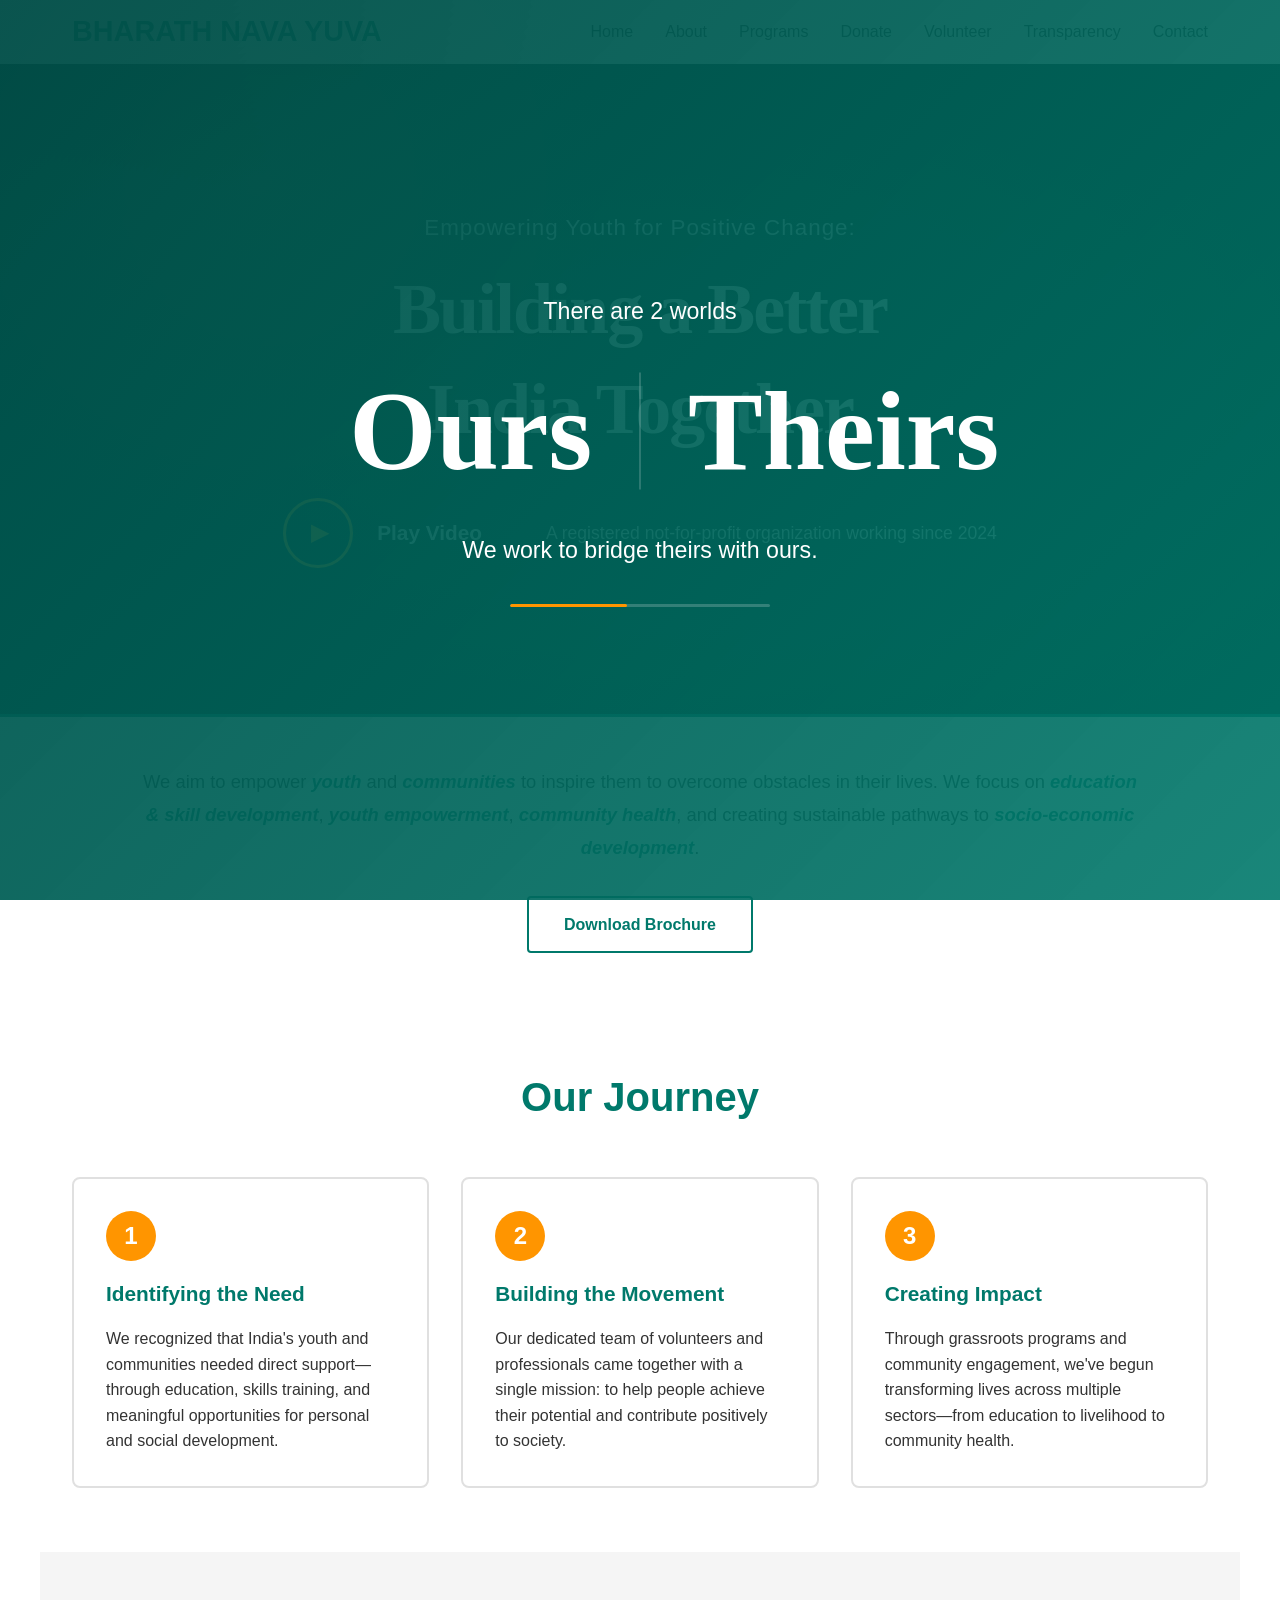
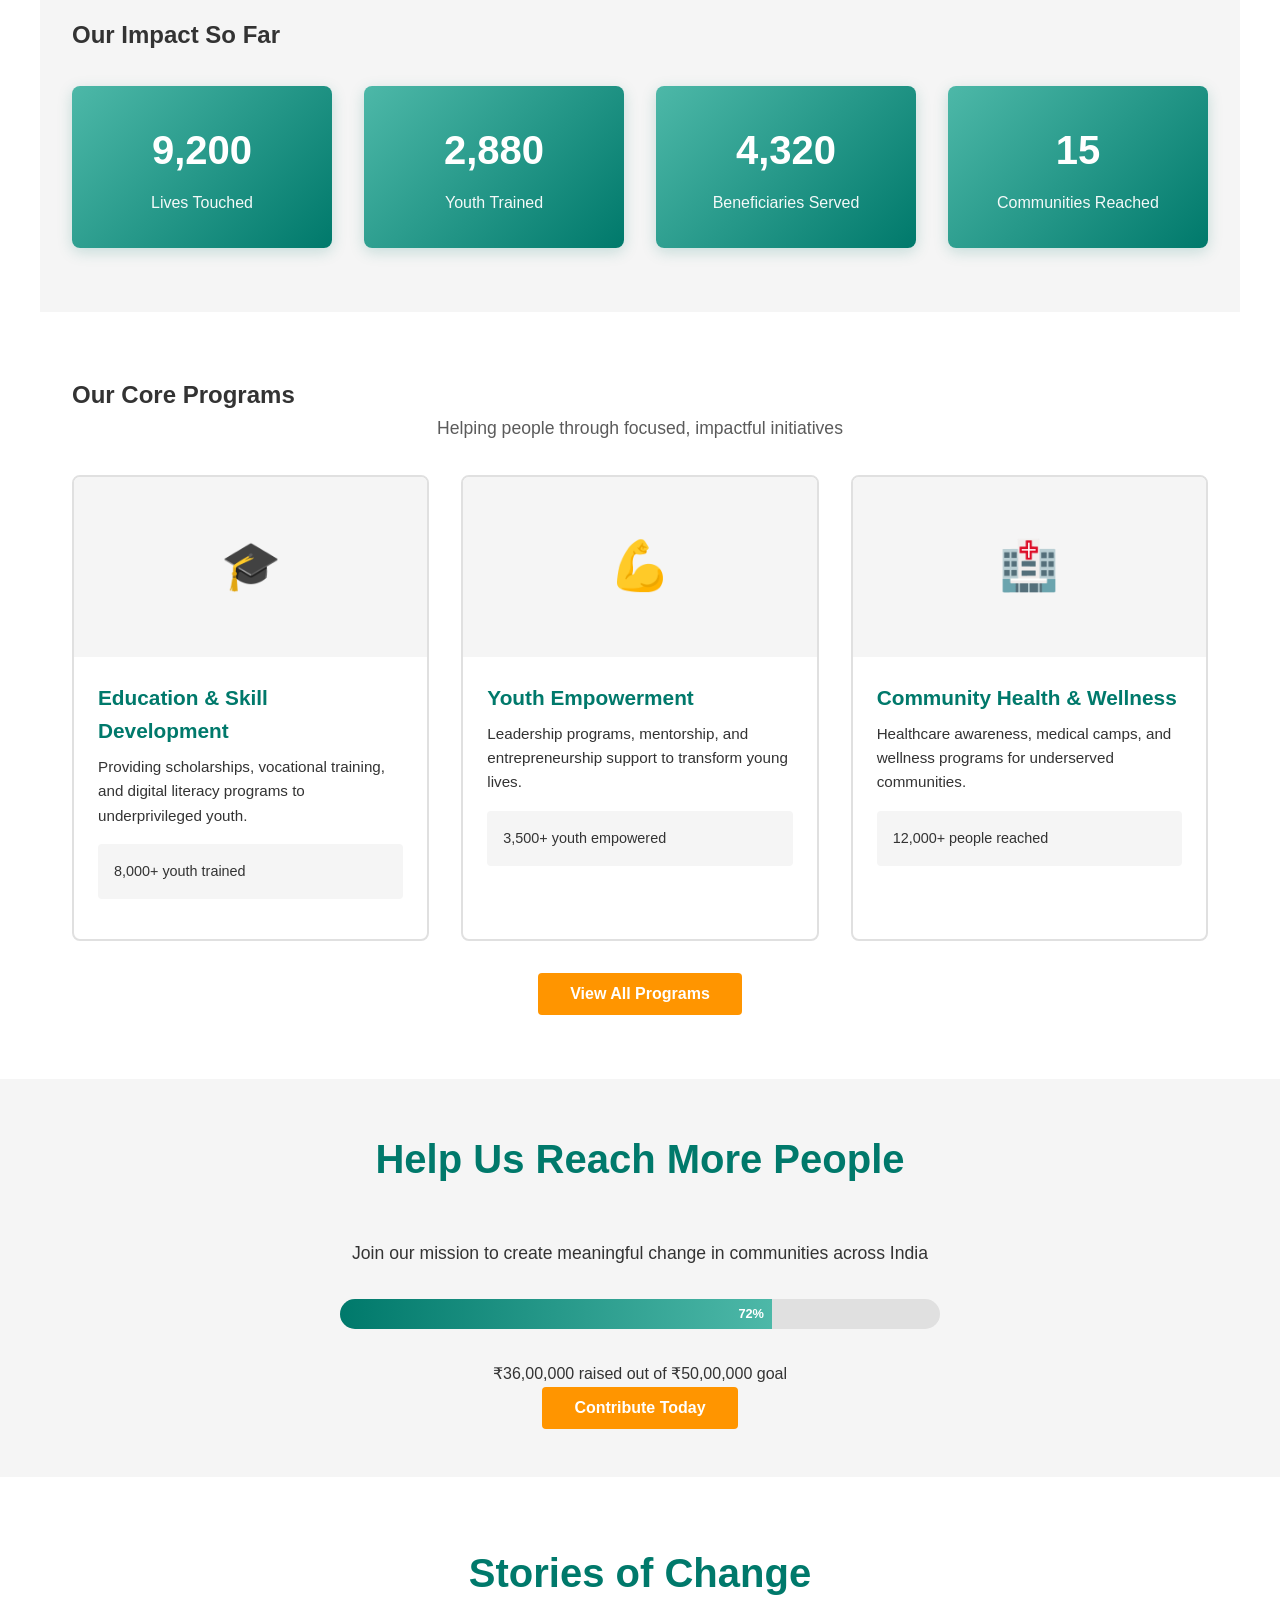
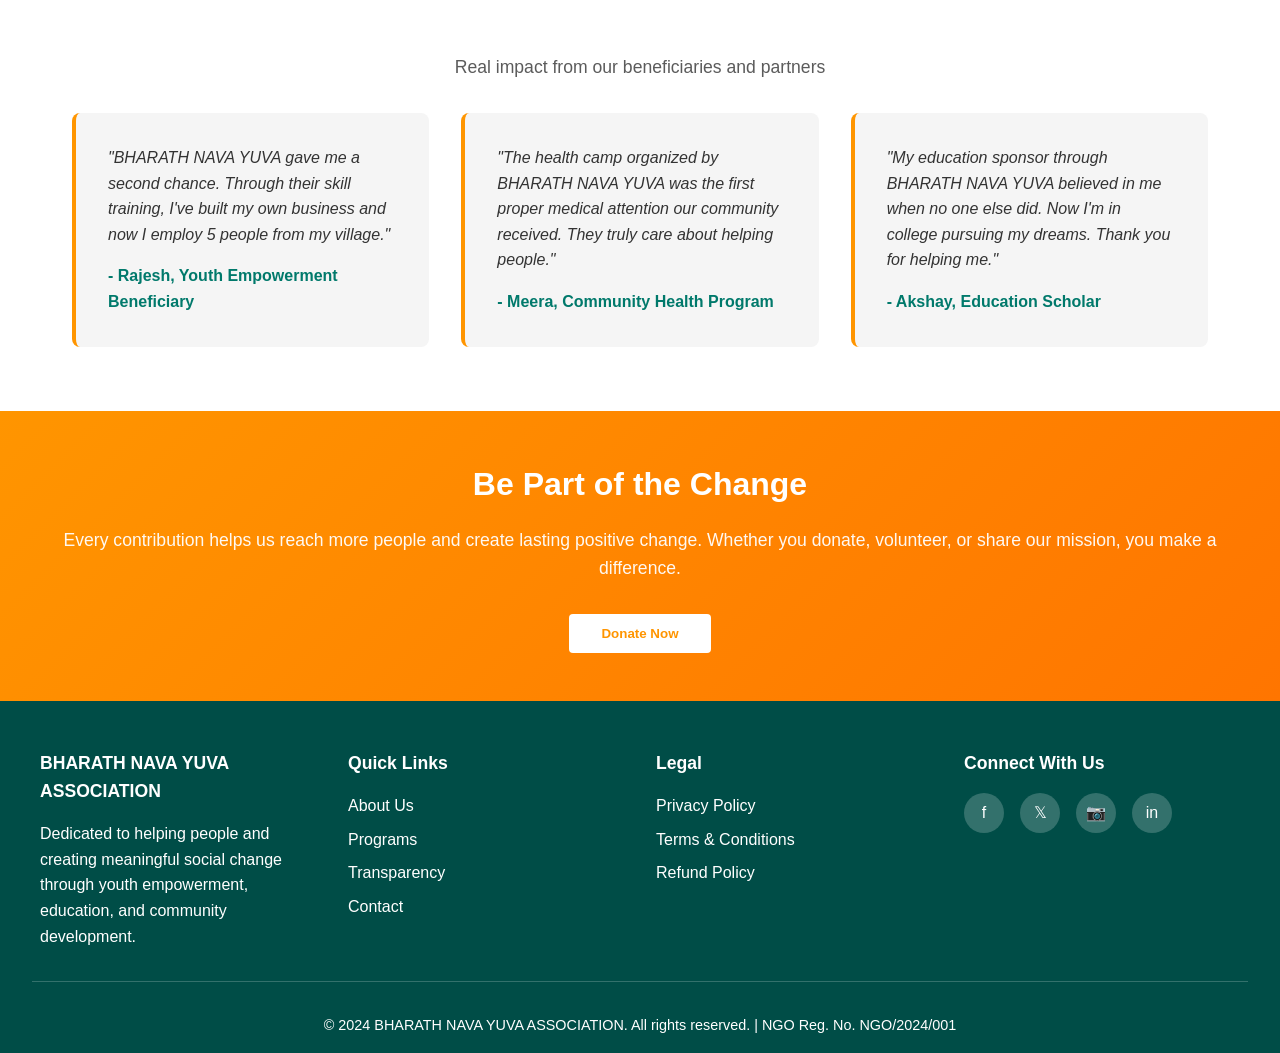
<file: index.html>
<!DOCTYPE html>
<html lang="en">
<head>
    <meta charset="UTF-8">
    <meta name="viewport" content="width=device-width, initial-scale=1.0">
    <title>BHARATH NAVA YUVA ASSOCIATION - Empowering Lives Through Action</title>
    <link rel="stylesheet" href="css/styles.css">
</head>
<body class="loading-active">
    <!-- LOADING INTRO -->
    <div id="loading-spinner" class="loading-spinner">
        <div class="spinner-content">
            <p class="loader-kicker">There are 2 worlds</p>
            <div class="loader-sides" aria-hidden="true">
                <span class="loader-side">Ours</span>
                <span class="loader-side">Theirs</span>
            </div>
            <p class="loader-message">We work to bridge theirs with ours.</p>
            <div class="loader-progress" aria-hidden="true"></div>
        </div>
    </div>

    <!-- HEADER & NAVIGATION -->
    <header id="header">
        <nav id="navbar">
            <a id="logo" href="#" onclick="navigateTo('index'); return false;">BHARATH NAVA YUVA</a>
            <button id="mobile-toggle">☰</button>
            <ul id="nav-links">
                <li><a href="index.html">Home</a></li>
                <li><a href="about.html">About</a></li>
                <li><a href="programs.html">Programs</a></li>
                <li><a href="donate.html">Donate</a></li>
                <li><a href="volunteer.html">Volunteer</a></li>
                <li><a href="transparency.html">Transparency</a></li>
                <li><a href="contact.html">Contact</a></li>
            </ul>
        </nav>
    </header>

    <!-- HERO SECTION WITH INTRO (SHAKTI STYLE) -->
    <section id="hero">
        <div class="hero-background"></div>
        <div class="hero-content">
            <!-- TAGLINE -->
            <div class="hero-tagline-text">Empowering Youth for Positive Change:</div>
            
            <!-- MAIN HEADING WITH SPACED LETTERS -->
            <h1 id="hero-title" class="hero-title-spaced">
                <span class="title-line">Building a Better</span>
                <span class="title-line">India Together</span>
            </h1>

            <!-- PLAY VIDEO & INFO -->
            <div class="hero-bottom">
                <div class="hero-video-button">
                    <a href="https://www.youtube.com/watch?v=example" class="video-play-btn" target="_blank">
                        <span class="play-icon">▶</span>
                    </a>
                    <span class="video-text">Play Video</span>
                </div>
                <div class="hero-info">
                    A registered not-for-profit organization working since 2024
                </div>
            </div>
        </div>
    </section>

    <!-- MISSION STATEMENT SECTION -->
    <section id="mission-intro-section">
        <div class="mission-intro-content">
            <p class="mission-intro-text">
                We aim to empower <em>youth</em> and <em>communities</em> to inspire them to overcome obstacles
                in their lives. We focus on <em>education & skill development</em>,
                <em>youth empowerment</em>, <em>community health</em>, and creating sustainable
                pathways to <em>socio-economic development</em>.
            </p>
            <a href="about.html" class="download-brochure">Download Brochure</a>
        </div>
    </section>

    <!-- STORY SECTIONS -->
    <section id="journey-section">
        <div class="journey-content">
            <h2>Our Journey</h2>
            <div class="story-grid">
                <div class="story-card">
                    <div class="story-number">1</div>
                    <h3>Identifying the Need</h3>
                    <p>We recognized that India's youth and communities needed direct support—through education, skills training, and meaningful opportunities for personal and social development.</p>
                </div>
                <div class="story-card">
                    <div class="story-number">2</div>
                    <h3>Building the Movement</h3>
                    <p>Our dedicated team of volunteers and professionals came together with a single mission: to help people achieve their potential and contribute positively to society.</p>
                </div>
                <div class="story-card">
                    <div class="story-number">3</div>
                    <h3>Creating Impact</h3>
                    <p>Through grassroots programs and community engagement, we've begun transforming lives across multiple sectors—from education to livelihood to community health.</p>
                </div>
            </div>
        </div>
    </section>

    <!-- IMPACT COUNTERS -->
    <section id="impact-section">
        <h2>Our Impact So Far</h2>
        <div id="impact-counters">
            <div class="impact-card">
                <div class="counter-number" data-target="25000">0</div>
                <div class="counter-label">Lives Touched</div>
            </div>
            <div class="impact-card">
                <div class="counter-number" data-target="8000">0</div>
                <div class="counter-label">Youth Trained</div>
            </div>
            <div class="impact-card">
                <div class="counter-number" data-target="12000">0</div>
                <div class="counter-label">Beneficiaries Served</div>
            </div>
            <div class="impact-card">
                <div class="counter-number" data-target="45">0</div>
                <div class="counter-label">Communities Reached</div>
            </div>
        </div>
    </section>

    <!-- PROGRAMS PREVIEW -->
    <section id="programs-section">
        <h2>Our Core Programs</h2>
        <p class="section-intro">Helping people through focused, impactful initiatives</p>
        <div id="programs-grid">
            <div id="program-card">
                <div class="program-image">🎓</div>
                <div id="program-content">
                    <h3 id="program-name">Education & Skill Development</h3>
                    <p id="program-description">Providing scholarships, vocational training, and digital literacy programs to underprivileged youth.</p>
                    <div id="program-stats">8,000+ youth trained</div>
                </div>
            </div>

            <div id="program-card">
                <div class="program-image">💪</div>
                <div id="program-content">
                    <h3 id="program-name">Youth Empowerment</h3>
                    <p id="program-description">Leadership programs, mentorship, and entrepreneurship support to transform young lives.</p>
                    <div id="program-stats">3,500+ youth empowered</div>
                </div>
            </div>

            <div id="program-card">
                <div class="program-image">🏥</div>
                <div id="program-content">
                    <h3 id="program-name">Community Health & Wellness</h3>
                    <p id="program-description">Healthcare awareness, medical camps, and wellness programs for underserved communities.</p>
                    <div id="program-stats">12,000+ people reached</div>
                </div>
            </div>
        </div>
        <button onclick="navigateTo('programs')" class="cta-btn primary" style="margin-top: 2rem; display: block; margin-left: auto; margin-right: auto;">View All Programs</button>
    </section>

    <!-- DONATION PROGRESS -->
    <section id="donation-progress-section">
        <h2 id="section-title">Help Us Reach More People</h2>
        <p id="section-subtitle">Join our mission to create meaningful change in communities across India</p>
        <div id="progress-bar-container">
            <div id="progress-bar-fill" style="width: 72%;">72%</div>
        </div>
        <p id="progress-text">₹36,00,000 raised out of ₹50,00,000 goal</p>
        <button onclick="navigateTo('donate')" class="cta-btn primary">Contribute Today</button>
    </section>

    <!-- TESTIMONIALS -->
    <section id="testimonials-section">
        <h2 id="section-title">Stories of Change</h2>
        <p class="section-intro">Real impact from our beneficiaries and partners</p>
        <div id="testimonials-grid">
            <div id="testimonial-card">
                <p id="testimonial-text">"BHARATH NAVA YUVA gave me a second chance. Through their skill training, I've built my own business and now I employ 5 people from my village."</p>
                <p id="testimonial-author">- Rajesh, Youth Empowerment Beneficiary</p>
            </div>
            <div id="testimonial-card">
                <p id="testimonial-text">"The health camp organized by BHARATH NAVA YUVA was the first proper medical attention our community received. They truly care about helping people."</p>
                <p id="testimonial-author">- Meera, Community Health Program</p>
            </div>
            <div id="testimonial-card">
                <p id="testimonial-text">"My education sponsor through BHARATH NAVA YUVA believed in me when no one else did. Now I'm in college pursuing my dreams. Thank you for helping me."</p>
                <p id="testimonial-author">- Akshay, Education Scholar</p>
            </div>
        </div>
    </section>

    <!-- CTA BANNER -->
    <section id="cta-banner">
        <h2 id="cta-banner-title">Be Part of the Change</h2>
        <p id="cta-banner-text">Every contribution helps us reach more people and create lasting positive change. Whether you donate, volunteer, or share our mission, you make a difference.</p>
        <button onclick="navigateTo('donate')" style="background-color: white; color: #FF9500; font-weight: bold; padding: 0.75rem 2rem; border: none; border-radius: 4px; cursor: pointer;">Donate Now</button>
    </section>

    <!-- FOOTER -->
    <footer id="footer">
        <div id="footer-content">
            <div>
                <h3 id="footer-section-title">BHARATH NAVA YUVA ASSOCIATION</h3>
                <p>Dedicated to helping people and creating meaningful social change through youth empowerment, education, and community development.</p>
            </div>
            <div>
                <h3 id="footer-section-title">Quick Links</h3>
                <ul id="footer-links">
                    <li><a href="about.html">About Us</a></li>
                    <li><a href="programs.html">Programs</a></li>
                    <li><a href="transparency.html">Transparency</a></li>
                    <li><a href="contact.html">Contact</a></li>
                </ul>
            </div>
            <div>
                <h3 id="footer-section-title">Legal</h3>
                <ul id="footer-links">
                    <li><a href="privacy.html">Privacy Policy</a></li>
                    <li><a href="terms.html">Terms & Conditions</a></li>
                    <li><a href="refund.html">Refund Policy</a></li>
                </ul>
            </div>
            <div>
                <h3 id="footer-section-title">Connect With Us</h3>
                <div id="social-links">
                    <a href="https://facebook.com" target="_blank">f</a>
                    <a href="https://twitter.com" target="_blank">𝕏</a>
                    <a href="https://instagram.com" target="_blank">📷</a>
                    <a href="https://linkedin.com" target="_blank">in</a>
                </div>
            </div>
        </div>
        <div id="footer-bottom">
            <p>&copy; 2024 BHARATH NAVA YUVA ASSOCIATION. All rights reserved. | NGO Reg. No. NGO/2024/001</p>
        </div>
    </footer>

    <script src="js/shared.js"></script>
    
</body>
</html>
</file>
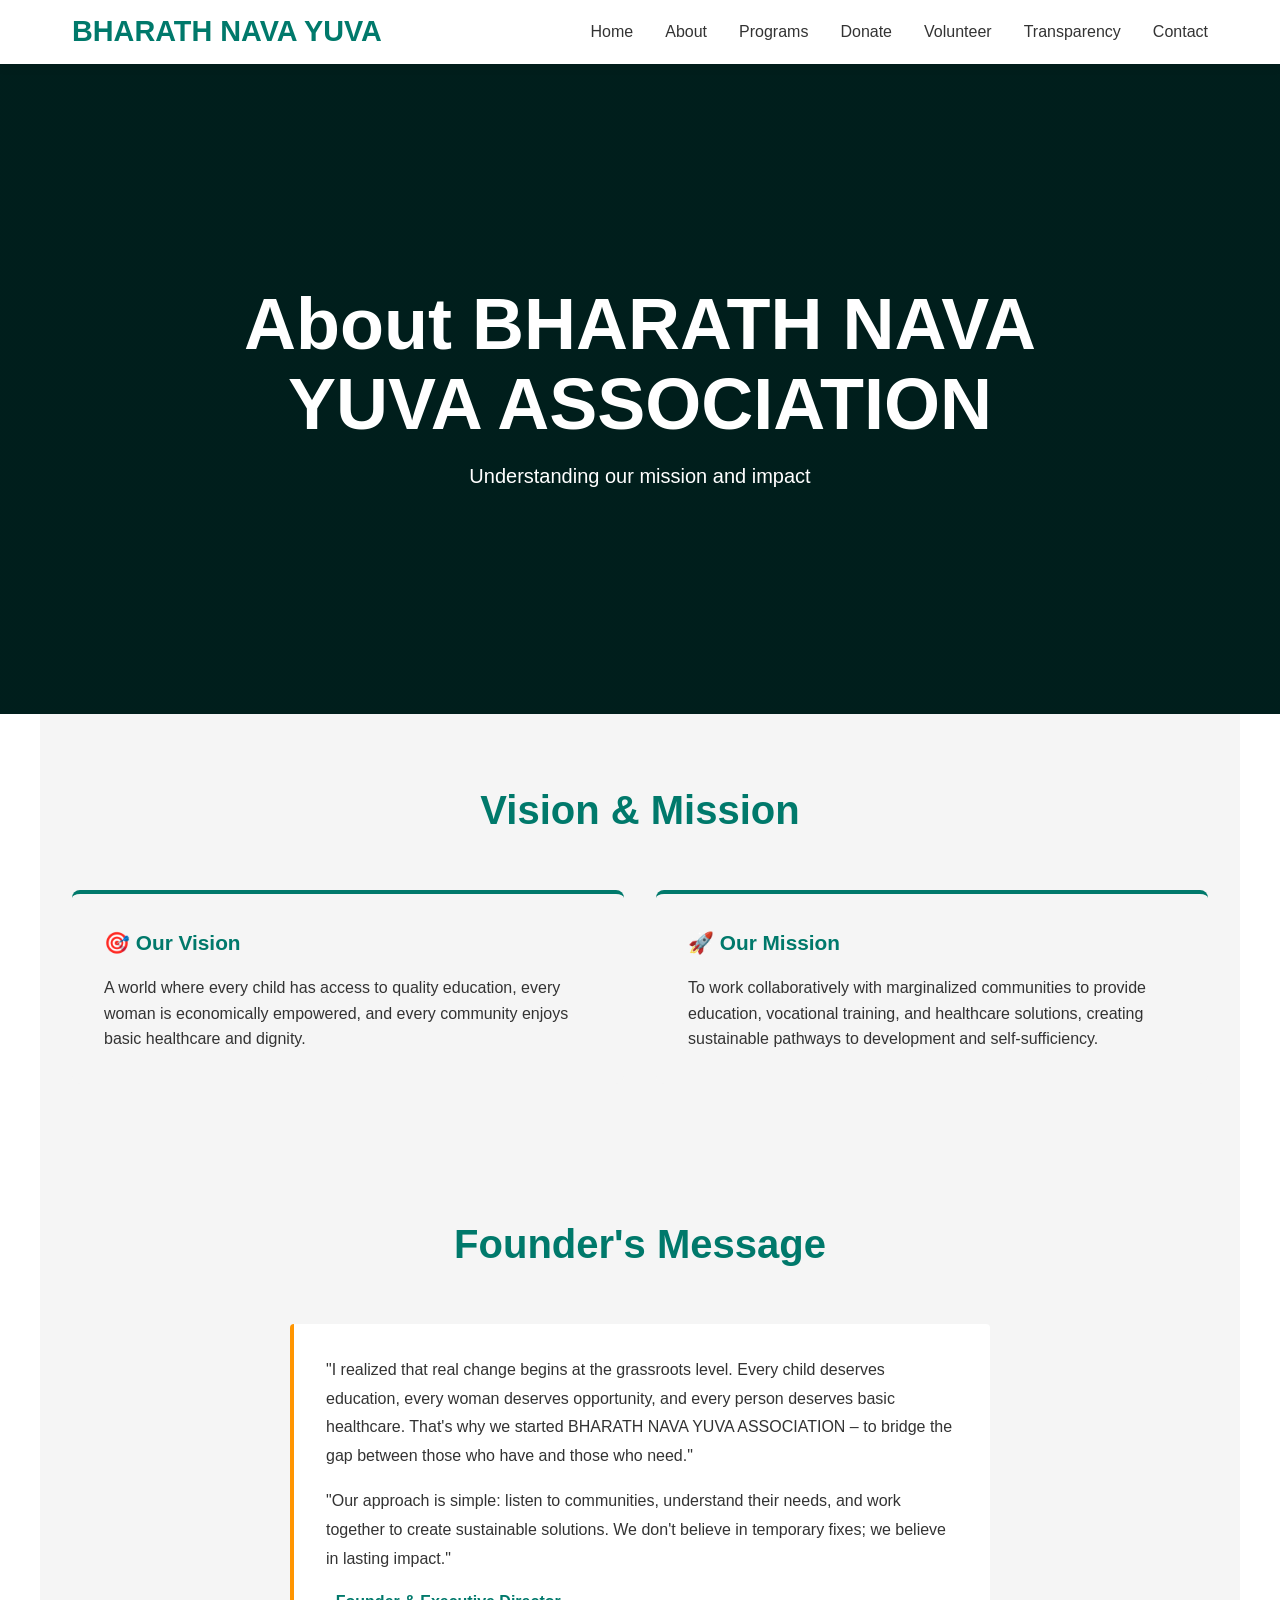
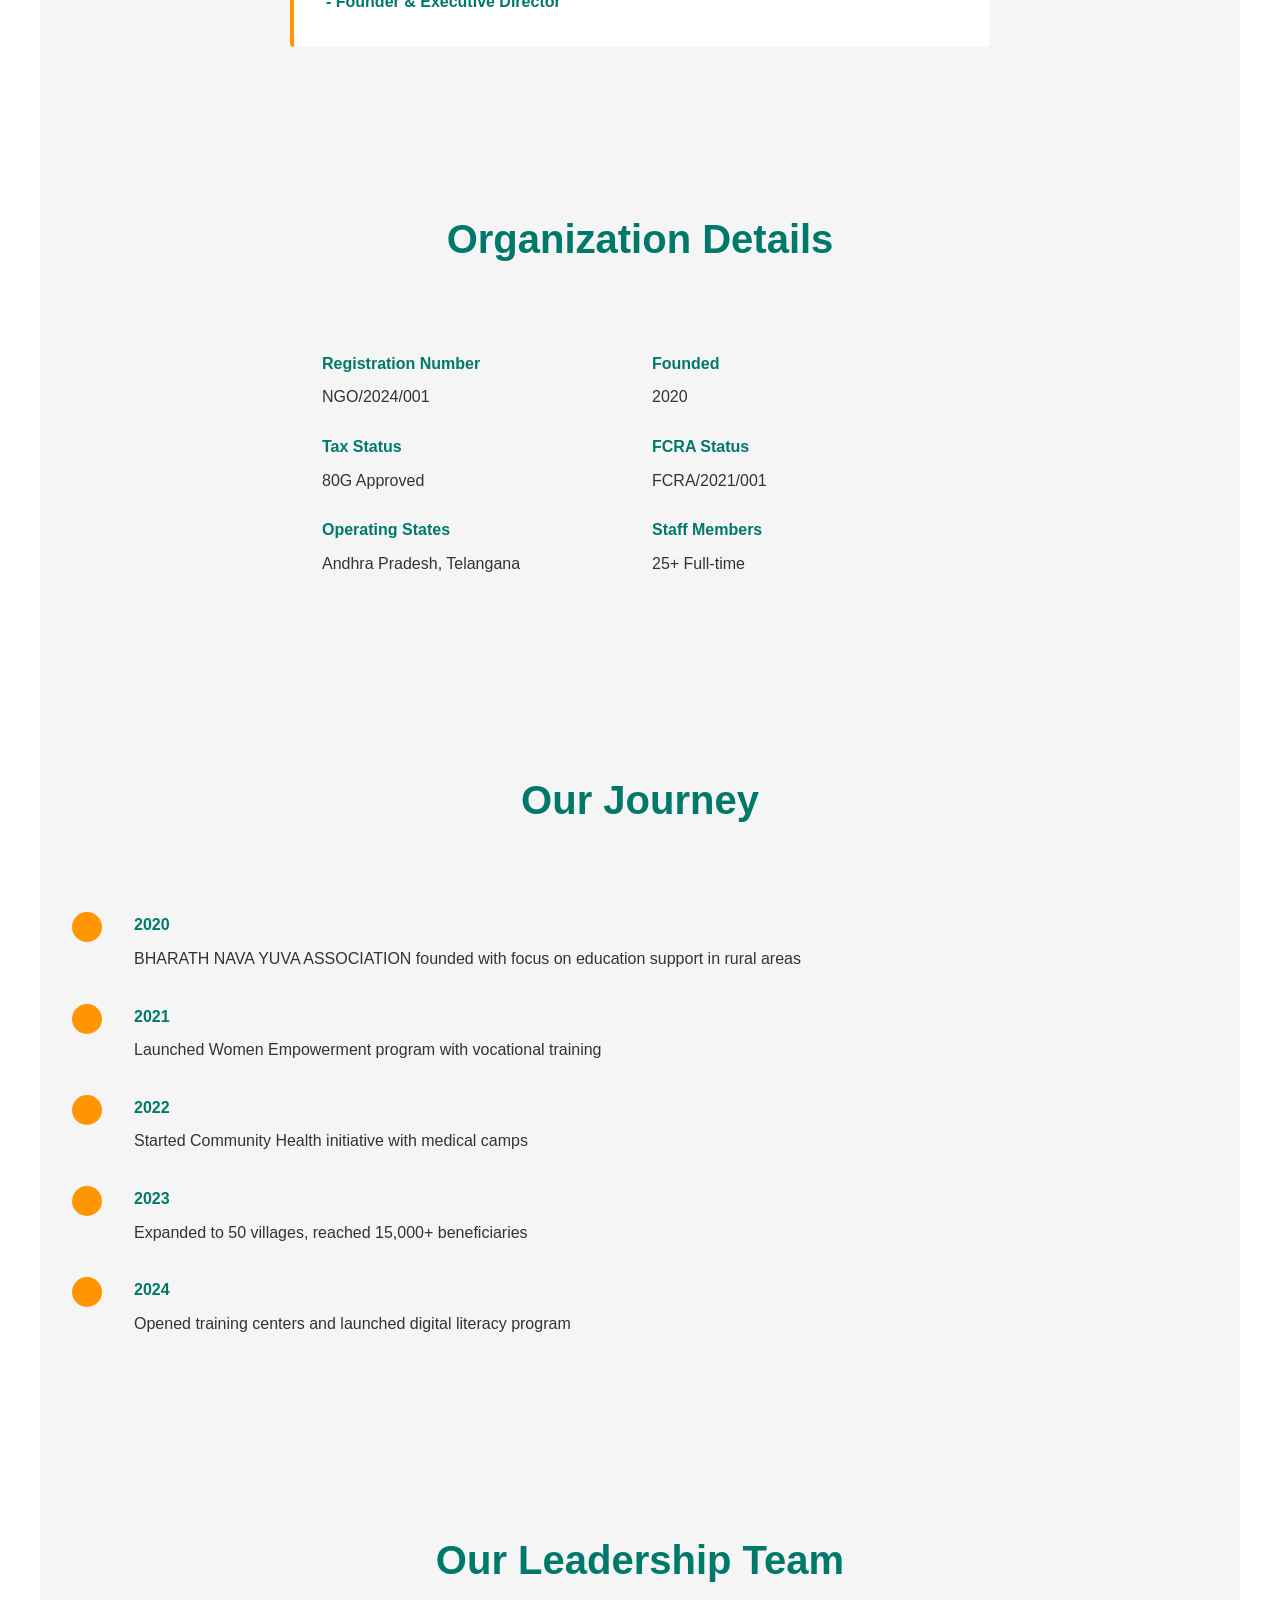
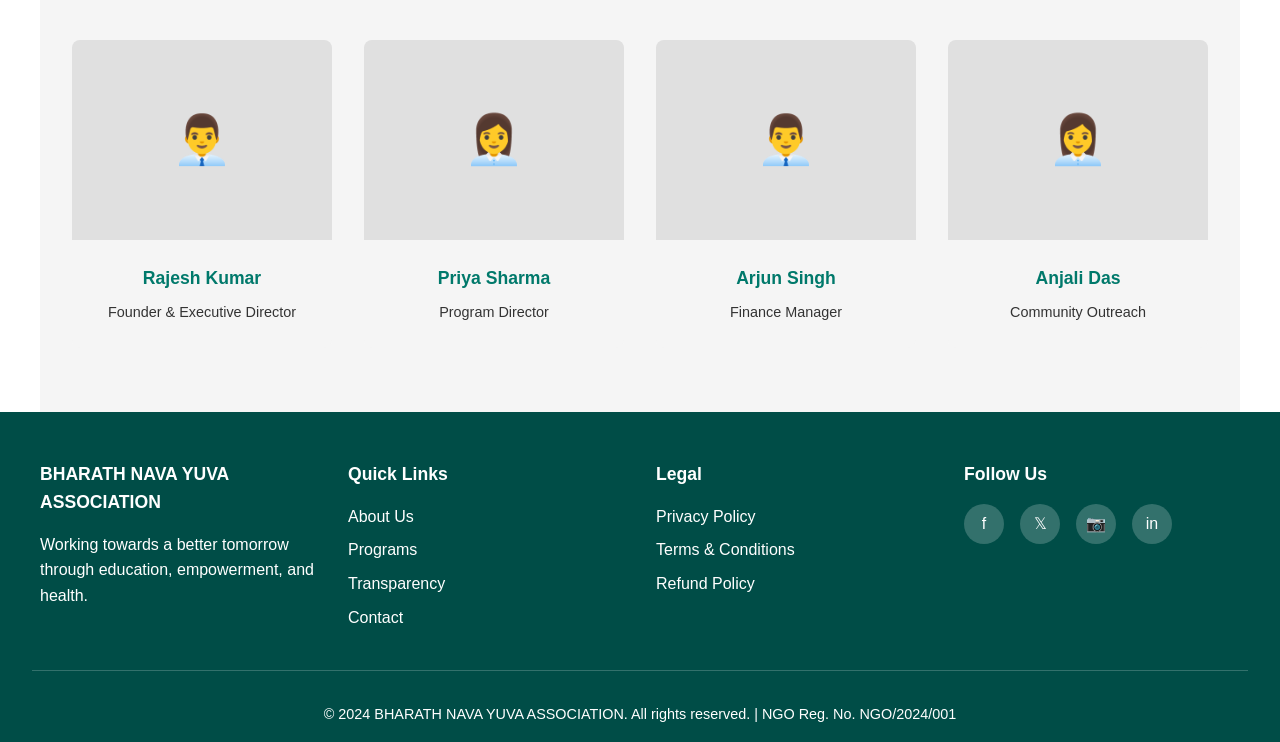
<file: about.html>
<!DOCTYPE html>
<html lang="en">
<head>
    <meta charset="UTF-8">
    <meta name="viewport" content="width=device-width, initial-scale=1.0">
    <title>About Us - BHARATH NAVA YUVA ASSOCIATION</title>
    <link rel="stylesheet" href="css/styles.css">
</head>
<body>
    <!-- HEADER & NAVIGATION -->
    <header id="header">
        <nav id="navbar">
            <a id="logo" href="index.html">BHARATH NAVA YUVA</a>
            <button id="mobile-toggle">☰</button>
            <ul id="nav-links">
                <li><a href="index.html">Home</a></li>
                <li><a href="about.html">About</a></li>
                <li><a href="programs.html">Programs</a></li>
                <li><a href="donate.html">Donate</a></li>
                <li><a href="volunteer.html">Volunteer</a></li>
                <li><a href="transparency.html">Transparency</a></li>
                <li><a href="contact.html">Contact</a></li>
            </ul>
        </nav>
    </header>

    <!-- HERO SECTION -->
    <section id="hero">
        <h1 id="hero-title">About BHARATH NAVA YUVA ASSOCIATION</h1>
        <p id="hero-subtitle">Understanding our mission and impact</p>
    </section>

    <!-- VISION & MISSION -->
    <section id="impact-section">
        <h2 id="section-title">Vision & Mission</h2>
        <div id="vision-mission">
            <div id="vm-card">
                <h3 id="vm-title">🎯 Our Vision</h3>
                <p>A world where every child has access to quality education, every woman is economically empowered, and every community enjoys basic healthcare and dignity.</p>
            </div>
            <div id="vm-card">
                <h3 id="vm-title">🚀 Our Mission</h3>
                <p>To work collaboratively with marginalized communities to provide education, vocational training, and healthcare solutions, creating sustainable pathways to development and self-sufficiency.</p>
            </div>
        </div>
    </section>

    <!-- FOUNDER MESSAGE -->
    <section id="impact-section" style="background-color: #f5f5f5;">
        <h2 id="section-title">Founder's Message</h2>
        <div style="max-width: 700px; margin: 2rem auto; background-color: white; padding: 2rem; border-left: 4px solid #FF9500; border-radius: 4px;">
            <p style="margin-bottom: 1rem; line-height: 1.8;">
                "I realized that real change begins at the grassroots level. Every child deserves education, every woman deserves opportunity, and every person deserves basic healthcare. That's why we started BHARATH NAVA YUVA ASSOCIATION – to bridge the gap between those who have and those who need."
            </p>
            <p style="margin-bottom: 1rem; line-height: 1.8;">
                "Our approach is simple: listen to communities, understand their needs, and work together to create sustainable solutions. We don't believe in temporary fixes; we believe in lasting impact."
            </p>
            <p style="color: #00796B; font-weight: bold;">
                - Founder & Executive Director
            </p>
        </div>
    </section>

    <!-- NGO REGISTRATION -->
    <section id="impact-section">
        <h2 id="section-title">Organization Details</h2>
        <div style="max-width: 700px; margin: 2rem auto; background-color: #f5f5f5; padding: 2rem; border-radius: 8px;">
            <div style="display: grid; grid-template-columns: 1fr 1fr; gap: 1.5rem;">
                <div>
                    <p style="color: #00796B; font-weight: bold; margin-bottom: 0.5rem;">Registration Number</p>
                    <p>NGO/2024/001</p>
                </div>
                <div>
                    <p style="color: #00796B; font-weight: bold; margin-bottom: 0.5rem;">Founded</p>
                    <p>2020</p>
                </div>
                <div>
                    <p style="color: #00796B; font-weight: bold; margin-bottom: 0.5rem;">Tax Status</p>
                    <p>80G Approved</p>
                </div>
                <div>
                    <p style="color: #00796B; font-weight: bold; margin-bottom: 0.5rem;">FCRA Status</p>
                    <p>FCRA/2021/001</p>
                </div>
                <div>
                    <p style="color: #00796B; font-weight: bold; margin-bottom: 0.5rem;">Operating States</p>
                    <p>Andhra Pradesh, Telangana</p>
                </div>
                <div>
                    <p style="color: #00796B; font-weight: bold; margin-bottom: 0.5rem;">Staff Members</p>
                    <p>25+ Full-time</p>
                </div>
            </div>
        </div>
    </section>

    <!-- MILESTONE TIMELINE -->
    <section id="impact-section" style="background-color: #f5f5f5;">
        <h2 id="section-title">Our Journey</h2>
        <div id="timeline">
            <div id="timeline-item">
                <div id="timeline-marker" style="background-color: #FF9500;"></div>
                <div id="timeline-content">
                    <p id="timeline-year">2020</p>
                    <p id="timeline-event">BHARATH NAVA YUVA ASSOCIATION founded with focus on education support in rural areas</p>
                </div>
            </div>
            <div id="timeline-item">
                <div id="timeline-marker" style="background-color: #FF9500;"></div>
                <div id="timeline-content">
                    <p id="timeline-year">2021</p>
                    <p id="timeline-event">Launched Women Empowerment program with vocational training</p>
                </div>
            </div>
            <div id="timeline-item">
                <div id="timeline-marker" style="background-color: #FF9500;"></div>
                <div id="timeline-content">
                    <p id="timeline-year">2022</p>
                    <p id="timeline-event">Started Community Health initiative with medical camps</p>
                </div>
            </div>
            <div id="timeline-item">
                <div id="timeline-marker" style="background-color: #FF9500;"></div>
                <div id="timeline-content">
                    <p id="timeline-year">2023</p>
                    <p id="timeline-event">Expanded to 50 villages, reached 15,000+ beneficiaries</p>
                </div>
            </div>
            <div id="timeline-item">
                <div id="timeline-marker" style="background-color: #FF9500;"></div>
                <div id="timeline-content">
                    <p id="timeline-year">2024</p>
                    <p id="timeline-event">Opened training centers and launched digital literacy program</p>
                </div>
            </div>
        </div>
    </section>

    <!-- TEAM SECTION -->
    <section id="impact-section">
        <h2 id="section-title">Our Leadership Team</h2>
        <div id="team-grid">
            <div id="team-member">
                <div id="member-image">👨‍💼</div>
                <div id="member-info">
                    <p id="member-name">Rajesh Kumar</p>
                    <p id="member-role">Founder & Executive Director</p>
                </div>
            </div>
            <div id="team-member">
                <div id="member-image">👩‍💼</div>
                <div id="member-info">
                    <p id="member-name">Priya Sharma</p>
                    <p id="member-role">Program Director</p>
                </div>
            </div>
            <div id="team-member">
                <div id="member-image">👨‍💼</div>
                <div id="member-info">
                    <p id="member-name">Arjun Singh</p>
                    <p id="member-role">Finance Manager</p>
                </div>
            </div>
            <div id="team-member">
                <div id="member-image">👩‍💼</div>
                <div id="member-info">
                    <p id="member-name">Anjali Das</p>
                    <p id="member-role">Community Outreach</p>
                </div>
            </div>
        </div>
    </section>

    <!-- FOOTER -->
    <footer id="footer">
        <div id="footer-content">
            <div>
                <h3 id="footer-section-title">BHARATH NAVA YUVA ASSOCIATION</h3>
                <p>Working towards a better tomorrow through education, empowerment, and health.</p>
            </div>
            <div>
                <h3 id="footer-section-title">Quick Links</h3>
                <ul id="footer-links">
                    <li><a href="about.html">About Us</a></li>
                    <li><a href="programs.html">Programs</a></li>
                    <li><a href="transparency.html">Transparency</a></li>
                    <li><a href="contact.html">Contact</a></li>
                </ul>
            </div>
            <div>
                <h3 id="footer-section-title">Legal</h3>
                <ul id="footer-links">
                    <li><a href="privacy.html">Privacy Policy</a></li>
                    <li><a href="terms.html">Terms & Conditions</a></li>
                    <li><a href="refund.html">Refund Policy</a></li>
                </ul>
            </div>
            <div>
                <h3 id="footer-section-title">Follow Us</h3>
                <div id="social-links">
                    <a href="https://facebook.com" target="_blank">f</a>
                    <a href="https://twitter.com" target="_blank">𝕏</a>
                    <a href="https://instagram.com" target="_blank">📷</a>
                    <a href="https://linkedin.com" target="_blank">in</a>
                </div>
            </div>
        </div>
        <div id="footer-bottom">
            <p>&copy; 2024 BHARATH NAVA YUVA ASSOCIATION. All rights reserved. | NGO Reg. No. NGO/2024/001</p>
        </div>
    </footer>

    <script src="js/shared.js"></script>
</body>
</html>
</file>
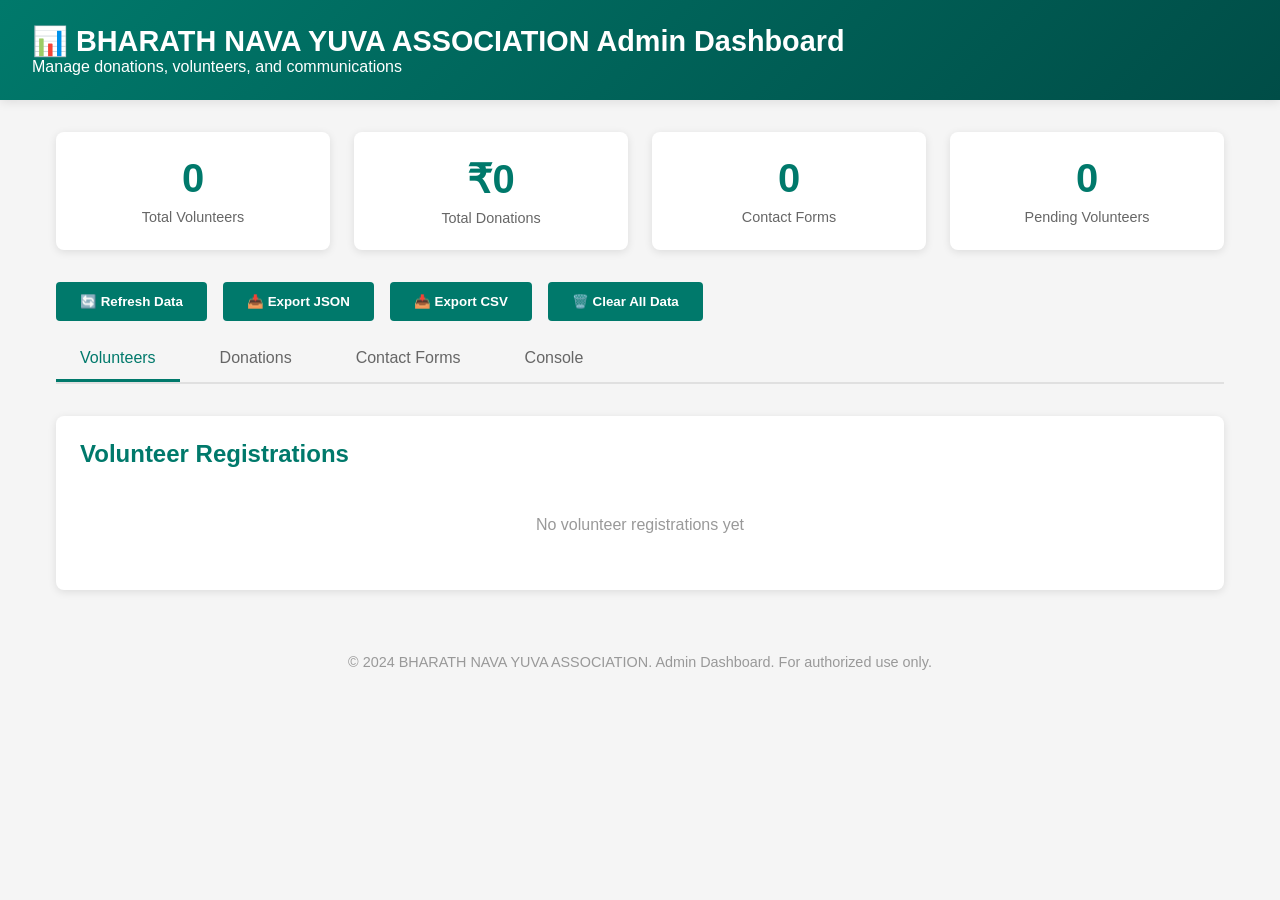
<file: admin.html>
<!DOCTYPE html>
<html lang="en">
<head>
    <meta charset="UTF-8">
    <meta name="viewport" content="width=device-width, initial-scale=1.0">
    <title>Admin Dashboard - BHARATH NAVA YUVA ASSOCIATION</title>
    <style>
        * {
            margin: 0;
            padding: 0;
            box-sizing: border-box;
        }

        body {
            font-family: 'Segoe UI', Tahoma, Geneva, Verdana, sans-serif;
            background-color: #f5f5f5;
            color: #333;
        }

        #admin-header {
            background: linear-gradient(135deg, #00796B 0%, #004d47 100%);
            color: white;
            padding: 1.5rem 2rem;
            box-shadow: 0 2px 10px rgba(0, 0, 0, 0.1);
        }

        #admin-header h1 {
            font-size: 1.8rem;
        }

        #admin-container {
            max-width: 1200px;
            margin: 2rem auto;
            padding: 0 1rem;
        }

        #stats-grid {
            display: grid;
            grid-template-columns: repeat(auto-fit, minmax(200px, 1fr));
            gap: 1.5rem;
            margin-bottom: 2rem;
        }

        #stat-box {
            background: white;
            padding: 1.5rem;
            border-radius: 8px;
            box-shadow: 0 2px 8px rgba(0, 0, 0, 0.1);
            text-align: center;
        }

        #stat-number {
            font-size: 2.5rem;
            font-weight: bold;
            color: #00796B;
            margin-bottom: 0.5rem;
        }

        #stat-label {
            color: #666;
            font-size: 0.9rem;
        }

        #tabs {
            display: flex;
            gap: 1rem;
            margin-bottom: 2rem;
            border-bottom: 2px solid #e0e0e0;
        }

        #tab-btn {
            padding: 0.75rem 1.5rem;
            background: none;
            border: none;
            cursor: pointer;
            font-size: 1rem;
            color: #666;
            border-bottom: 3px solid transparent;
            transition: all 0.3s ease;
        }

        #tab-btn.active {
            color: #00796B;
            border-bottom-color: #00796B;
        }

        #tab-btn:hover {
            color: #00796B;
        }

        #tab-content {
            background: white;
            padding: 1.5rem;
            border-radius: 8px;
            box-shadow: 0 2px 8px rgba(0, 0, 0, 0.1);
            display: none;
        }

        #tab-content.active {
            display: block;
        }

        table {
            width: 100%;
            border-collapse: collapse;
            margin-bottom: 1rem;
        }

        thead {
            background-color: #f5f5f5;
        }

        th, td {
            padding: 1rem;
            text-align: left;
            border-bottom: 1px solid #e0e0e0;
        }

        th {
            font-weight: bold;
            color: #00796B;
        }

        tr:hover {
            background-color: #f9f9f9;
        }

        #action-buttons {
            display: flex;
            gap: 1rem;
            margin-bottom: 1rem;
        }

        #btn {
            padding: 0.75rem 1.5rem;
            background-color: #FF9500;
            color: white;
            border: none;
            border-radius: 4px;
            cursor: pointer;
            font-weight: 600;
            transition: all 0.3s ease;
        }

        #btn:hover {
            background-color: #e68500;
            transform: translateY(-2px);
        }

        #btn.secondary {
            background-color: #00796B;
        }

        #btn.secondary:hover {
            background-color: #004d47;
        }

        #empty-state {
            text-align: center;
            padding: 2rem;
            color: #999;
        }

        #console {
            background-color: #1e1e1e;
            color: #00ff00;
            padding: 1rem;
            border-radius: 4px;
            font-family: 'Courier New', monospace;
            font-size: 0.85rem;
            max-height: 400px;
            overflow-y: auto;
            margin-top: 1rem;
        }

        .log-line {
            padding: 0.25rem 0;
            border-bottom: 1px solid #333;
        }

        #footer-admin {
            text-align: center;
            padding: 2rem;
            color: #999;
            font-size: 0.9rem;
        }

        @media (max-width: 768px) {
            #admin-header {
                padding: 1.25rem 1rem;
            }

            #admin-header h1 {
                font-size: 1.35rem;
                line-height: 1.2;
            }

            #admin-container {
                margin: 1rem auto;
                padding: 0 0.75rem;
            }

            #stats-grid {
                grid-template-columns: repeat(2, minmax(0, 1fr));
                gap: 1rem;
            }

            #stat-box,
            #tab-content {
                padding: 1rem;
            }

            #stat-number {
                font-size: 1.8rem;
            }

            #action-buttons,
            #tabs {
                overflow-x: auto;
                padding-bottom: 0.5rem;
            }

            #action-buttons {
                gap: 0.75rem;
            }

            #btn,
            #tab-btn {
                flex: 0 0 auto;
                white-space: nowrap;
            }

            #tab-content.active {
                overflow-x: auto;
            }

            table {
                min-width: 680px;
            }

            th, td {
                padding: 0.75rem;
                font-size: 0.9rem;
            }
        }

        @media (max-width: 480px) {
            #stats-grid {
                grid-template-columns: 1fr;
            }

            #admin-header h1 {
                font-size: 1.15rem;
            }

            #btn {
                padding: 0.7rem 1rem;
            }
        }
    </style>
</head>
<body>
    <!-- ADMIN HEADER -->
    <header id="admin-header">
        <h1>📊 BHARATH NAVA YUVA ASSOCIATION Admin Dashboard</h1>
        <p>Manage donations, volunteers, and communications</p>
    </header>

    <!-- ADMIN CONTAINER -->
    <div id="admin-container">
        <!-- STATISTICS -->
        <div id="stats-grid">
            <div id="stat-box">
                <div id="stat-number">0</div>
                <div id="stat-label">Total Volunteers</div>
            </div>
            <div id="stat-box">
                <div id="stat-number">₹0</div>
                <div id="stat-label">Total Donations</div>
            </div>
            <div id="stat-box">
                <div id="stat-number">0</div>
                <div id="stat-label">Contact Forms</div>
            </div>
            <div id="stat-box">
                <div id="stat-number">0</div>
                <div id="stat-label">Pending Volunteers</div>
            </div>
        </div>

        <!-- ACTION BUTTONS -->
        <div id="action-buttons">
            <button id="btn" class="secondary" onclick="refreshData()">🔄 Refresh Data</button>
            <button id="btn" class="secondary" onclick="exportJSON()">📥 Export JSON</button>
            <button id="btn" class="secondary" onclick="exportCSV()">📥 Export CSV</button>
            <button id="btn" class="secondary" onclick="clearAllData()">🗑️ Clear All Data</button>
        </div>

        <!-- TABS -->
        <div id="tabs">
            <button id="tab-btn" class="active" onclick="switchTab('volunteers')">Volunteers</button>
            <button id="tab-btn" onclick="switchTab('donations')">Donations</button>
            <button id="tab-btn" onclick="switchTab('contacts')">Contact Forms</button>
            <button id="tab-btn" onclick="switchTab('console')">Console</button>
        </div>

        <!-- VOLUNTEERS TAB -->
        <div id="tab-content" class="active">
            <h2 style="margin-bottom: 1rem; color: #00796B;">Volunteer Registrations</h2>
            <div id="volunteers-list"></div>
        </div>

        <!-- DONATIONS TAB -->
        <div id="tab-content">
            <h2 style="margin-bottom: 1rem; color: #00796B;">Donation Records</h2>
            <div id="donations-list"></div>
        </div>

        <!-- CONTACTS TAB -->
        <div id="tab-content">
            <h2 style="margin-bottom: 1rem; color: #00796B;">Contact Form Submissions</h2>
            <div id="contacts-list"></div>
        </div>

        <!-- CONSOLE TAB -->
        <div id="tab-content">
            <h2 style="margin-bottom: 1rem; color: #00796B;">Developer Console</h2>
            <div id="console"></div>
        </div>
    </div>

    <footer id="footer-admin">
        <p>&copy; 2024 BHARATH NAVA YUVA ASSOCIATION. Admin Dashboard. For authorized use only.</p>
    </footer>

    <script src="js/backend.js"></script>
    <script>
        function switchTab(tabName) {
            // Hide all tabs
            document.querySelectorAll('#tab-content').forEach(tab => {
                tab.classList.remove('active');
            });
            document.querySelectorAll('#tab-btn').forEach(btn => {
                btn.classList.remove('active');
            });

            // Show selected tab
            const tabs = document.querySelectorAll('#tab-content');
            const btns = document.querySelectorAll('#tab-btn');
            
            const tabIndex = ['volunteers', 'donations', 'contacts', 'console'].indexOf(tabName);
            if (tabIndex !== -1) {
                tabs[tabIndex].classList.add('active');
                btns[tabIndex].classList.add('active');
            }

            if (tabName === 'volunteers') loadVolunteers();
            if (tabName === 'donations') loadDonations();
            if (tabName === 'contacts') loadContacts();
            if (tabName === 'console') loadConsole();
        }

        function loadVolunteers() {
            const volunteers = backend.getVolunteers();
            const html = volunteers.length > 0 
                ? `<table>
                    <thead>
                        <tr>
                            <th>Name</th>
                            <th>Email</th>
                            <th>Phone</th>
                            <th>Skills</th>
                            <th>Status</th>
                            <th>Registered</th>
                        </tr>
                    </thead>
                    <tbody>
                        ${volunteers.map(v => `
                            <tr>
                                <td>${v.name}</td>
                                <td>${v.email}</td>
                                <td>${v.phone}</td>
                                <td>${v.skills}</td>
                                <td><span style="background: ${v.status === 'approved' ? '#4caf50' : '#ff9800'}; color: white; padding: 0.25rem 0.75rem; border-radius: 4px; font-size: 0.85rem;">${v.status}</span></td>
                                <td>${new Date(v.timestamp).toLocaleDateString()}</td>
                            </tr>
                        `).join('')}
                    </tbody>
                </table>`
                : '<div id="empty-state">No volunteer registrations yet</div>';
            document.getElementById('volunteers-list').innerHTML = html;
            updateStats();
        }

        function loadDonations() {
            const donations = backend.getDonations();
            const html = donations.length > 0 
                ? `<table>
                    <thead>
                        <tr>
                            <th>ID</th>
                            <th>Name</th>
                            <th>Amount</th>
                            <th>Email</th>
                            <th>Status</th>
                            <th>Date</th>
                        </tr>
                    </thead>
                    <tbody>
                        ${donations.map(d => `
                            <tr>
                                <td>${d.id}</td>
                                <td>${d.anonymous ? 'Anonymous' : d.name}</td>
                                <td><strong>₹${d.amount.toLocaleString()}</strong></td>
                                <td>${d.email}</td>
                                <td><span style="background: #4caf50; color: white; padding: 0.25rem 0.75rem; border-radius: 4px; font-size: 0.85rem;">${d.status}</span></td>
                                <td>${new Date(d.timestamp).toLocaleDateString()}</td>
                            </tr>
                        `).join('')}
                    </tbody>
                </table>`
                : '<div id="empty-state">No donations yet</div>';
            document.getElementById('donations-list').innerHTML = html;
            updateStats();
        }

        function loadContacts() {
            const contacts = backend.getContactSubmissions();
            const html = contacts.length > 0 
                ? `<table>
                    <thead>
                        <tr>
                            <th>Name</th>
                            <th>Email</th>
                            <th>Subject</th>
                            <th>Status</th>
                            <th>Submitted</th>
                        </tr>
                    </thead>
                    <tbody>
                        ${contacts.map(c => `
                            <tr>
                                <td>${c.name}</td>
                                <td>${c.email}</td>
                                <td>${c.subject}</td>
                                <td><span style="background: ${c.status === 'new' ? '#ff9800' : '#4caf50'}; color: white; padding: 0.25rem 0.75rem; border-radius: 4px; font-size: 0.85rem;">${c.status}</span></td>
                                <td>${new Date(c.submittedAt).toLocaleDateString()}</td>
                            </tr>
                        `).join('')}
                    </tbody>
                </table>`
                : '<div id="empty-state">No contact submissions yet</div>';
            document.getElementById('contacts-list').innerHTML = html;
        }

        function loadConsole() {
            const stats = backend.getStatistics();
            const db = backend.getDatabase();
            const logs = [
                `[${new Date().toLocaleTimeString()}] Admin Dashboard Loaded`,
                `[${new Date().toLocaleTimeString()}] Volunteers: ${stats.volunteers.total}`,
                `[${new Date().toLocaleTimeString()}] Donations: ${stats.donations.total} (₹${stats.donations.totalRaised.toLocaleString()})`,
                `[${new Date().toLocaleTimeString()}] Contacts: ${stats.contacts.total}`,
                `[${new Date().toLocaleTimeString()}] Database Size: ${(JSON.stringify(db).length / 1024).toFixed(2)} KB`
            ];
            
            let html = '<div id="console">';
            logs.forEach(log => {
                html += `<div class="log-line">${log}</div>`;
            });
            html += '</div>';
            document.querySelector('#tab-content:nth-child(n+4)').innerHTML = `<h2 style="margin-bottom: 1rem; color: #00796B;">Developer Console</h2>${html}`;
        }

        function updateStats() {
            const stats = backend.getStatistics();
            const statBoxes = document.querySelectorAll('#stat-box');
            
            statBoxes[0].querySelector('#stat-number').textContent = stats.volunteers.total;
            
            const donations = backend.getDonations();
            const totalDonated = donations.reduce((sum, d) => sum + (d.amount || 0), 0);
            statBoxes[1].querySelector('#stat-number').textContent = '₹' + totalDonated.toLocaleString();
            
            statBoxes[2].querySelector('#stat-number').textContent = stats.contacts.total;
            statBoxes[3].querySelector('#stat-number').textContent = stats.volunteers.pending;
        }

        function refreshData() {
            loadVolunteers();
            loadDonations();
            loadContacts();
            updateStats();
            alert('✓ Data refreshed from localStorage');
        }

        function exportJSON() {
            const data = backend.exportData('json');
            download(data, 'ngo_database.json', 'application/json');
        }

        function exportCSV() {
            const data = backend.exportData('csv');
            download(data, 'ngo_database.csv', 'text/csv');
        }

        function download(content, filename, type) {
            const blob = new Blob([content], { type: type });
            const url = window.URL.createObjectURL(blob);
            const a = document.createElement('a');
            a.href = url;
            a.download = filename;
            document.body.appendChild(a);
            a.click();
            window.URL.revokeObjectURL(url);
            document.body.removeChild(a);
        }

        function clearAllData() {
            if (confirm('⚠️ Are you sure? This will permanently delete all data. This cannot be undone.')) {
                if (confirm('⚠️ This is your final warning. All data will be deleted!')) {
                    localStorage.removeItem('ngo_database');
                    backend.initializeDatabase();
                    refreshData();
                    alert('✓ All data has been cleared');
                }
            }
        }

        // Initial load
        window.addEventListener('load', function() {
            updateStats();
            loadVolunteers();
        });
    </script>
</body>
</html>
</file>
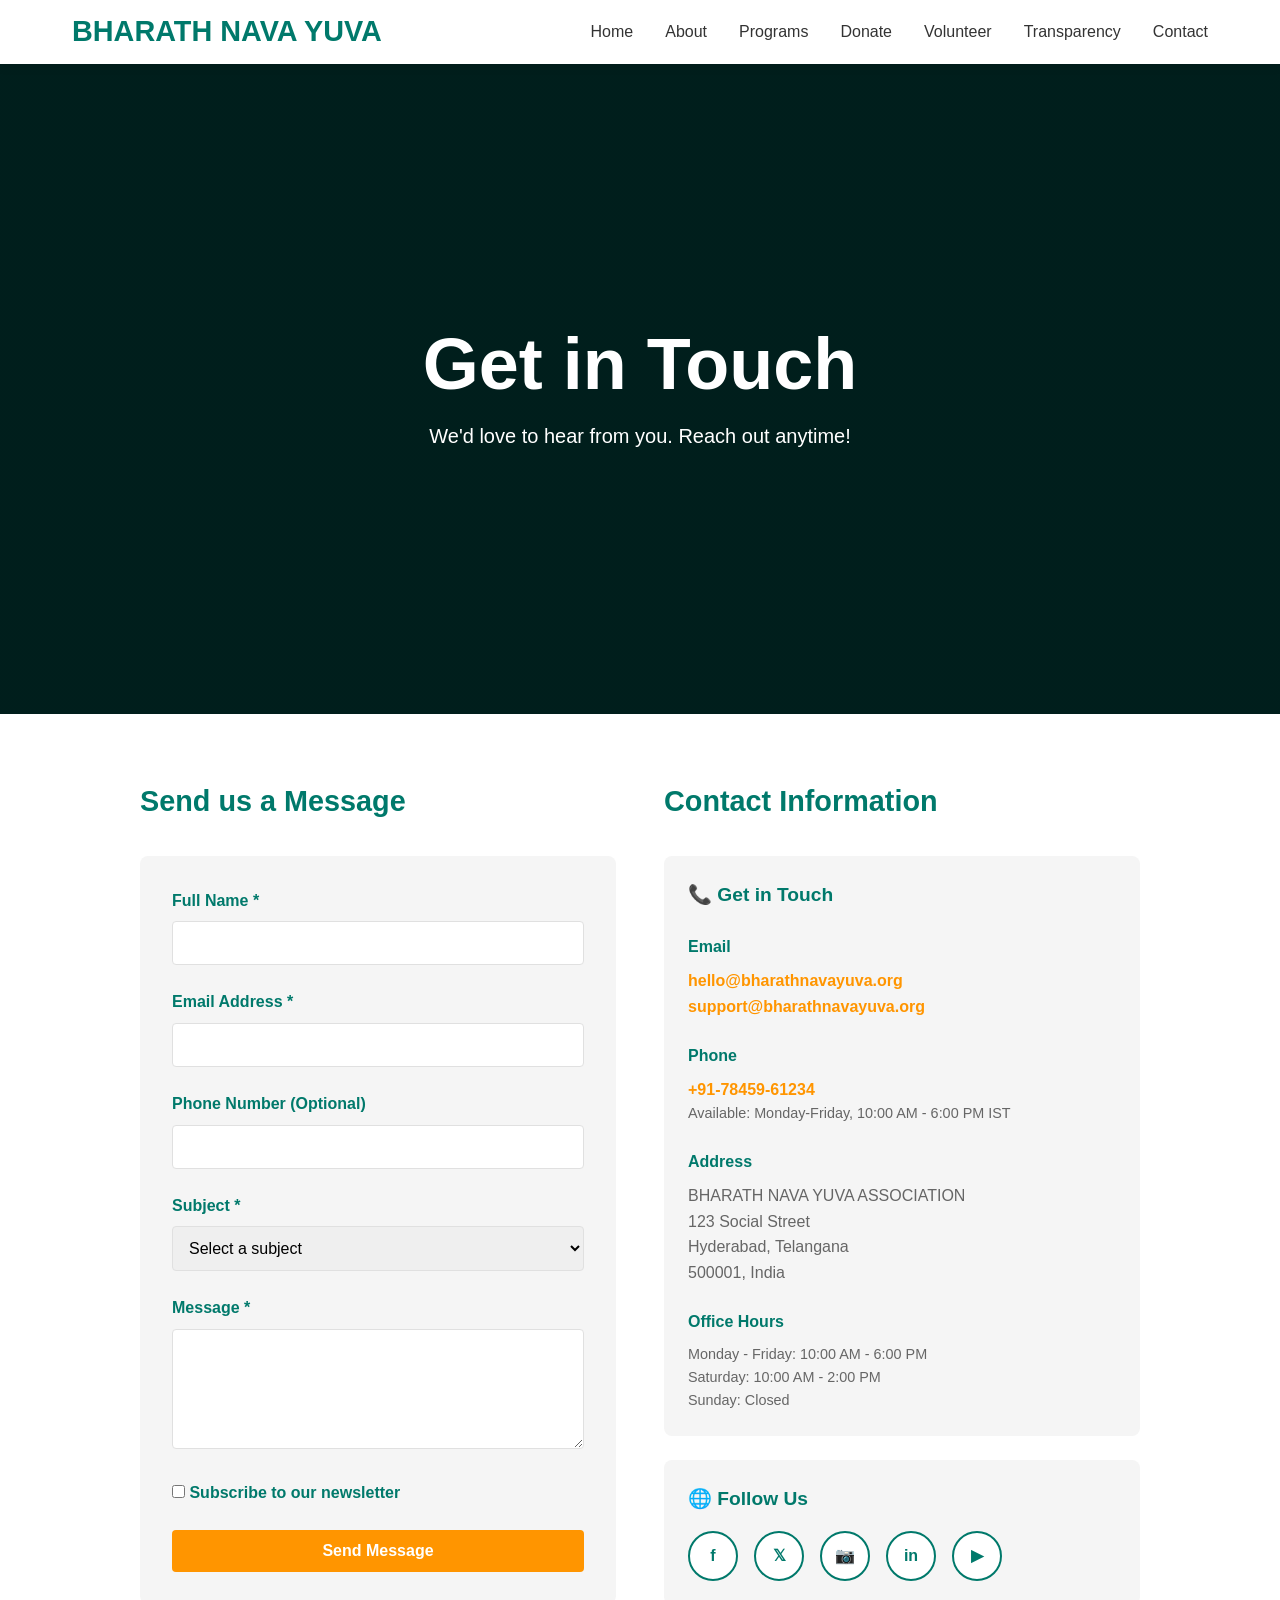
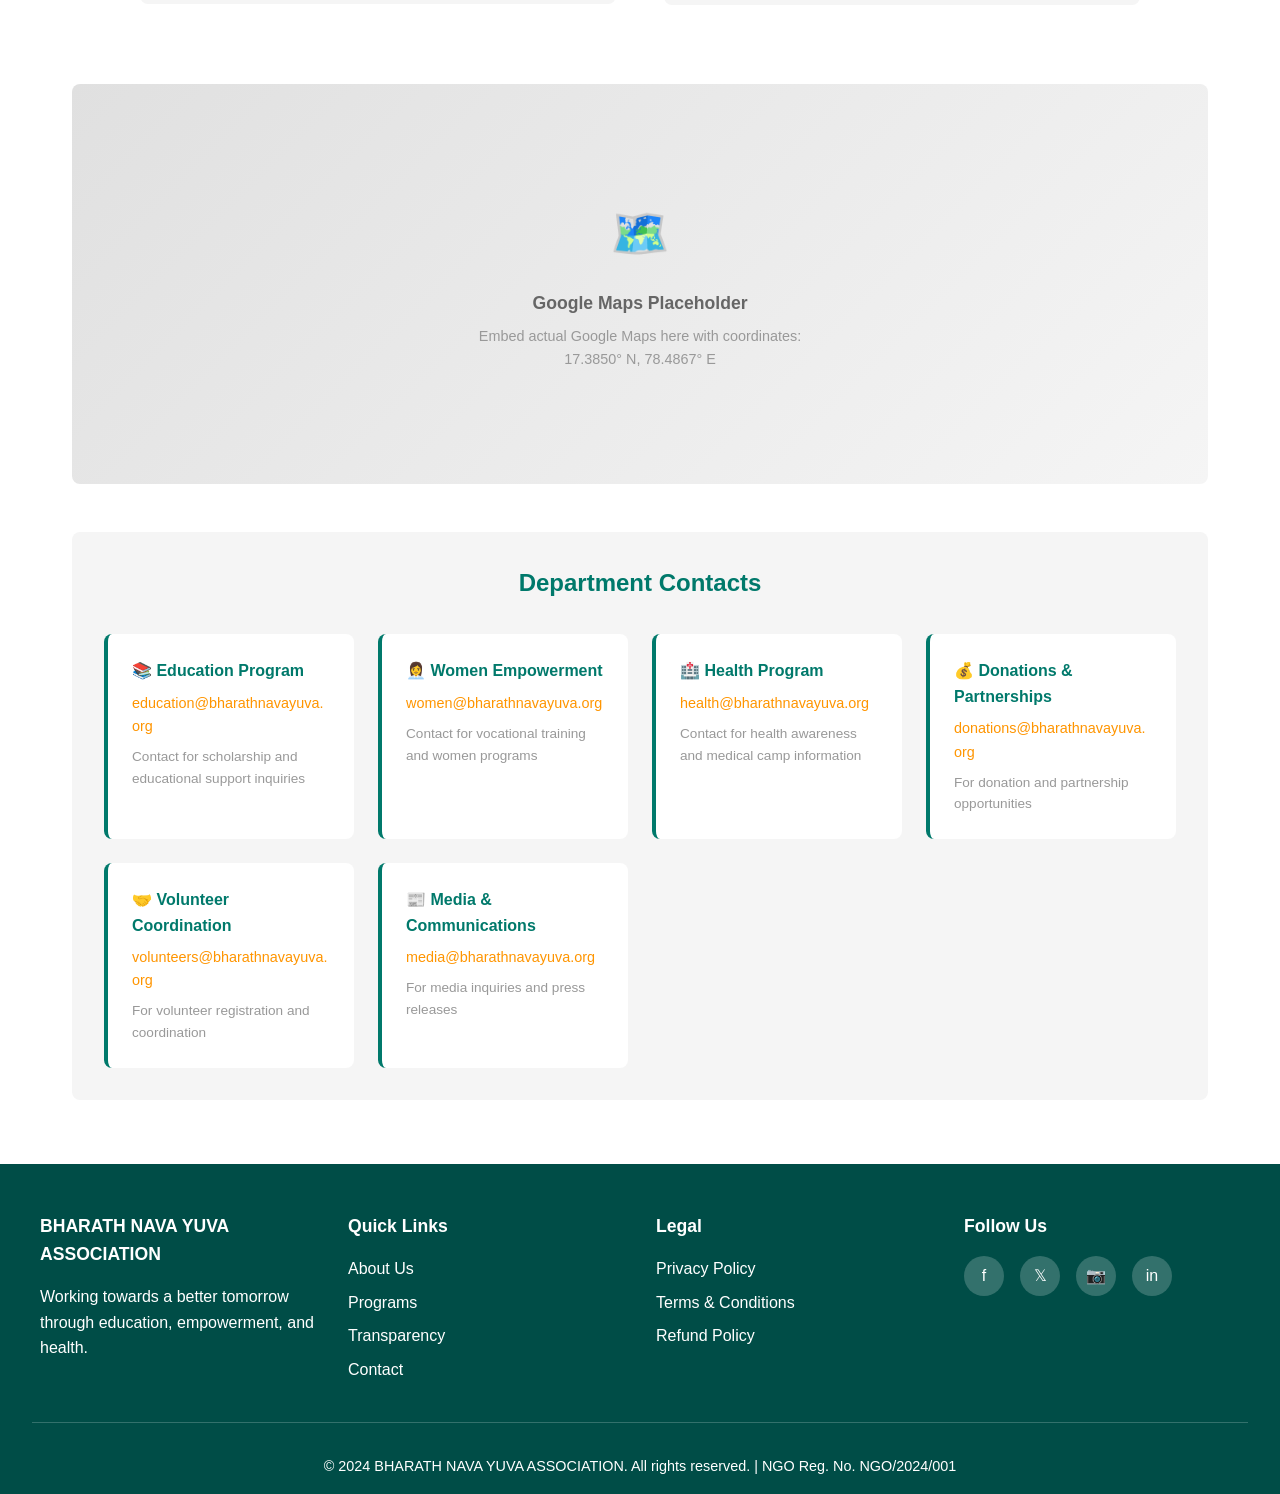
<file: contact.html>
<!DOCTYPE html>
<html lang="en">
<head>
    <meta charset="UTF-8">
    <meta name="viewport" content="width=device-width, initial-scale=1.0">
    <title>Contact Us - BHARATH NAVA YUVA ASSOCIATION</title>
    <link rel="stylesheet" href="css/styles.css">
</head>
<body>
    <!-- HEADER & NAVIGATION -->
    <header id="header">
        <nav id="navbar">
            <a id="logo" href="index.html">BHARATH NAVA YUVA</a>
            <button id="mobile-toggle">☰</button>
            <ul id="nav-links">
                <li><a href="index.html">Home</a></li>
                <li><a href="about.html">About</a></li>
                <li><a href="programs.html">Programs</a></li>
                <li><a href="donate.html">Donate</a></li>
                <li><a href="volunteer.html">Volunteer</a></li>
                <li><a href="transparency.html">Transparency</a></li>
                <li><a href="contact.html">Contact</a></li>
            </ul>
        </nav>
    </header>

    <!-- HERO SECTION -->
    <section id="hero">
        <h1 id="hero-title">Get in Touch</h1>
        <p id="hero-subtitle">We'd love to hear from you. Reach out anytime!</p>
    </section>

    <!-- CONTACT SECTION -->
    <section id="contact-section">
        <div style="max-width: 1000px; margin: 0 auto; display: grid; grid-template-columns: 1fr 1fr; gap: 3rem;">
            <!-- CONTACT FORM -->
            <div>
                <h2 id="section-title" style="text-align: left; font-size: 1.8rem; margin-bottom: 2rem;">Send us a Message</h2>
                
                <!-- Success/Error Messages -->
                <div id="success-message" style="background-color: #4caf50; color: white; padding: 1rem; border-radius: 4px; display: none; margin-bottom: 1rem;"></div>
                <div id="error-message" style="background-color: #f44336; color: white; padding: 1rem; border-radius: 4px; display: none; margin-bottom: 1rem;"></div>

                <form id="contact-form" onsubmit="submitContactForm(event)">
                    <div id="form-group">
                        <label id="form-label" for="contact-name">Full Name *</label>
                        <input id="contact-name" class="form-input" type="text" name="name" required>
                    </div>

                    <div id="form-group">
                        <label id="form-label" for="contact-email">Email Address *</label>
                        <input id="contact-email" class="form-input" type="email" name="email" required>
                    </div>

                    <div id="form-group">
                        <label id="form-label" for="contact-phone">Phone Number (Optional)</label>
                        <input id="contact-phone" class="form-input" type="tel" name="phone">
                    </div>

                    <div id="form-group">
                        <label id="form-label" for="contact-subject">Subject *</label>
                        <select id="contact-subject" class="form-select" name="subject" required>
                            <option value="">Select a subject</option>
                            <option value="general">General Inquiry</option>
                            <option value="partnership">Partnership Opportunity</option>
                            <option value="feedback">Feedback</option>
                            <option value="support">Technical Support</option>
                            <option value="media">Media Inquiry</option>
                            <option value="other">Other</option>
                        </select>
                    </div>

                    <div id="form-group">
                        <label id="form-label" for="contact-message">Message *</label>
                        <textarea id="contact-message" class="form-textarea" name="message" required></textarea>
                    </div>

                    <div id="form-group">
                        <label id="form-label">
                            <input type="checkbox" name="newsletter" id="contact-newsletter"> Subscribe to our newsletter
                        </label>
                    </div>

                    <button id="form-button" type="submit">Send Message</button>
                </form>

                <!-- Confirmation Message -->
                <div id="contact-confirmation" style="display: none; margin-top: 1rem; padding: 1.5rem; background-color: #E8F5E9; border-radius: 8px; text-align: center;">
                    <p style="font-size: 1.5rem; margin-bottom: 0.5rem;">✓</p>
                    <h3 style="color: #2E7D32; margin-bottom: 0.5rem;">Thank You!</h3>
                    <p style="color: #555; font-size: 0.95rem;">Your message has been sent successfully. We'll get back to you within 24-48 hours.</p>
                </div>
            </div>

            <!-- CONTACT INFO - RIGHT SIDE -->
            <div>
                <h2 id="section-title" style="text-align: left; font-size: 1.8rem; margin-bottom: 2rem;">Contact Information</h2>

                <!-- Contact Details -->
                <div style="background-color: #f5f5f5; padding: 1.5rem; border-radius: 8px; margin-bottom: 1.5rem;">
                    <h3 style="color: #00796B; font-weight: bold; margin-bottom: 1.5rem; font-size: 1.2rem;">📞 Get in Touch</h3>
                    
                    <div style="margin-bottom: 1.5rem;">
                        <p style="color: #00796B; font-weight: bold; margin-bottom: 0.5rem;">Email</p>
                        <p><a href="mailto:hello@bharathnavayuva.org" style="color: #FF9500; text-decoration: none; font-weight: 600;">hello@bharathnavayuva.org</a></p>
                        <p><a href="mailto:support@bharathnavayuva.org" style="color: #FF9500; text-decoration: none; font-weight: 600;">support@bharathnavayuva.org</a></p>
                    </div>

                    <div style="margin-bottom: 1.5rem;">
                        <p style="color: #00796B; font-weight: bold; margin-bottom: 0.5rem;">Phone</p>
                        <p><a href="tel:+917845961234" style="color: #FF9500; text-decoration: none; font-weight: 600;">+91-78459-61234</a></p>
                        <p style="color: #666; font-size: 0.9rem;">Available: Monday-Friday, 10:00 AM - 6:00 PM IST</p>
                    </div>

                    <div style="margin-bottom: 1.5rem;">
                        <p style="color: #00796B; font-weight: bold; margin-bottom: 0.5rem;">Address</p>
                        <p style="color: #666; line-height: 1.6;">
                            BHARATH NAVA YUVA ASSOCIATION<br>
                            123 Social Street<br>
                            Hyderabad, Telangana<br>
                            500001, India
                        </p>
                    </div>

                    <div>
                        <p style="color: #00796B; font-weight: bold; margin-bottom: 0.5rem;">Office Hours</p>
                        <p style="color: #666; font-size: 0.9rem;">Monday - Friday: 10:00 AM - 6:00 PM<br>Saturday: 10:00 AM - 2:00 PM<br>Sunday: Closed</p>
                    </div>
                </div>

                <!-- Social Links -->
                <div style="background-color: #f5f5f5; padding: 1.5rem; border-radius: 8px;">
                    <h3 style="color: #00796B; font-weight: bold; margin-bottom: 1rem; font-size: 1.2rem;">🌐 Follow Us</h3>
                    <div style="display: flex; gap: 1rem; flex-wrap: wrap;">
                        <a href="https://facebook.com" target="_blank" style="display: inline-flex; align-items: center; justify-content: center; width: 50px; height: 50px; background-color: white; border: 2px solid #00796B; border-radius: 50%; color: #00796B; text-decoration: none; font-weight: bold; transition: all 0.3s ease;" onmouseover="this.style.backgroundColor='#00796B'; this.style.color='white';" onmouseout="this.style.backgroundColor='white'; this.style.color='#00796B';">f</a>
                        <a href="https://twitter.com" target="_blank" style="display: inline-flex; align-items: center; justify-content: center; width: 50px; height: 50px; background-color: white; border: 2px solid #00796B; border-radius: 50%; color: #00796B; text-decoration: none; font-weight: bold; transition: all 0.3s ease;" onmouseover="this.style.backgroundColor='#00796B'; this.style.color='white';" onmouseout="this.style.backgroundColor='white'; this.style.color='#00796B';">𝕏</a>
                        <a href="https://instagram.com" target="_blank" style="display: inline-flex; align-items: center; justify-content: center; width: 50px; height: 50px; background-color: white; border: 2px solid #00796B; border-radius: 50%; color: #00796B; text-decoration: none; font-weight: bold; transition: all 0.3s ease;" onmouseover="this.style.backgroundColor='#00796B'; this.style.color='white';" onmouseout="this.style.backgroundColor='white'; this.style.color='#00796B';">📷</a>
                        <a href="https://linkedin.com" target="_blank" style="display: inline-flex; align-items: center; justify-content: center; width: 50px; height: 50px; background-color: white; border: 2px solid #00796B; border-radius: 50%; color: #00796B; text-decoration: none; font-weight: bold; transition: all 0.3s ease;" onmouseover="this.style.backgroundColor='#00796B'; this.style.color='white';" onmouseout="this.style.backgroundColor='white'; this.style.color='#00796B';">in</a>
                        <a href="https://youtube.com" target="_blank" style="display: inline-flex; align-items: center; justify-content: center; width: 50px; height: 50px; background-color: white; border: 2px solid #00796B; border-radius: 50%; color: #00796B; text-decoration: none; font-weight: bold; transition: all 0.3s ease;" onmouseover="this.style.backgroundColor='#00796B'; this.style.color='white';" onmouseout="this.style.backgroundColor='white'; this.style.color='#00796B';">▶</a>
                    </div>
                </div>
            </div>
        </div>

        <!-- GOOGLE MAPS PLACEHOLDER -->
        <div style="margin-top: 3rem; width: 100%; border-radius: 8px; overflow: hidden; height: 400px; background: linear-gradient(135deg, #e0e0e0 0%, #f5f5f5 100%); display: flex; align-items: center; justify-content: center;">
            <div style="text-align: center;">
                <p style="font-size: 3rem; margin-bottom: 1rem;">🗺️</p>
                <p style="color: #666; font-size: 1.1rem; font-weight: 600;">Google Maps Placeholder</p>
                <p style="color: #999; font-size: 0.9rem; margin-top: 0.5rem;">Embed actual Google Maps here with coordinates:<br>17.3850° N, 78.4867° E</p>
            </div>
        </div>

        <!-- DEPARTMENTS -->
        <div style="margin-top: 3rem; padding: 2rem; background-color: #f5f5f5; border-radius: 8px;">
            <h3 style="color: #00796B; text-align: center; margin-bottom: 2rem; font-size: 1.5rem;">Department Contacts</h3>
            <div style="display: grid; grid-template-columns: repeat(auto-fit, minmax(250px, 1fr)); gap: 1.5rem;">
                <div style="background-color: white; padding: 1.5rem; border-radius: 8px; border-left: 4px solid #00796B;">
                    <p style="font-weight: bold; color: #00796B; margin-bottom: 0.5rem;">📚 Education Program</p>
                    <p style="color: #666; font-size: 0.9rem; margin-bottom: 0.5rem;"><a href="mailto:education@bharathnavayuva.org" style="color: #FF9500; text-decoration: none;">education@bharathnavayuva.org</a></p>
                    <p style="color: #999; font-size: 0.85rem;">Contact for scholarship and educational support inquiries</p>
                </div>
                <div style="background-color: white; padding: 1.5rem; border-radius: 8px; border-left: 4px solid #00796B;">
                    <p style="font-weight: bold; color: #00796B; margin-bottom: 0.5rem;">👩‍💼 Women Empowerment</p>
                    <p style="color: #666; font-size: 0.9rem; margin-bottom: 0.5rem;"><a href="mailto:women@bharathnavayuva.org" style="color: #FF9500; text-decoration: none;">women@bharathnavayuva.org</a></p>
                    <p style="color: #999; font-size: 0.85rem;">Contact for vocational training and women programs</p>
                </div>
                <div style="background-color: white; padding: 1.5rem; border-radius: 8px; border-left: 4px solid #00796B;">
                    <p style="font-weight: bold; color: #00796B; margin-bottom: 0.5rem;">🏥 Health Program</p>
                    <p style="color: #666; font-size: 0.9rem; margin-bottom: 0.5rem;"><a href="mailto:health@bharathnavayuva.org" style="color: #FF9500; text-decoration: none;">health@bharathnavayuva.org</a></p>
                    <p style="color: #999; font-size: 0.85rem;">Contact for health awareness and medical camp information</p>
                </div>
                <div style="background-color: white; padding: 1.5rem; border-radius: 8px; border-left: 4px solid #00796B;">
                    <p style="font-weight: bold; color: #00796B; margin-bottom: 0.5rem;">💰 Donations & Partnerships</p>
                    <p style="color: #666; font-size: 0.9rem; margin-bottom: 0.5rem;"><a href="mailto:donations@bharathnavayuva.org" style="color: #FF9500; text-decoration: none;">donations@bharathnavayuva.org</a></p>
                    <p style="color: #999; font-size: 0.85rem;">For donation and partnership opportunities</p>
                </div>
                <div style="background-color: white; padding: 1.5rem; border-radius: 8px; border-left: 4px solid #00796B;">
                    <p style="font-weight: bold; color: #00796B; margin-bottom: 0.5rem;">🤝 Volunteer Coordination</p>
                    <p style="color: #666; font-size: 0.9rem; margin-bottom: 0.5rem;"><a href="mailto:volunteers@bharathnavayuva.org" style="color: #FF9500; text-decoration: none;">volunteers@bharathnavayuva.org</a></p>
                    <p style="color: #999; font-size: 0.85rem;">For volunteer registration and coordination</p>
                </div>
                <div style="background-color: white; padding: 1.5rem; border-radius: 8px; border-left: 4px solid #00796B;">
                    <p style="font-weight: bold; color: #00796B; margin-bottom: 0.5rem;">📰 Media & Communications</p>
                    <p style="color: #666; font-size: 0.9rem; margin-bottom: 0.5rem;"><a href="mailto:media@bharathnavayuva.org" style="color: #FF9500; text-decoration: none;">media@bharathnavayuva.org</a></p>
                    <p style="color: #999; font-size: 0.85rem;">For media inquiries and press releases</p>
                </div>
            </div>
        </div>
    </section>

    <!-- FOOTER -->
    <footer id="footer">
        <div id="footer-content">
            <div>
                <h3 id="footer-section-title">BHARATH NAVA YUVA ASSOCIATION</h3>
                <p>Working towards a better tomorrow through education, empowerment, and health.</p>
            </div>
            <div>
                <h3 id="footer-section-title">Quick Links</h3>
                <ul id="footer-links">
                    <li><a href="about.html">About Us</a></li>
                    <li><a href="programs.html">Programs</a></li>
                    <li><a href="transparency.html">Transparency</a></li>
                    <li><a href="contact.html">Contact</a></li>
                </ul>
            </div>
            <div>
                <h3 id="footer-section-title">Legal</h3>
                <ul id="footer-links">
                    <li><a href="privacy.html">Privacy Policy</a></li>
                    <li><a href="terms.html">Terms & Conditions</a></li>
                    <li><a href="refund.html">Refund Policy</a></li>
                </ul>
            </div>
            <div>
                <h3 id="footer-section-title">Follow Us</h3>
                <div id="social-links">
                    <a href="https://facebook.com" target="_blank">f</a>
                    <a href="https://twitter.com" target="_blank">𝕏</a>
                    <a href="https://instagram.com" target="_blank">📷</a>
                    <a href="https://linkedin.com" target="_blank">in</a>
                </div>
            </div>
        </div>
        <div id="footer-bottom">
            <p>&copy; 2024 BHARATH NAVA YUVA ASSOCIATION. All rights reserved. | NGO Reg. No. NGO/2024/001</p>
        </div>
    </footer>

    <script src="js/shared.js"></script>
    <script>
        function submitContactForm(event) {
            event.preventDefault();

            const name = document.getElementById('contact-name').value;
            const email = document.getElementById('contact-email').value;
            const phone = document.getElementById('contact-phone').value;
            const subject = document.getElementById('contact-subject').value;
            const message = document.getElementById('contact-message').value;
            const newsletter = document.getElementById('contact-newsletter').checked;

            // Validate email
            if (!validateEmail(email)) {
                showMessage('Please enter a valid email address', 'error');
                return;
            }

            // Validate phone if provided
            if (phone && !validatePhone(phone)) {
                showMessage('Please enter a valid 10-digit phone number', 'error');
                return;
            }

            // Save contact submission to backend
            const contactData = {
                name: name,
                email: email,
                phone: phone,
                subject: subject,
                message: message,
                newsletter: newsletter,
                timestamp: new Date().toISOString()
            };

            // Store in local storage for now (would send to backend)
            let submissions = JSON.parse(localStorage.getItem('contact_submissions') || '[]');
            submissions.push(contactData);
            localStorage.setItem('contact_submissions', JSON.stringify(submissions));

            // Reset form and show confirmation
            document.getElementById('contact-form').style.display = 'none';
            document.getElementById('contact-confirmation').style.display = 'block';

            showMessage('Your message has been sent successfully!', 'success');

            // Reload after 3 seconds
            setTimeout(() => {
                location.reload();
            }, 3000);
        }
    </script>
</body>
</html>
</file>
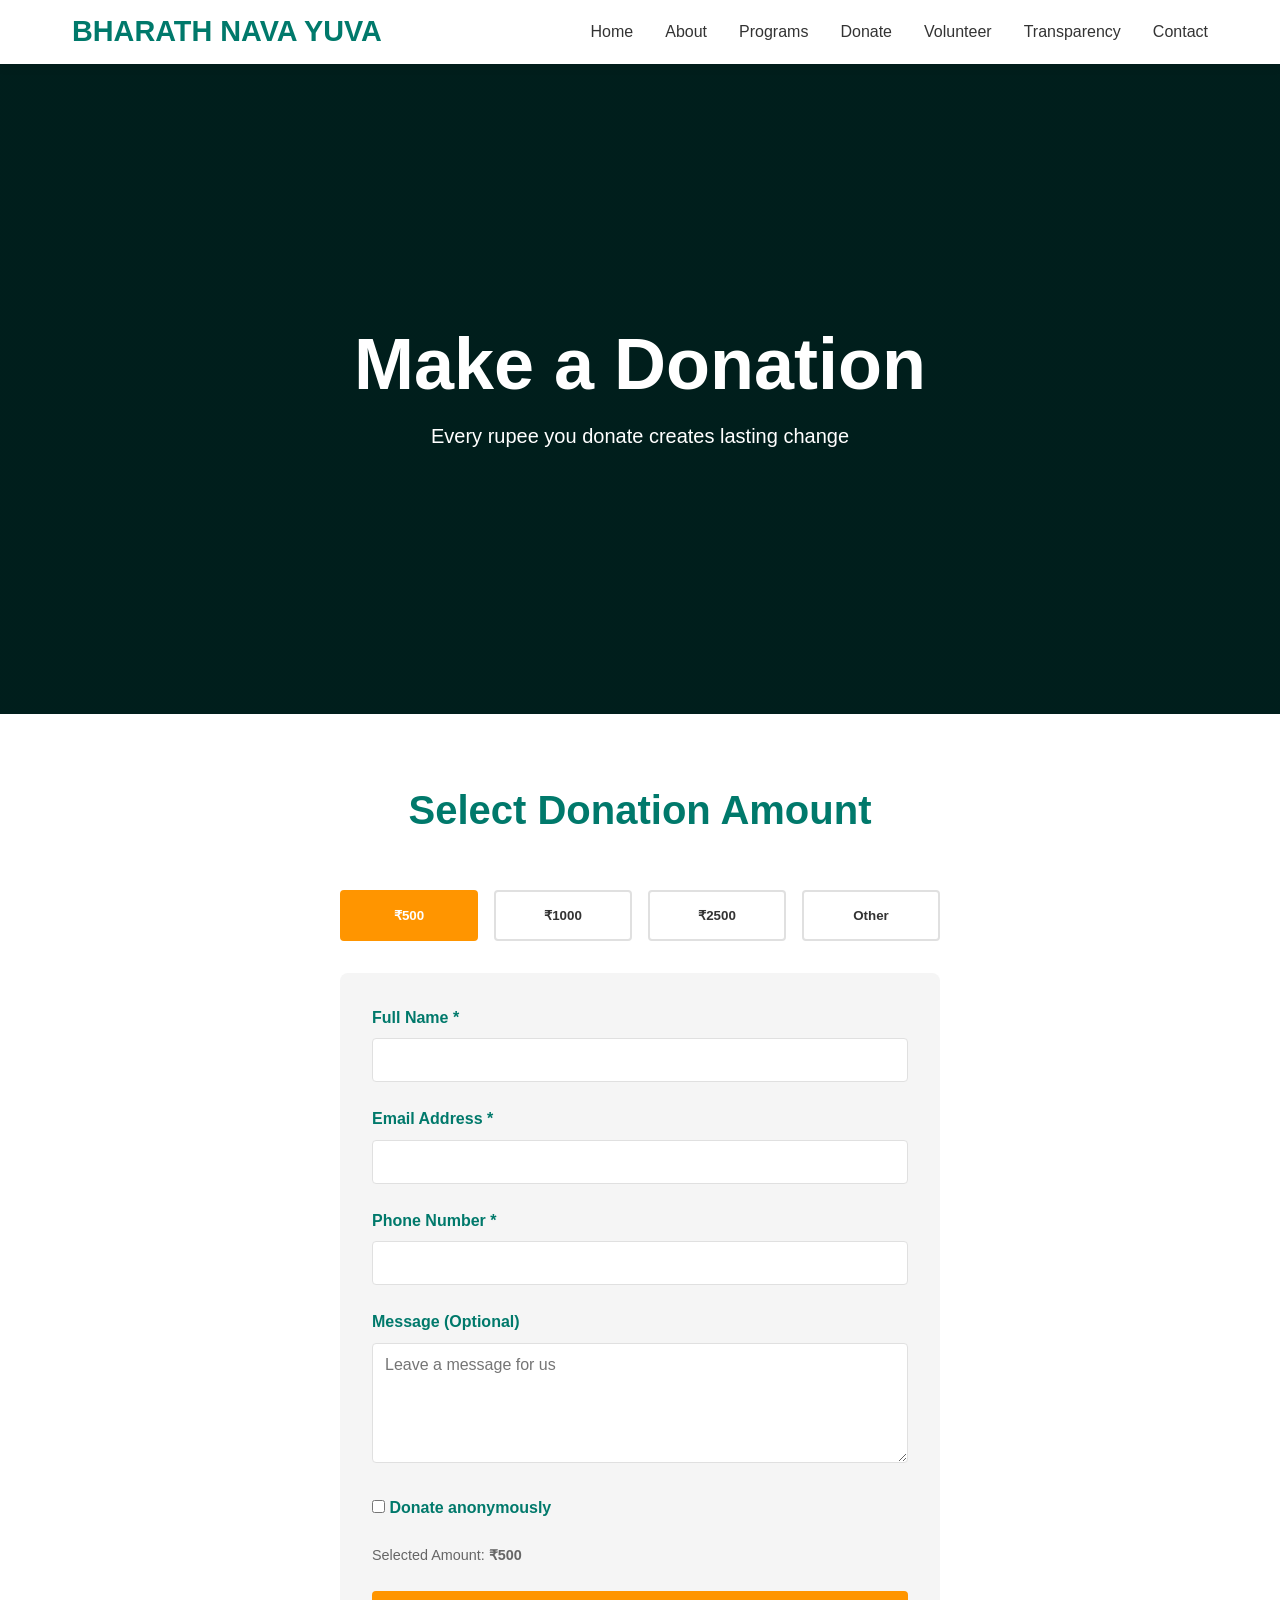
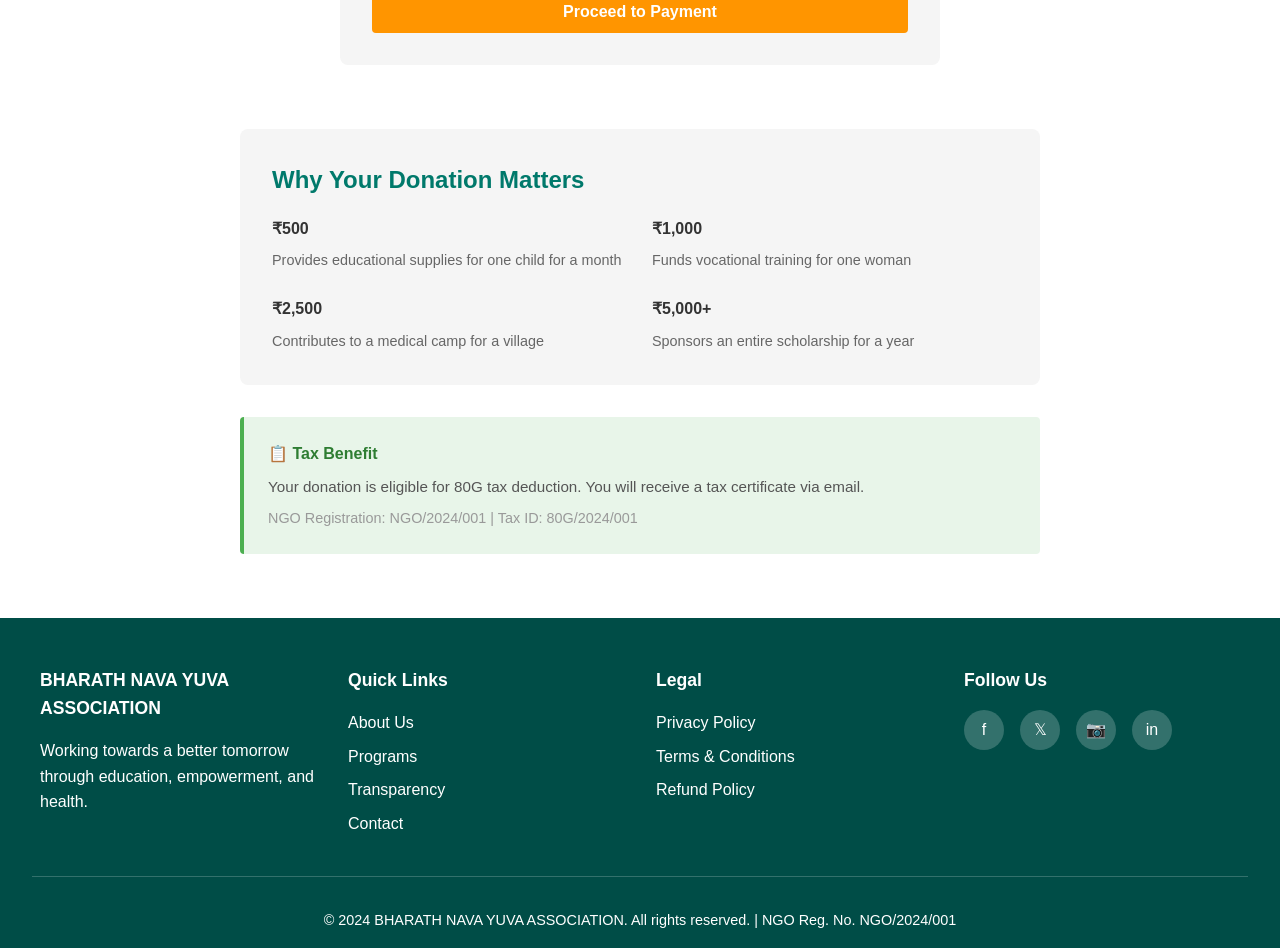
<file: donate.html>
<!DOCTYPE html>
<html lang="en">
<head>
    <meta charset="UTF-8">
    <meta name="viewport" content="width=device-width, initial-scale=1.0">
    <title>Donate - BHARATH NAVA YUVA ASSOCIATION</title>
    <link rel="stylesheet" href="css/styles.css">
</head>
<body>
    <!-- HEADER & NAVIGATION -->
    <header id="header">
        <nav id="navbar">
            <a id="logo" href="index.html">BHARATH NAVA YUVA</a>
            <button id="mobile-toggle">☰</button>
            <ul id="nav-links">
                <li><a href="index.html">Home</a></li>
                <li><a href="about.html">About</a></li>
                <li><a href="programs.html">Programs</a></li>
                <li><a href="donate.html">Donate</a></li>
                <li><a href="volunteer.html">Volunteer</a></li>
                <li><a href="transparency.html">Transparency</a></li>
                <li><a href="contact.html">Contact</a></li>
            </ul>
        </nav>
    </header>

    <!-- HERO SECTION -->
    <section id="hero">
        <h1 id="hero-title">Make a Donation</h1>
        <p id="hero-subtitle">Every rupee you donate creates lasting change</p>
    </section>

    <!-- DONATION FORM -->
    <section id="donation-section">
        <h2 id="section-title">Select Donation Amount</h2>
        
        <div style="max-width: 600px; margin: 0 auto;">
            <!-- Success/Error Messages -->
            <div id="success-message" style="background-color: #4caf50; color: white; padding: 1rem; border-radius: 4px; display: none; margin-bottom: 1rem;"></div>
            <div id="error-message" style="background-color: #f44336; color: white; padding: 1rem; border-radius: 4px; display: none; margin-bottom: 1rem;"></div>

            <!-- Fixed Amounts -->
            <div id="donation-amounts">
                <button id="amount-btn" class="amount-btn" data-amount="500">₹500</button>
                <button id="amount-btn" class="amount-btn" data-amount="1000">₹1000</button>
                <button id="amount-btn" class="amount-btn" data-amount="2500">₹2500</button>
                <button id="amount-btn" class="amount-btn" data-amount="custom" onclick="toggleCustomAmount()">Other</button>
            </div>

            <!-- Custom Amount -->
            <div id="custom-amount-container" style="display: none; margin-bottom: 2rem;">
                <input id="custom-amount-input" type="number" placeholder="Enter amount in ₹" min="1" style="width: 100%; padding: 0.75rem; border: 1px solid #e0e0e0; border-radius: 4px; font-size: 1rem;">
            </div>

            <!-- Donor Form -->
            <form id="donation-form" onsubmit="submitDonation(event)">
                <div id="form-group">
                    <label id="form-label" for="donor-name">Full Name *</label>
                    <input id="donor-name" class="form-input" type="text" name="name" required>
                </div>

                <div id="form-group">
                    <label id="form-label" for="donor-email">Email Address *</label>
                    <input id="donor-email" class="form-input" type="email" name="email" required>
                </div>

                <div id="form-group">
                    <label id="form-label" for="donor-phone">Phone Number *</label>
                    <input id="donor-phone" class="form-input" type="tel" name="phone" required>
                </div>

                <div id="form-group">
                    <label id="form-label" for="donor-message">Message (Optional)</label>
                    <textarea id="donor-message" class="form-textarea" name="message" placeholder="Leave a message for us"></textarea>
                </div>

                <div id="form-group">
                    <label id="form-label">
                        <input type="checkbox" name="anonymous" id="donor-anonymous"> Donate anonymously
                    </label>
                </div>

                <div id="form-group">
                    <p style="color: #666; font-size: 0.9rem; margin-bottom: 1rem;">
                        Selected Amount: <strong id="selected-amount-display">₹500</strong>
                    </p>
                </div>

                <button id="form-button" type="submit">Proceed to Payment</button>
            </form>

            <!-- Razorpay Placeholder -->
            <div id="razorpay-container" style="display: none; margin-top: 2rem; padding: 2rem; background-color: #f5f5f5; border-radius: 8px; text-align: center;">
                <h3 style="color: #00796B; margin-bottom: 1rem;">Secure Payment via Razorpay</h3>
                <p style="margin-bottom: 1rem;">Your payment information is secure and encrypted.</p>
                <p style="color: #666; font-size: 0.9rem;"><strong>Amount:</strong> <span id="razorpay-amount">₹500</span></p>
                <button onclick="processPayment()" class="cta-btn" style="margin-top: 1rem;">Pay with Razorpay</button>
                <p style="color: #999; font-size: 0.8rem; margin-top: 1rem;">(This is a demo. Razorpay integration would be added here)</p>
            </div>
        </div>

        <!-- Why Donate Section -->
        <div style="margin-top: 4rem; padding: 2rem; background-color: #f5f5f5; border-radius: 8px; max-width: 800px; margin-left: auto; margin-right: auto;">
            <h3 style="color: #00796B; margin-bottom: 1rem; font-size: 1.5rem;">Why Your Donation Matters</h3>
            <div style="display: grid; grid-template-columns: 1fr 1fr; gap: 1.5rem;">
                <div>
                    <p style="margin-bottom: 0.5rem;"><strong>₹500</strong></p>
                    <p style="color: #666; font-size: 0.9rem;">Provides educational supplies for one child for a month</p>
                </div>
                <div>
                    <p style="margin-bottom: 0.5rem;"><strong>₹1,000</strong></p>
                    <p style="color: #666; font-size: 0.9rem;">Funds vocational training for one woman</p>
                </div>
                <div>
                    <p style="margin-bottom: 0.5rem;"><strong>₹2,500</strong></p>
                    <p style="color: #666; font-size: 0.9rem;">Contributes to a medical camp for a village</p>
                </div>
                <div>
                    <p style="margin-bottom: 0.5rem;"><strong>₹5,000+</strong></p>
                    <p style="color: #666; font-size: 0.9rem;">Sponsors an entire scholarship for a year</p>
                </div>
            </div>
        </div>

        <!-- 80G Tax Benefit -->
        <div style="margin-top: 2rem; padding: 1.5rem; background-color: #E8F5E9; border-left: 4px solid #4caf50; border-radius: 4px; max-width: 800px; margin-left: auto; margin-right: auto;">
            <p style="color: #2E7D32; font-weight: bold; margin-bottom: 0.5rem;">📋 Tax Benefit</p>
            <p style="color: #555; font-size: 0.95rem;">Your donation is eligible for 80G tax deduction. You will receive a tax certificate via email.</p>
            <p style="color: #999; font-size: 0.9rem; margin-top: 0.5rem;">NGO Registration: NGO/2024/001 | Tax ID: 80G/2024/001</p>
        </div>
    </section>

    <!-- FOOTER -->
    <footer id="footer">
        <div id="footer-content">
            <div>
                <h3 id="footer-section-title">BHARATH NAVA YUVA ASSOCIATION</h3>
                <p>Working towards a better tomorrow through education, empowerment, and health.</p>
            </div>
            <div>
                <h3 id="footer-section-title">Quick Links</h3>
                <ul id="footer-links">
                    <li><a href="about.html">About Us</a></li>
                    <li><a href="programs.html">Programs</a></li>
                    <li><a href="transparency.html">Transparency</a></li>
                    <li><a href="contact.html">Contact</a></li>
                </ul>
            </div>
            <div>
                <h3 id="footer-section-title">Legal</h3>
                <ul id="footer-links">
                    <li><a href="privacy.html">Privacy Policy</a></li>
                    <li><a href="terms.html">Terms & Conditions</a></li>
                    <li><a href="refund.html">Refund Policy</a></li>
                </ul>
            </div>
            <div>
                <h3 id="footer-section-title">Follow Us</h3>
                <div id="social-links">
                    <a href="https://facebook.com" target="_blank">f</a>
                    <a href="https://twitter.com" target="_blank">𝕏</a>
                    <a href="https://instagram.com" target="_blank">📷</a>
                    <a href="https://linkedin.com" target="_blank">in</a>
                </div>
            </div>
        </div>
        <div id="footer-bottom">
            <p>&copy; 2024 BHARATH NAVA YUVA ASSOCIATION. All rights reserved. | NGO Reg. No. NGO/2024/001</p>
        </div>
    </footer>

    <script src="js/shared.js"></script>
    <script>
        let selectedAmount = 500;

        // Select donation amount
        document.querySelectorAll('.amount-btn').forEach(btn => {
            btn.addEventListener('click', function() {
                if (this.dataset.amount !== 'custom') {
                    document.querySelectorAll('.amount-btn').forEach(b => b.classList.remove('selected'));
                    this.classList.add('selected');
                    selectedAmount = parseInt(this.dataset.amount);
                    document.getElementById('custom-amount-container').style.display = 'none';
                    document.getElementById('selected-amount-display').textContent = '₹' + selectedAmount;
                }
            });
        });

        // Set initial selected amount
        document.querySelectorAll('.amount-btn')[0].classList.add('selected');

        // Toggle custom amount
        function toggleCustomAmount() {
            const container = document.getElementById('custom-amount-container');
            container.style.display = container.style.display === 'none' ? 'block' : 'none';
            if (container.style.display === 'block') {
                document.getElementById('custom-amount-input').focus();
            }
        }

        // Submit donation form
        function submitDonation(event) {
            event.preventDefault();

            // Get custom amount if selected
            if (document.getElementById('custom-amount-container').style.display !== 'none') {
                const customAmount = parseInt(document.getElementById('custom-amount-input').value);
                if (!customAmount || customAmount < 1) {
                    showMessage('Please enter a valid amount', 'error');
                    return;
                }
                selectedAmount = customAmount;
            }

            // Validate form
            const name = document.getElementById('donor-name').value;
            const email = document.getElementById('donor-email').value;
            const phone = document.getElementById('donor-phone').value;

            if (!validateEmail(email)) {
                showMessage('Please enter a valid email address', 'error');
                return;
            }

            if (!validatePhone(phone)) {
                showMessage('Please enter a valid 10-digit phone number', 'error');
                return;
            }

            // Save donation to backend
            const donationData = {
                name: name,
                email: email,
                phone: phone,
                amount: selectedAmount,
                message: document.getElementById('donor-message').value,
                anonymous: document.getElementById('donor-anonymous').checked,
                timestamp: new Date().toISOString()
            };

            // Store in local storage for now (would send to backend)
            let donations = JSON.parse(localStorage.getItem('donations') || '[]');
            donations.push(donationData);
            localStorage.setItem('donations', JSON.stringify(donations));

            // Update display
            document.getElementById('selected-amount-display').textContent = '₹' + selectedAmount;
            document.getElementById('razorpay-amount').textContent = '₹' + selectedAmount;
            
            document.getElementById('donation-form').style.display = 'none';
            document.getElementById('razorpay-container').style.display = 'block';

            // Scroll to payment section
            document.getElementById('razorpay-container').scrollIntoView({ behavior: 'smooth' });
        }

        // Process payment (Razorpay placeholder)
        function processPayment() {
            showMessage('Thank you for your generous donation of ₹' + selectedAmount + '! You will receive a confirmation email shortly.', 'success');
            
            setTimeout(() => {
                // Show thank you message
                document.getElementById('razorpay-container').innerHTML = `
                    <div style="padding: 2rem; text-align: center;">
                        <h2 style="color: #4caf50; margin-bottom: 1rem;">🎉 Thank You!</h2>
                        <p style="font-size: 1.2rem; margin-bottom: 1rem;">Your donation of <strong>₹${selectedAmount}</strong> has been received.</p>
                        <p style="color: #666; margin-bottom: 1rem;">A confirmation email has been sent to your email address.</p>
                        <p style="color: #909090; font-size: 0.9rem; margin-bottom: 1.5rem;">Transaction ID: #TXN${Math.random().toString(36).substr(2, 9).toUpperCase()}</p>
                        <button onclick="navigateTo('index')" class="cta-btn">Back to Home</button>
                    </div>
                `;
            }, 2000);
        }
    </script>
</body>
</html>
</file>
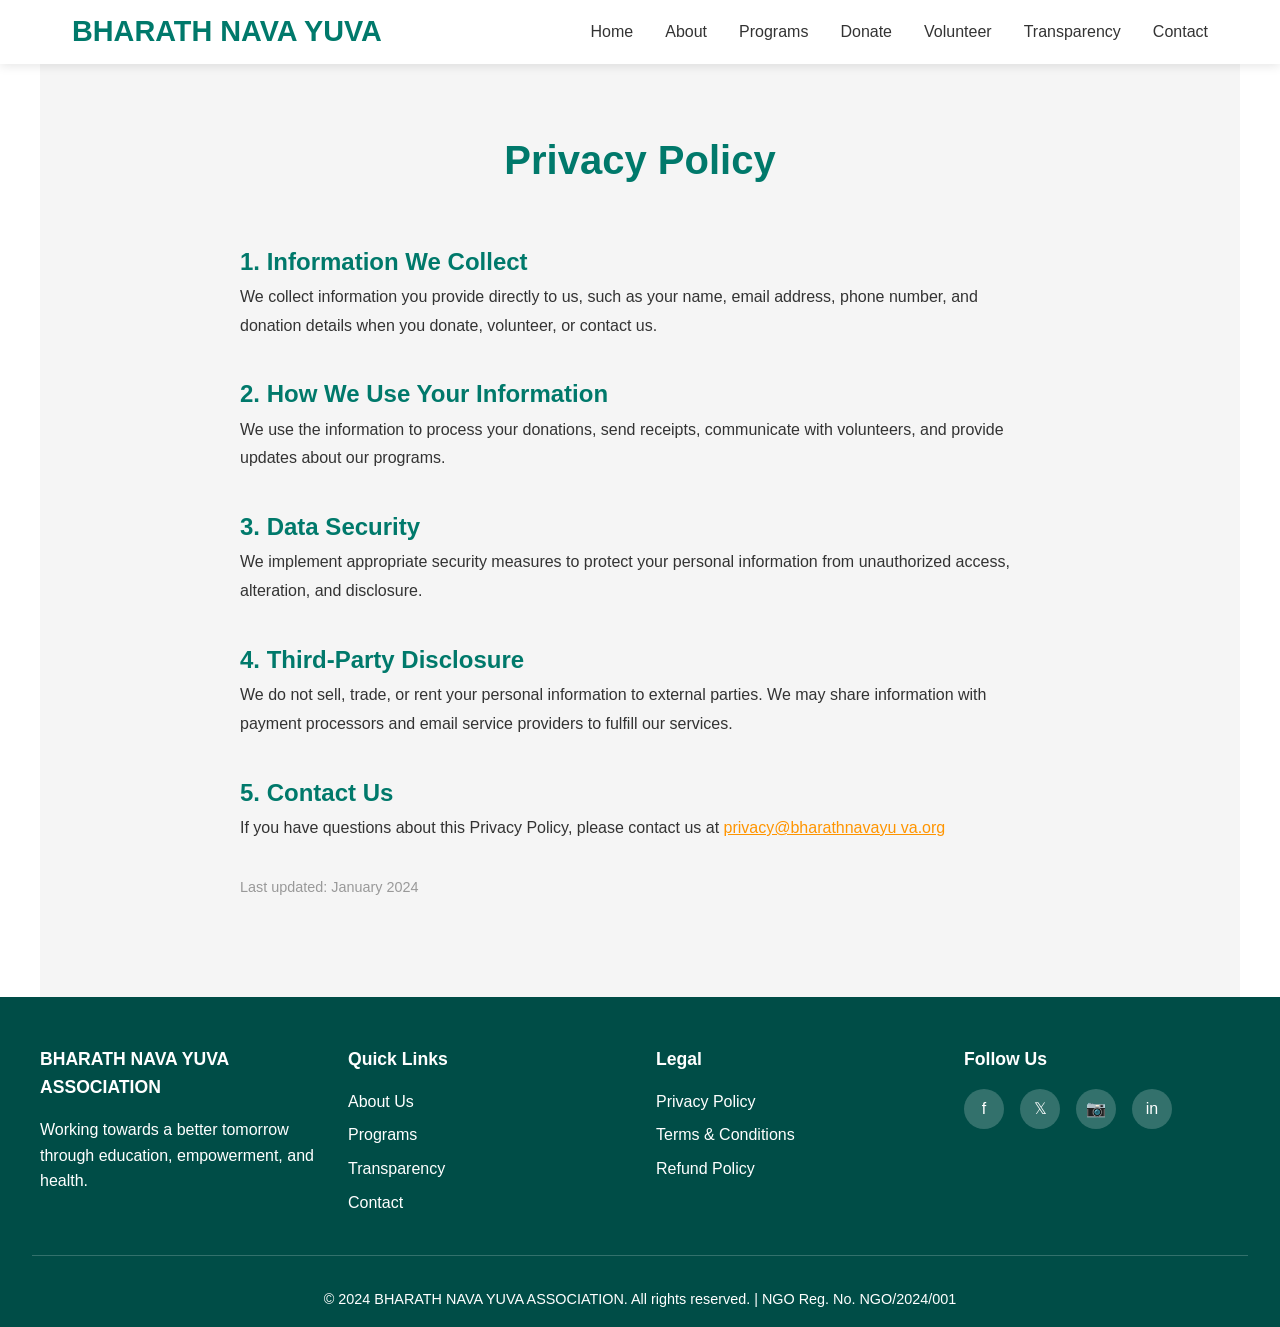
<file: privacy.html>
<!DOCTYPE html>
<html lang="en">
<head>
    <meta charset="UTF-8">
    <meta name="viewport" content="width=device-width, initial-scale=1.0">
    <title>Privacy Policy - BHARATH NAVA YUVA ASSOCIATION</title>
    <link rel="stylesheet" href="css/styles.css">
</head>
<body>
    <!-- HEADER -->
    <header id="header">
        <nav id="navbar">
            <a id="logo" href="index.html">BHARATH NAVA YUVA</a>
            <button id="mobile-toggle">☰</button>
            <ul id="nav-links">
                <li><a href="index.html">Home</a></li>
                <li><a href="about.html">About</a></li>
                <li><a href="programs.html">Programs</a></li>
                <li><a href="donate.html">Donate</a></li>
                <li><a href="volunteer.html">Volunteer</a></li>
                <li><a href="transparency.html">Transparency</a></li>
                <li><a href="contact.html">Contact</a></li>
            </ul>
        </nav>
    </header>

    <!-- CONTENT -->
    <section id="impact-section">
        <h1 id="section-title">Privacy Policy</h1>
        <div style="max-width: 800px; margin: 2rem auto; line-height: 1.8;">
            <h2 style="color: #00796B; margin-top: 2rem;">1. Information We Collect</h2>
            <p>We collect information you provide directly to us, such as your name, email address, phone number, and donation details when you donate, volunteer, or contact us.</p>

            <h2 style="color: #00796B; margin-top: 2rem;">2. How We Use Your Information</h2>
            <p>We use the information to process your donations, send receipts, communicate with volunteers, and provide updates about our programs.</p>

            <h2 style="color: #00796B; margin-top: 2rem;">3. Data Security</h2>
            <p>We implement appropriate security measures to protect your personal information from unauthorized access, alteration, and disclosure.</p>

            <h2 style="color: #00796B; margin-top: 2rem;">4. Third-Party Disclosure</h2>
            <p>We do not sell, trade, or rent your personal information to external parties. We may share information with payment processors and email service providers to fulfill our services.</p>

            <h2 style="color: #00796B; margin-top: 2rem;">5. Contact Us</h2>
            <p>If you have questions about this Privacy Policy, please contact us at <a href="mailto:privacy@bharathnavayu va.org" style="color: #FF9500;">privacy@bharathnavayu va.org</a></p>

            <p style="margin-top: 2rem; font-size: 0.9rem; color: #999;">Last updated: January 2024</p>
        </div>
    </section>

    <!-- FOOTER -->
    <footer id="footer">
        <div id="footer-content">
            <div>
                <h3 id="footer-section-title">BHARATH NAVA YUVA ASSOCIATION</h3>
                <p>Working towards a better tomorrow through education, empowerment, and health.</p>
            </div>
            <div>
                <h3 id="footer-section-title">Quick Links</h3>
                <ul id="footer-links">
                    <li><a href="about.html">About Us</a></li>
                    <li><a href="programs.html">Programs</a></li>
                    <li><a href="transparency.html">Transparency</a></li>
                    <li><a href="contact.html">Contact</a></li>
                </ul>
            </div>
            <div>
                <h3 id="footer-section-title">Legal</h3>
                <ul id="footer-links">
                    <li><a href="privacy.html">Privacy Policy</a></li>
                    <li><a href="terms.html">Terms & Conditions</a></li>
                    <li><a href="refund.html">Refund Policy</a></li>
                </ul>
            </div>
            <div>
                <h3 id="footer-section-title">Follow Us</h3>
                <div id="social-links">
                    <a href="https://facebook.com" target="_blank">f</a>
                    <a href="https://twitter.com" target="_blank">𝕏</a>
                    <a href="https://instagram.com" target="_blank">📷</a>
                    <a href="https://linkedin.com" target="_blank">in</a>
                </div>
            </div>
        </div>
        <div id="footer-bottom">
            <p>&copy; 2024 BHARATH NAVA YUVA ASSOCIATION. All rights reserved. | NGO Reg. No. NGO/2024/001</p>
        </div>
    </footer>

    <script src="js/shared.js"></script>
</body>
</html>
</file>
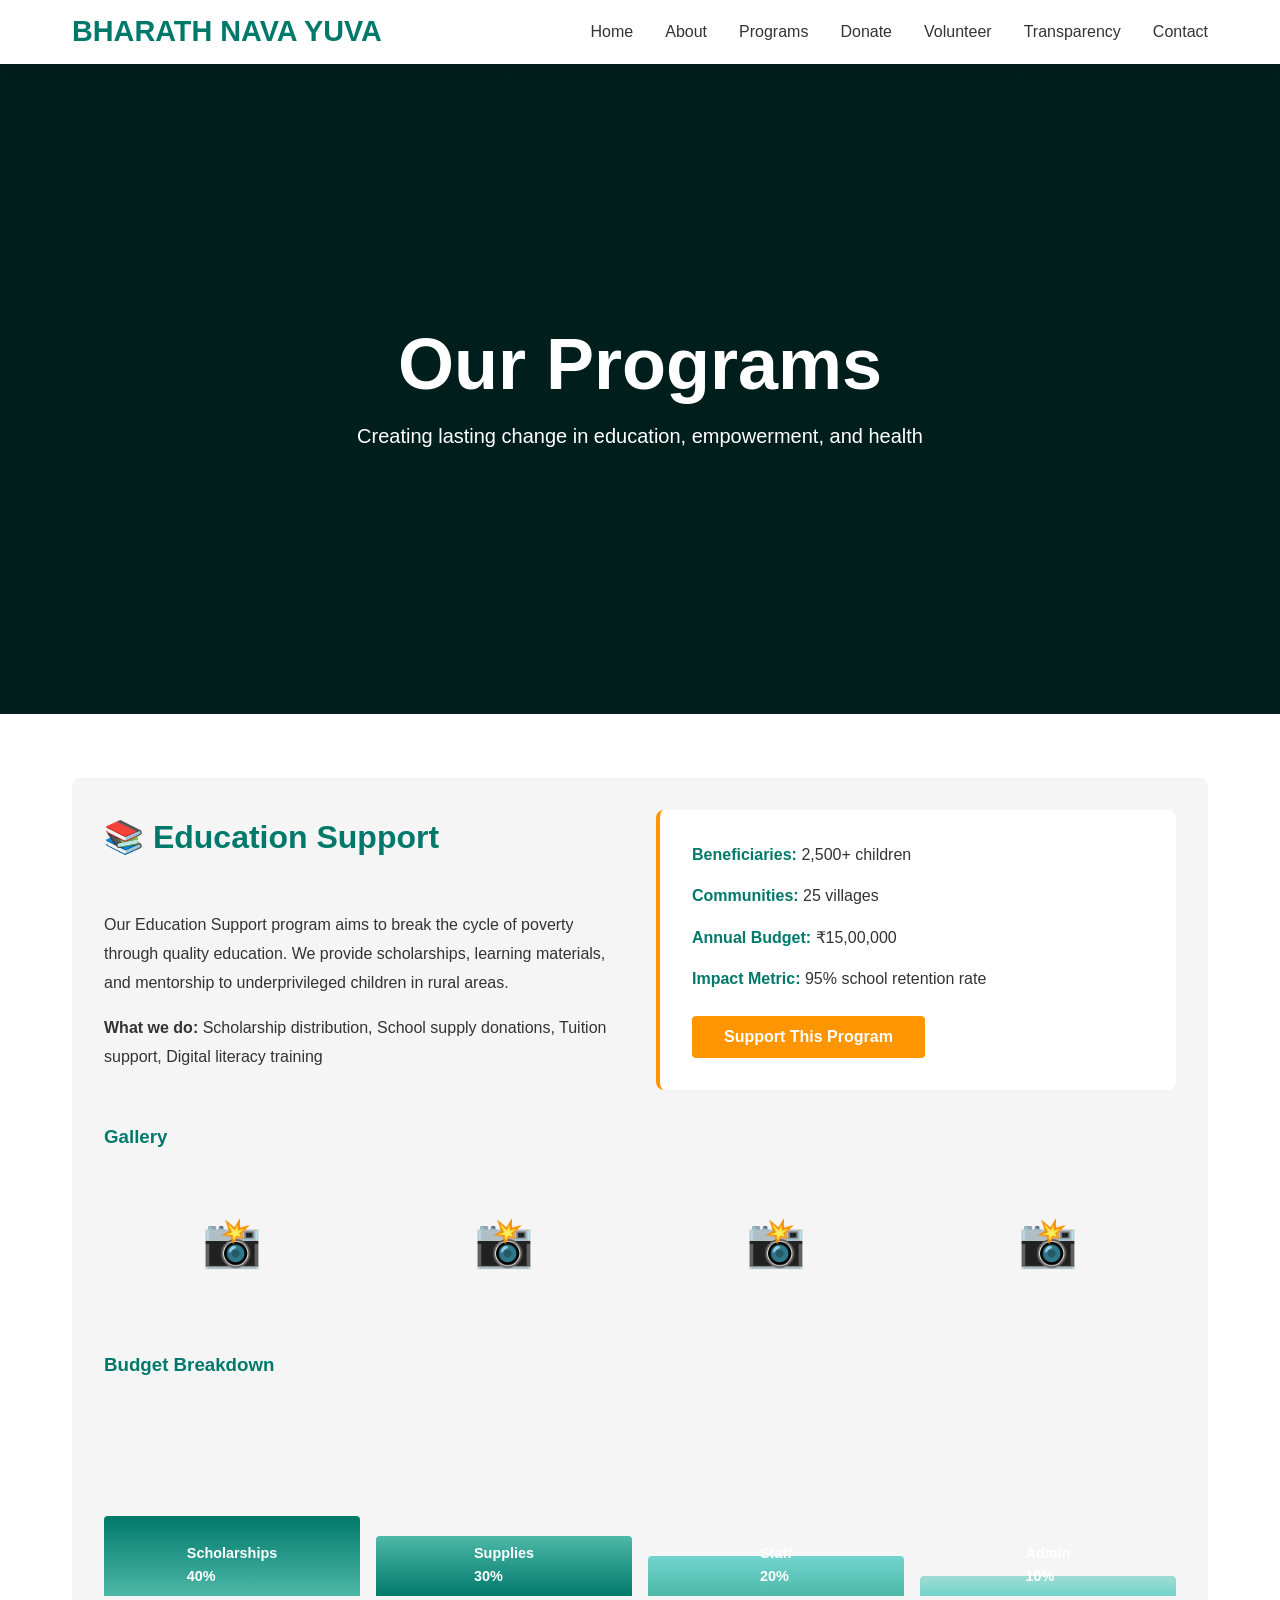
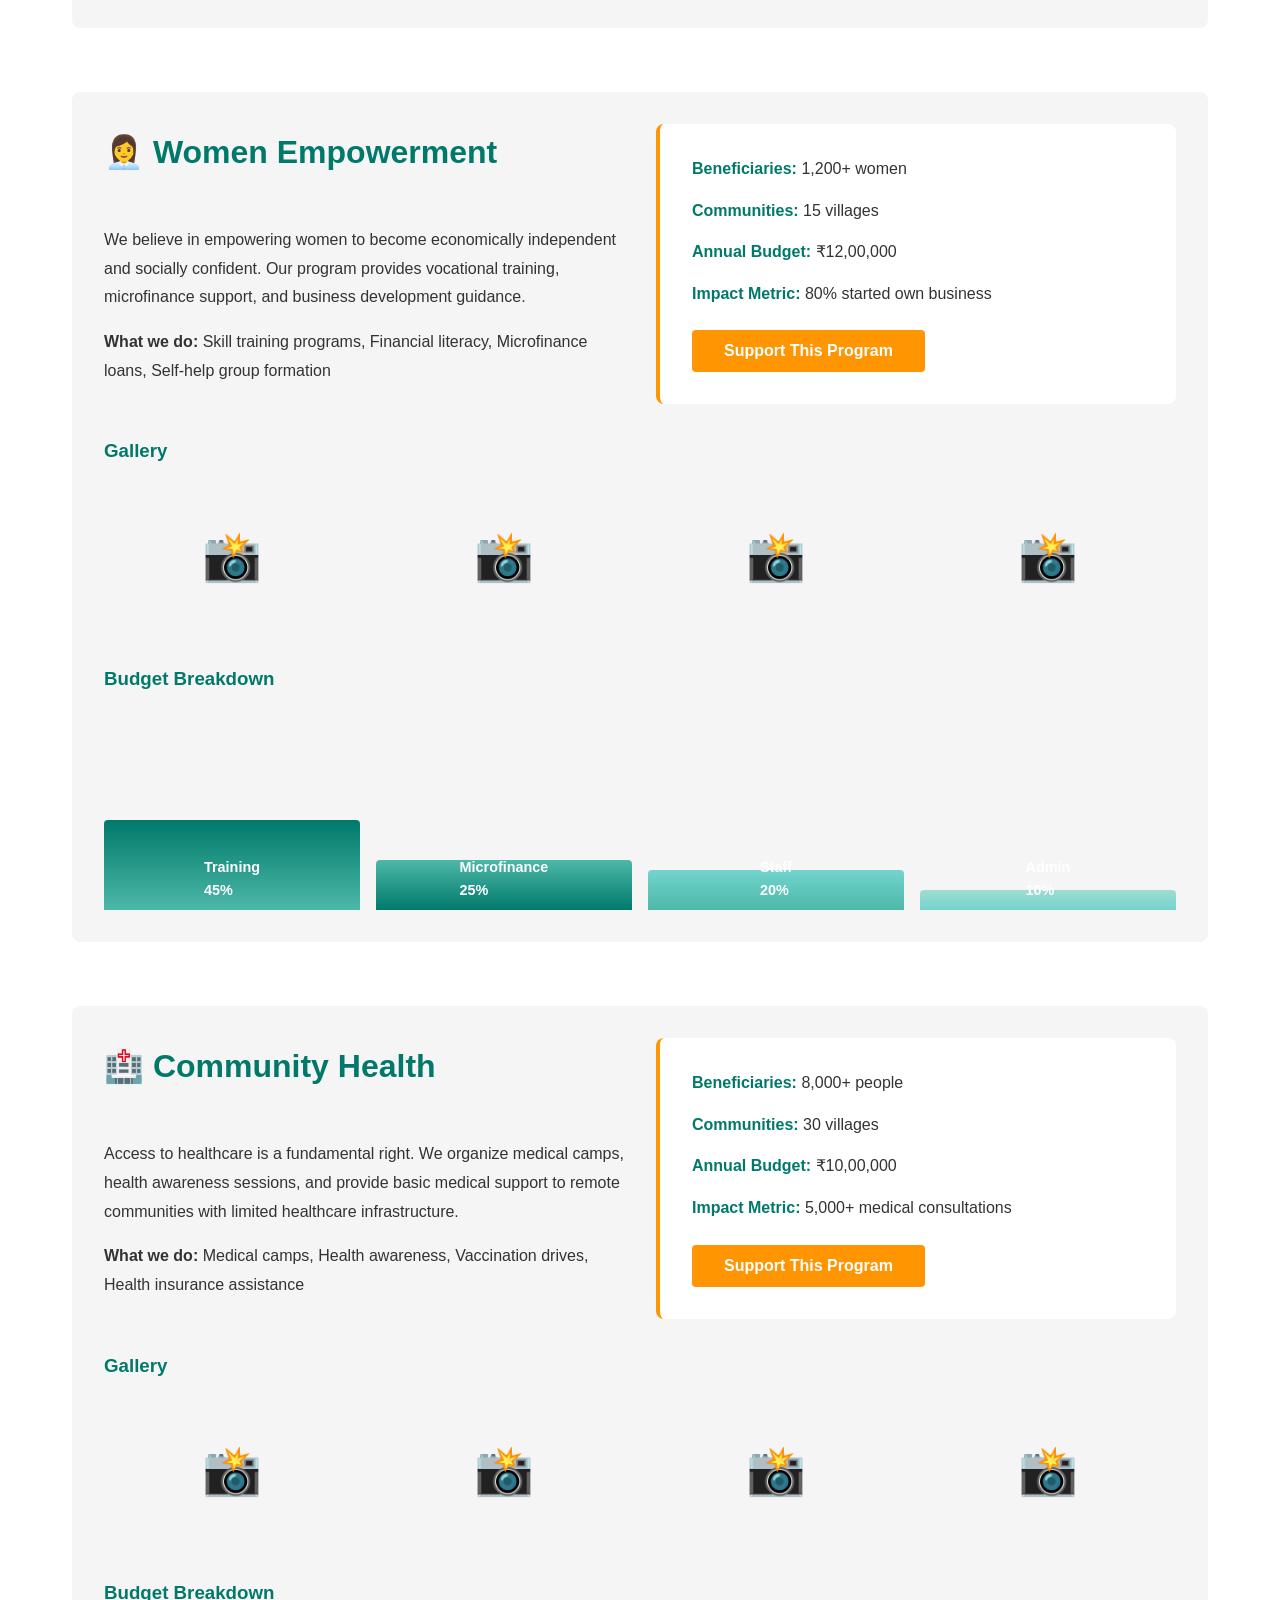
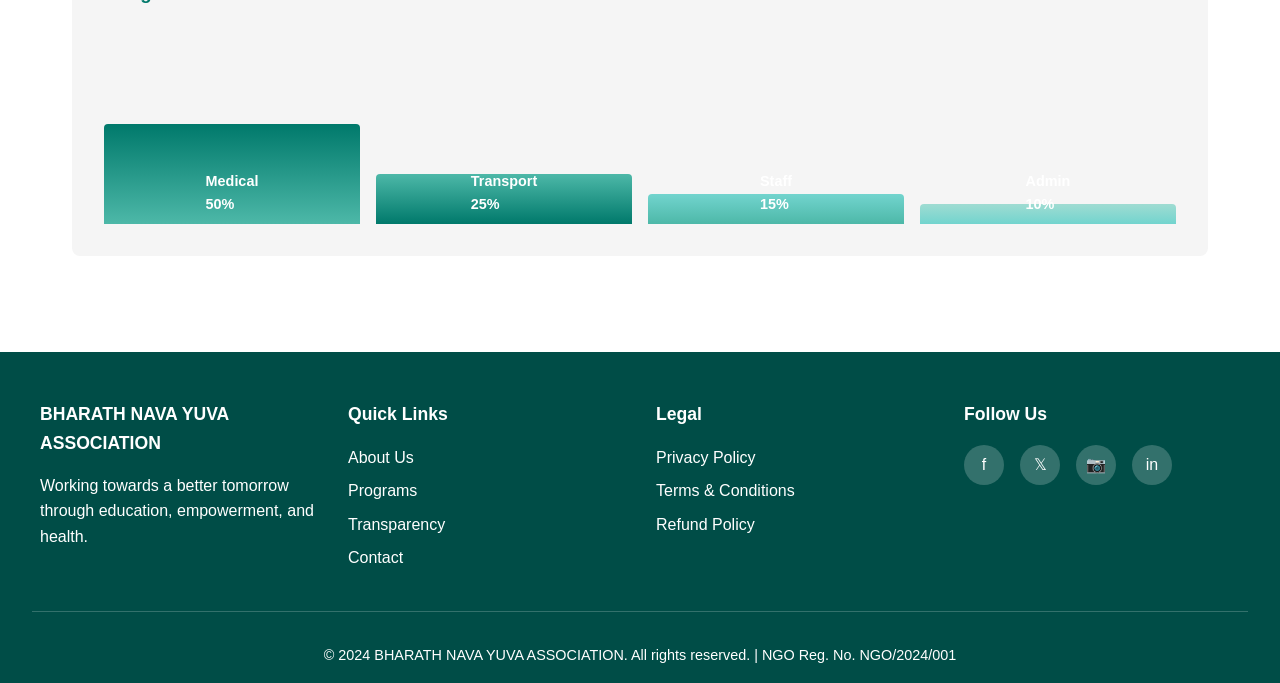
<file: programs.html>
<!DOCTYPE html>
<html lang="en">
<head>
    <meta charset="UTF-8">
    <meta name="viewport" content="width=device-width, initial-scale=1.0">
    <title>Programs - BHARATH NAVA YUVA ASSOCIATION</title>
    <link rel="stylesheet" href="css/styles.css">
</head>
<body>
    <!-- HEADER & NAVIGATION -->
    <header id="header">
        <nav id="navbar">
            <a id="logo" href="index.html">BHARATH NAVA YUVA</a>
            <button id="mobile-toggle">☰</button>
            <ul id="nav-links">
                <li><a href="index.html">Home</a></li>
                <li><a href="about.html">About</a></li>
                <li><a href="programs.html">Programs</a></li>
                <li><a href="donate.html">Donate</a></li>
                <li><a href="volunteer.html">Volunteer</a></li>
                <li><a href="transparency.html">Transparency</a></li>
                <li><a href="contact.html">Contact</a></li>
            </ul>
        </nav>
    </header>

    <!-- HERO SECTION -->
    <section id="hero">
        <h1 id="hero-title">Our Programs</h1>
        <p id="hero-subtitle">Creating lasting change in education, empowerment, and health</p>
    </section>

    <!-- PROGRAMS DETAILS -->
    <section id="programs-section">
        <!-- PROGRAM 1: EDUCATION SUPPORT -->
        <div style="margin-bottom: 4rem; padding: 2rem; background-color: #f5f5f5; border-radius: 8px;">
            <div style="display: grid; grid-template-columns: 1fr 1fr; gap: 2rem; align-items: center;">
                <div>
                    <h2 id="section-title" style="text-align: left; font-size: 2rem;">📚 Education Support</h2>
                    <p style="margin-bottom: 1rem; line-height: 1.8;">Our Education Support program aims to break the cycle of poverty through quality education. We provide scholarships, learning materials, and mentorship to underprivileged children in rural areas.</p>
                    <p style="margin-bottom: 1rem; line-height: 1.8;"><strong>What we do:</strong> Scholarship distribution, School supply donations, Tuition support, Digital literacy training</p>
                </div>
                <div style="background-color: white; padding: 2rem; border-radius: 8px; border-left: 4px solid #FF9500;">
                    <p style="margin-bottom: 1rem;"><strong style="color: #00796B;">Beneficiaries:</strong> 2,500+ children</p>
                    <p style="margin-bottom: 1rem;"><strong style="color: #00796B;">Communities:</strong> 25 villages</p>
                    <p style="margin-bottom: 1rem;"><strong style="color: #00796B;">Annual Budget:</strong> ₹15,00,000</p>
                    <p style="margin-bottom: 1.5rem;"><strong style="color: #00796B;">Impact Metric:</strong> 95% school retention rate</p>
                    <button onclick="navigateTo('donate')" class="cta-btn">Support This Program</button>
                </div>
            </div>
            <div style="margin-top: 2rem;">
                <h3 style="color: #00796B; margin-bottom: 1rem;">Gallery</h3>
                <div style="display: grid; grid-template-columns: repeat(auto-fit, minmax(150px, 1fr)); gap: 1rem;">
                    <div id="program-image" style="height: 150px;">📸</div>
                    <div id="program-image" style="height: 150px;">📸</div>
                    <div id="program-image" style="height: 150px;">📸</div>
                    <div id="program-image" style="height: 150px;">📸</div>
                </div>
            </div>
            <div style="margin-top: 2rem;">
                <h3 style="color: #00796B; margin-bottom: 1rem;">Budget Breakdown</h3>
                <div id="chart" style="height: 200px;">
                    <div id="chart-bar" style="height: 40%;"><span>Scholarships<br>40%</span></div>
                    <div id="chart-bar" style="height: 30%; background: linear-gradient(180deg, #4db8a8, #00796B);"><span>Supplies<br>30%</span></div>
                    <div id="chart-bar" style="height: 20%; background: linear-gradient(180deg, #72d4ce, #4db8a8);"><span>Staff<br>20%</span></div>
                    <div id="chart-bar" style="height: 10%; background: linear-gradient(180deg, #9fdcd2, #72d4ce);"><span>Admin<br>10%</span></div>
                </div>
            </div>
        </div>

        <!-- PROGRAM 2: WOMEN EMPOWERMENT -->
        <div style="margin-bottom: 4rem; padding: 2rem; background-color: #f5f5f5; border-radius: 8px;">
            <div style="display: grid; grid-template-columns: 1fr 1fr; gap: 2rem; align-items: center;">
                <div>
                    <h2 id="section-title" style="text-align: left; font-size: 2rem;">👩‍💼 Women Empowerment</h2>
                    <p style="margin-bottom: 1rem; line-height: 1.8;">We believe in empowering women to become economically independent and socially confident. Our program provides vocational training, microfinance support, and business development guidance.</p>
                    <p style="margin-bottom: 1rem; line-height: 1.8;"><strong>What we do:</strong> Skill training programs, Financial literacy, Microfinance loans, Self-help group formation</p>
                </div>
                <div style="background-color: white; padding: 2rem; border-radius: 8px; border-left: 4px solid #FF9500;">
                    <p style="margin-bottom: 1rem;"><strong style="color: #00796B;">Beneficiaries:</strong> 1,200+ women</p>
                    <p style="margin-bottom: 1rem;"><strong style="color: #00796B;">Communities:</strong> 15 villages</p>
                    <p style="margin-bottom: 1rem;"><strong style="color: #00796B;">Annual Budget:</strong> ₹12,00,000</p>
                    <p style="margin-bottom: 1.5rem;"><strong style="color: #00796B;">Impact Metric:</strong> 80% started own business</p>
                    <button onclick="navigateTo('donate')" class="cta-btn">Support This Program</button>
                </div>
            </div>
            <div style="margin-top: 2rem;">
                <h3 style="color: #00796B; margin-bottom: 1rem;">Gallery</h3>
                <div style="display: grid; grid-template-columns: repeat(auto-fit, minmax(150px, 1fr)); gap: 1rem;">
                    <div id="program-image" style="height: 150px;">📸</div>
                    <div id="program-image" style="height: 150px;">📸</div>
                    <div id="program-image" style="height: 150px;">📸</div>
                    <div id="program-image" style="height: 150px;">📸</div>
                </div>
            </div>
            <div style="margin-top: 2rem;">
                <h3 style="color: #00796B; margin-bottom: 1rem;">Budget Breakdown</h3>
                <div id="chart" style="height: 200px;">
                    <div id="chart-bar" style="height: 45%;"><span>Training<br>45%</span></div>
                    <div id="chart-bar" style="height: 25%; background: linear-gradient(180deg, #4db8a8, #00796B);"><span>Microfinance<br>25%</span></div>
                    <div id="chart-bar" style="height: 20%; background: linear-gradient(180deg, #72d4ce, #4db8a8);"><span>Staff<br>20%</span></div>
                    <div id="chart-bar" style="height: 10%; background: linear-gradient(180deg, #9fdcd2, #72d4ce);"><span>Admin<br>10%</span></div>
                </div>
            </div>
        </div>

        <!-- PROGRAM 3: COMMUNITY HEALTH -->
        <div style="margin-bottom: 2rem; padding: 2rem; background-color: #f5f5f5; border-radius: 8px;">
            <div style="display: grid; grid-template-columns: 1fr 1fr; gap: 2rem; align-items: center;">
                <div>
                    <h2 id="section-title" style="text-align: left; font-size: 2rem;">🏥 Community Health</h2>
                    <p style="margin-bottom: 1rem; line-height: 1.8;">Access to healthcare is a fundamental right. We organize medical camps, health awareness sessions, and provide basic medical support to remote communities with limited healthcare infrastructure.</p>
                    <p style="margin-bottom: 1rem; line-height: 1.8;"><strong>What we do:</strong> Medical camps, Health awareness, Vaccination drives, Health insurance assistance</p>
                </div>
                <div style="background-color: white; padding: 2rem; border-radius: 8px; border-left: 4px solid #FF9500;">
                    <p style="margin-bottom: 1rem;"><strong style="color: #00796B;">Beneficiaries:</strong> 8,000+ people</p>
                    <p style="margin-bottom: 1rem;"><strong style="color: #00796B;">Communities:</strong> 30 villages</p>
                    <p style="margin-bottom: 1rem;"><strong style="color: #00796B;">Annual Budget:</strong> ₹10,00,000</p>
                    <p style="margin-bottom: 1.5rem;"><strong style="color: #00796B;">Impact Metric:</strong> 5,000+ medical consultations</p>
                    <button onclick="navigateTo('donate')" class="cta-btn">Support This Program</button>
                </div>
            </div>
            <div style="margin-top: 2rem;">
                <h3 style="color: #00796B; margin-bottom: 1rem;">Gallery</h3>
                <div style="display: grid; grid-template-columns: repeat(auto-fit, minmax(150px, 1fr)); gap: 1rem;">
                    <div id="program-image" style="height: 150px;">📸</div>
                    <div id="program-image" style="height: 150px;">📸</div>
                    <div id="program-image" style="height: 150px;">📸</div>
                    <div id="program-image" style="height: 150px;">📸</div>
                </div>
            </div>
            <div style="margin-top: 2rem;">
                <h3 style="color: #00796B; margin-bottom: 1rem;">Budget Breakdown</h3>
                <div id="chart" style="height: 200px;">
                    <div id="chart-bar" style="height: 50%;"><span>Medical<br>50%</span></div>
                    <div id="chart-bar" style="height: 25%; background: linear-gradient(180deg, #4db8a8, #00796B);"><span>Transport<br>25%</span></div>
                    <div id="chart-bar" style="height: 15%; background: linear-gradient(180deg, #72d4ce, #4db8a8);"><span>Staff<br>15%</span></div>
                    <div id="chart-bar" style="height: 10%; background: linear-gradient(180deg, #9fdcd2, #72d4ce);"><span>Admin<br>10%</span></div>
                </div>
            </div>
        </div>
    </section>

    <!-- FOOTER -->
    <footer id="footer">
        <div id="footer-content">
            <div>
                <h3 id="footer-section-title">BHARATH NAVA YUVA ASSOCIATION</h3>
                <p>Working towards a better tomorrow through education, empowerment, and health.</p>
            </div>
            <div>
                <h3 id="footer-section-title">Quick Links</h3>
                <ul id="footer-links">
                    <li><a href="about.html">About Us</a></li>
                    <li><a href="programs.html">Programs</a></li>
                    <li><a href="transparency.html">Transparency</a></li>
                    <li><a href="contact.html">Contact</a></li>
                </ul>
            </div>
            <div>
                <h3 id="footer-section-title">Legal</h3>
                <ul id="footer-links">
                    <li><a href="privacy.html">Privacy Policy</a></li>
                    <li><a href="terms.html">Terms & Conditions</a></li>
                    <li><a href="refund.html">Refund Policy</a></li>
                </ul>
            </div>
            <div>
                <h3 id="footer-section-title">Follow Us</h3>
                <div id="social-links">
                    <a href="https://facebook.com" target="_blank">f</a>
                    <a href="https://twitter.com" target="_blank">𝕏</a>
                    <a href="https://instagram.com" target="_blank">📷</a>
                    <a href="https://linkedin.com" target="_blank">in</a>
                </div>
            </div>
        </div>
        <div id="footer-bottom">
            <p>&copy; 2024 BHARATH NAVA YUVA ASSOCIATION. All rights reserved. | NGO Reg. No. NGO/2024/001</p>
        </div>
    </footer>

    <script src="js/shared.js"></script>
</body>
</html>
</file>
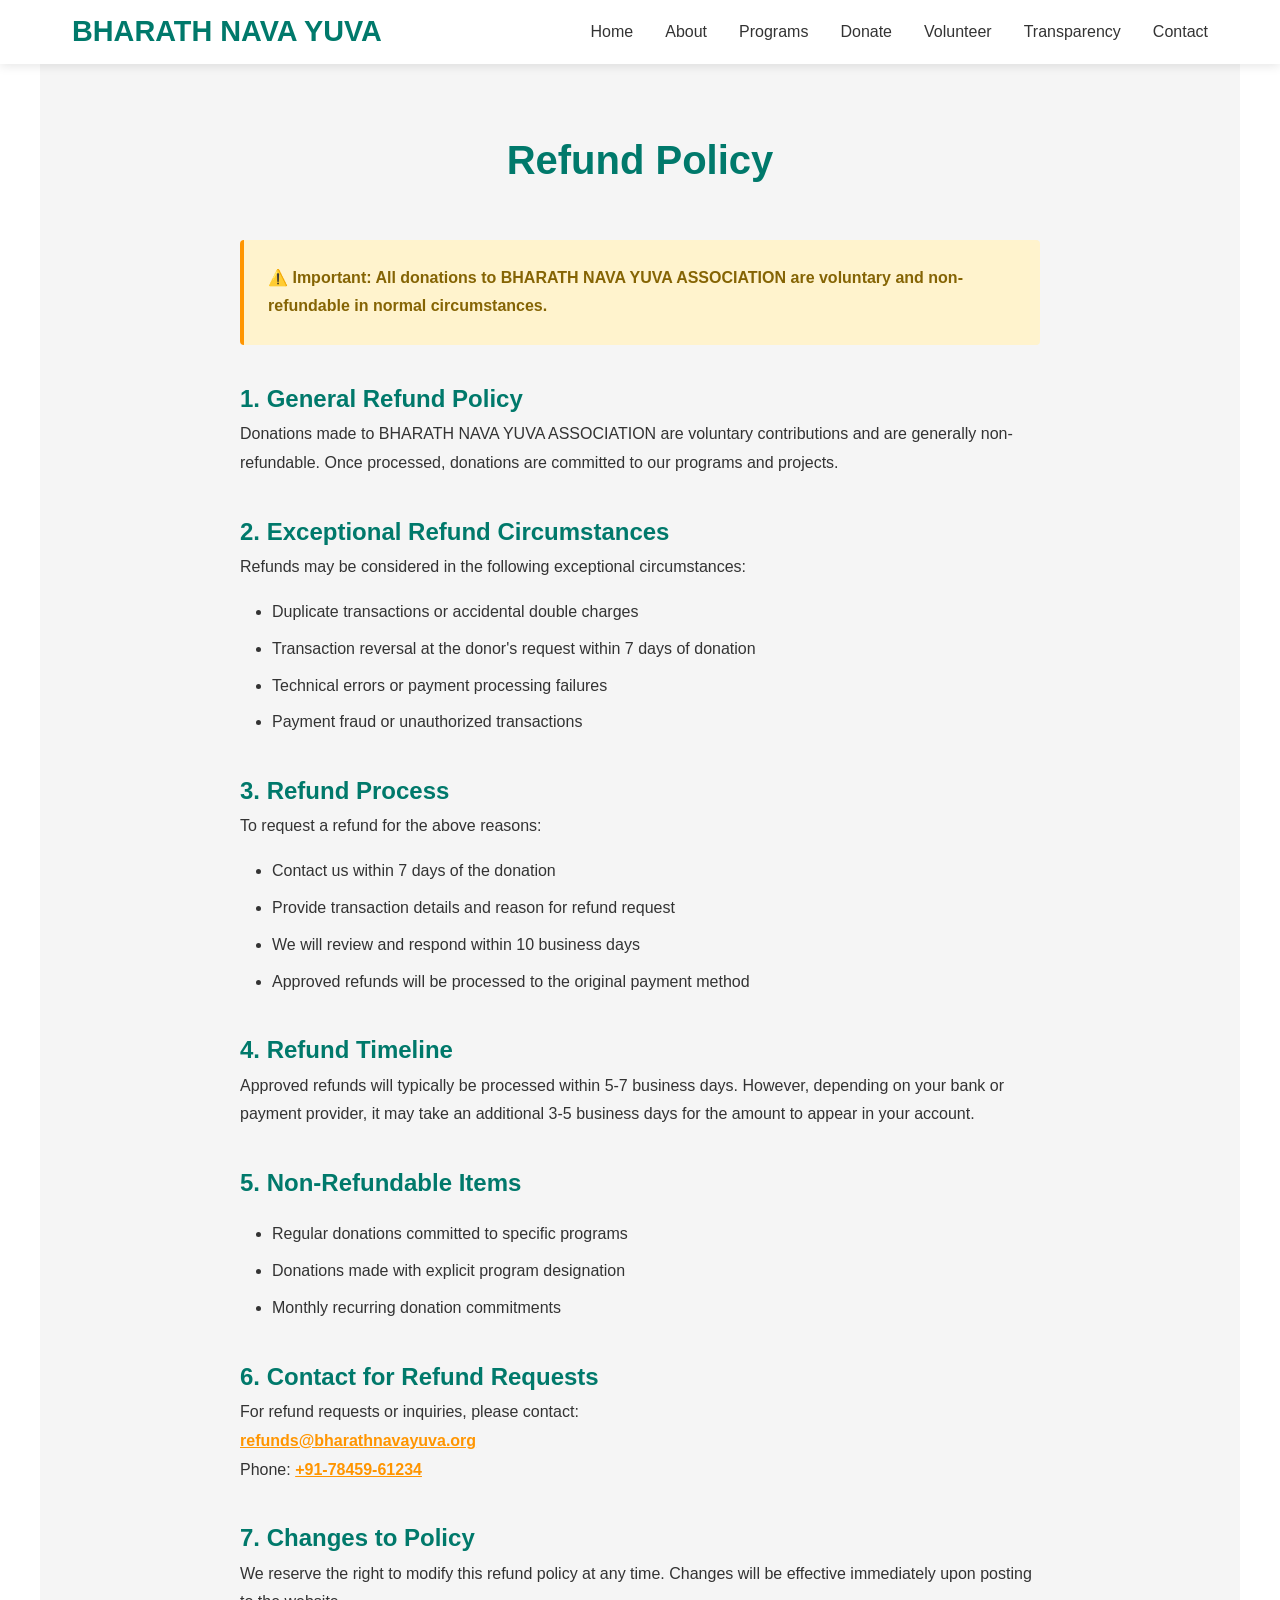
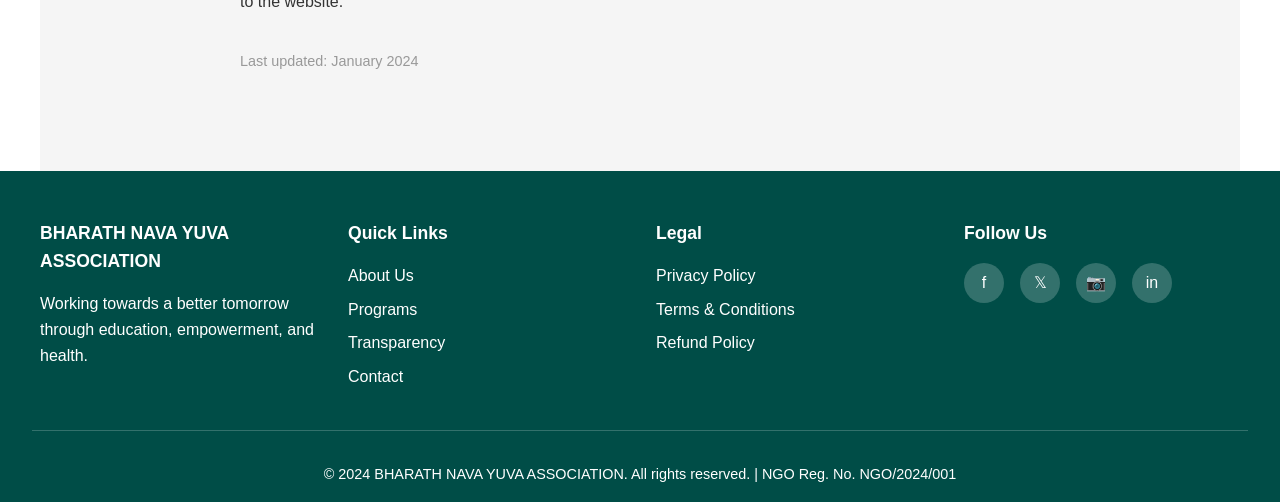
<file: refund.html>
<!DOCTYPE html>
<html lang="en">
<head>
    <meta charset="UTF-8">
    <meta name="viewport" content="width=device-width, initial-scale=1.0">
    <title>Refund Policy - BHARATH NAVA YUVA ASSOCIATION</title>
    <link rel="stylesheet" href="css/styles.css">
</head>
<body>
    <!-- HEADER -->
    <header id="header">
        <nav id="navbar">
            <a id="logo" href="index.html">BHARATH NAVA YUVA</a>
            <button id="mobile-toggle">☰</button>
            <ul id="nav-links">
                <li><a href="index.html">Home</a></li>
                <li><a href="about.html">About</a></li>
                <li><a href="programs.html">Programs</a></li>
                <li><a href="donate.html">Donate</a></li>
                <li><a href="volunteer.html">Volunteer</a></li>
                <li><a href="transparency.html">Transparency</a></li>
                <li><a href="contact.html">Contact</a></li>
            </ul>
        </nav>
    </header>

    <!-- CONTENT -->
    <section id="impact-section">
        <h1 id="section-title">Refund Policy</h1>
        <div style="max-width: 800px; margin: 2rem auto; line-height: 1.8;">
            <div style="background-color: #FFF3CD; border-left: 4px solid #FF9500; padding: 1.5rem; border-radius: 4px; margin-bottom: 2rem;">
                <p style="color: #856404; font-weight: bold;">⚠️ Important: All donations to BHARATH NAVA YUVA ASSOCIATION are voluntary and non-refundable in normal circumstances.</p>
            </div>

            <h2 style="color: #00796B; margin-top: 2rem;">1. General Refund Policy</h2>
            <p>Donations made to BHARATH NAVA YUVA ASSOCIATION are voluntary contributions and are generally non-refundable. Once processed, donations are committed to our programs and projects.</p>

            <h2 style="color: #00796B; margin-top: 2rem;">2. Exceptional Refund Circumstances</h2>
            <p>Refunds may be considered in the following exceptional circumstances:</p>
            <ul style="margin-left: 2rem; margin-top: 1rem;">
                <li style="margin-bottom: 0.5rem;">Duplicate transactions or accidental double charges</li>
                <li style="margin-bottom: 0.5rem;">Transaction reversal at the donor's request within 7 days of donation</li>
                <li style="margin-bottom: 0.5rem;">Technical errors or payment processing failures</li>
                <li style="margin-bottom: 0.5rem;">Payment fraud or unauthorized transactions</li>
            </ul>

            <h2 style="color: #00796B; margin-top: 2rem;">3. Refund Process</h2>
            <p>To request a refund for the above reasons:</p>
            <ul style="margin-left: 2rem; margin-top: 1rem;">
                <li style="margin-bottom: 0.5rem;">Contact us within 7 days of the donation</li>
                <li style="margin-bottom: 0.5rem;">Provide transaction details and reason for refund request</li>
                <li style="margin-bottom: 0.5rem;">We will review and respond within 10 business days</li>
                <li style="margin-bottom: 0.5rem;">Approved refunds will be processed to the original payment method</li>
            </ul>

            <h2 style="color: #00796B; margin-top: 2rem;">4. Refund Timeline</h2>
            <p>Approved refunds will typically be processed within 5-7 business days. However, depending on your bank or payment provider, it may take an additional 3-5 business days for the amount to appear in your account.</p>

            <h2 style="color: #00796B; margin-top: 2rem;">5. Non-Refundable Items</h2>
            <ul style="margin-left: 2rem; margin-top: 1rem;">
                <li style="margin-bottom: 0.5rem;">Regular donations committed to specific programs</li>
                <li style="margin-bottom: 0.5rem;">Donations made with explicit program designation</li>
                <li style="margin-bottom: 0.5rem;">Monthly recurring donation commitments</li>
            </ul>

            <h2 style="color: #00796B; margin-top: 2rem;">6. Contact for Refund Requests</h2>
            <p>For refund requests or inquiries, please contact:<br>
            <a href="mailto:refunds@bharathnavayuva.org" style="color: #FF9500; font-weight: bold;">refunds@bharathnavayuva.org</a><br>
            Phone: <a href="tel:+917845961234" style="color: #FF9500; font-weight: bold;">+91-78459-61234</a></p>

            <h2 style="color: #00796B; margin-top: 2rem;">7. Changes to Policy</h2>
            <p>We reserve the right to modify this refund policy at any time. Changes will be effective immediately upon posting to the website.</p>

            <p style="margin-top: 2rem; font-size: 0.9rem; color: #999;">Last updated: January 2024</p>
        </div>
    </section>

    <!-- FOOTER -->
    <footer id="footer">
        <div id="footer-content">
            <div>
                <h3 id="footer-section-title">BHARATH NAVA YUVA ASSOCIATION</h3>
                <p>Working towards a better tomorrow through education, empowerment, and health.</p>
            </div>
            <div>
                <h3 id="footer-section-title">Quick Links</h3>
                <ul id="footer-links">
                    <li><a href="about.html">About Us</a></li>
                    <li><a href="programs.html">Programs</a></li>
                    <li><a href="transparency.html">Transparency</a></li>
                    <li><a href="contact.html">Contact</a></li>
                </ul>
            </div>
            <div>
                <h3 id="footer-section-title">Legal</h3>
                <ul id="footer-links">
                    <li><a href="privacy.html">Privacy Policy</a></li>
                    <li><a href="terms.html">Terms & Conditions</a></li>
                    <li><a href="refund.html">Refund Policy</a></li>
                </ul>
            </div>
            <div>
                <h3 id="footer-section-title">Follow Us</h3>
                <div id="social-links">
                    <a href="https://facebook.com" target="_blank">f</a>
                    <a href="https://twitter.com" target="_blank">𝕏</a>
                    <a href="https://instagram.com" target="_blank">📷</a>
                    <a href="https://linkedin.com" target="_blank">in</a>
                </div>
            </div>
        </div>
        <div id="footer-bottom">
            <p>&copy; 2024 BHARATH NAVA YUVA ASSOCIATION. All rights reserved. | NGO Reg. No. NGO/2024/001</p>
        </div>
    </footer>

    <script src="js/shared.js"></script>
</body>
</html>
</file>
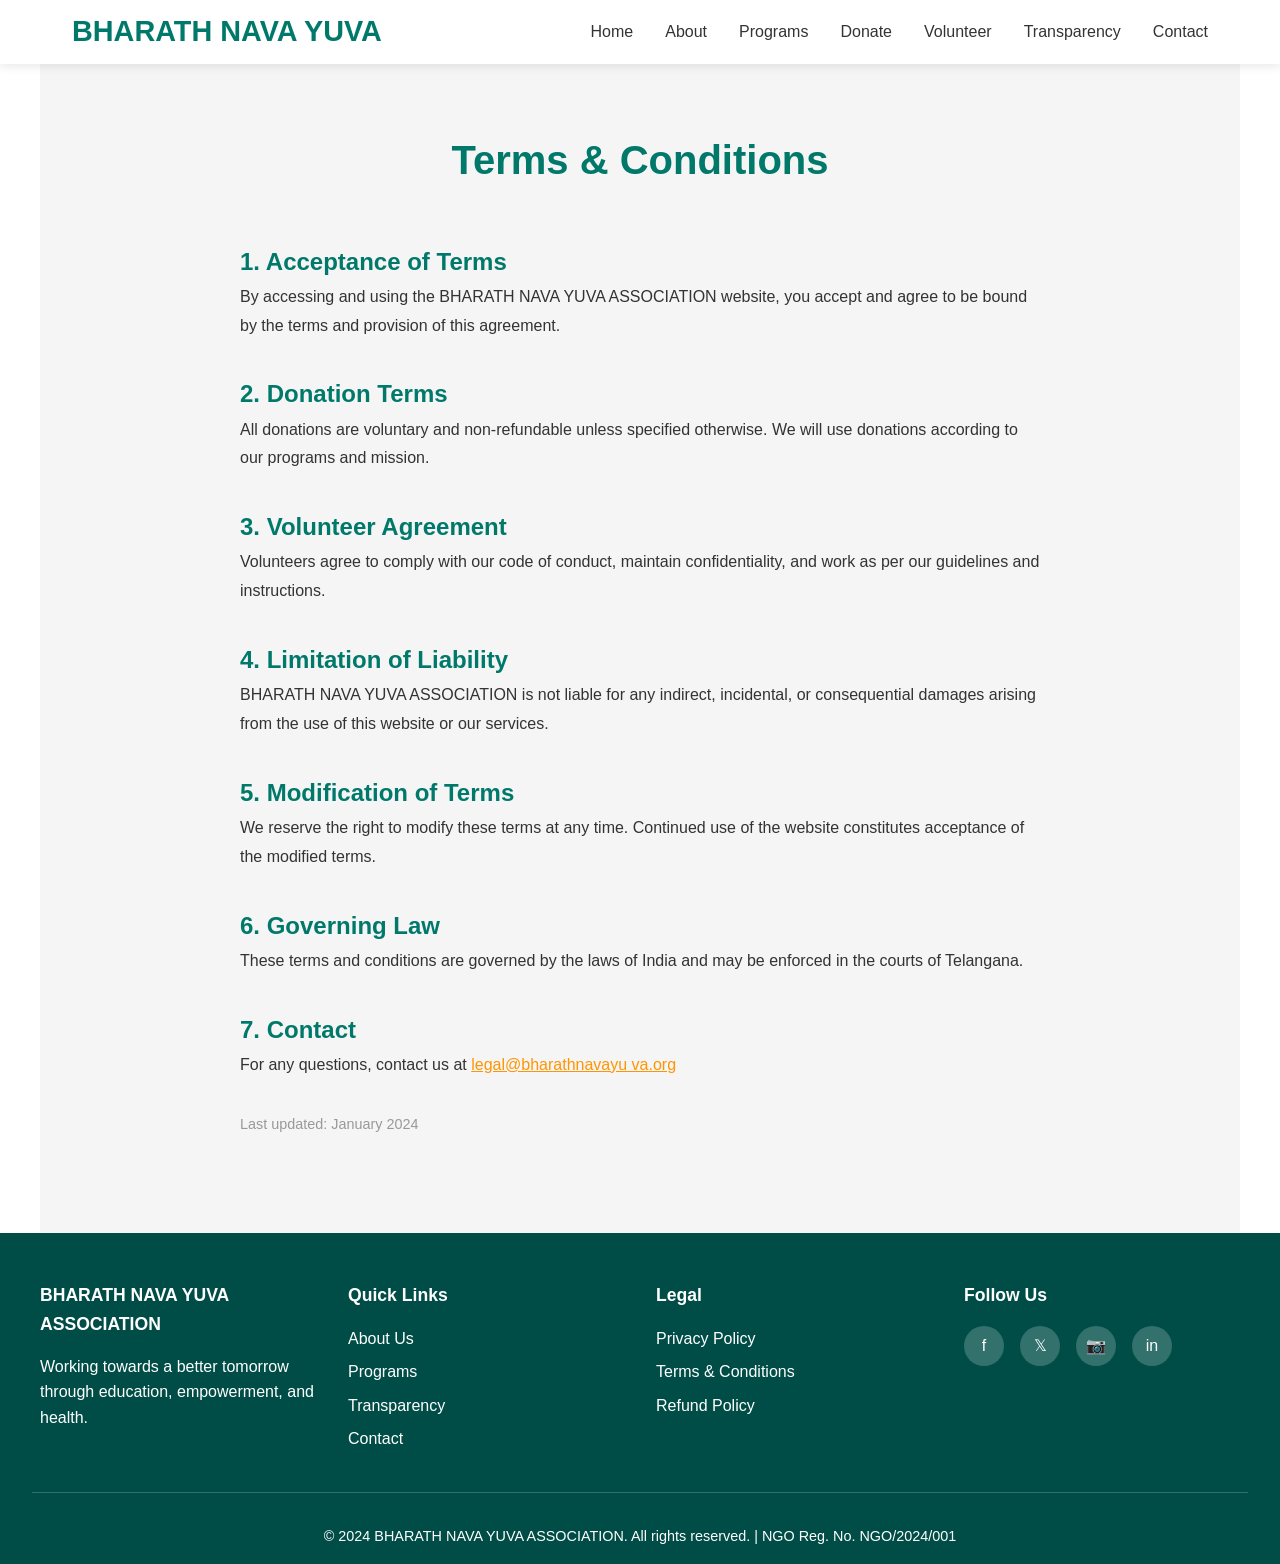
<file: terms.html>
<!DOCTYPE html>
<html lang="en">
<head>
    <meta charset="UTF-8">
    <meta name="viewport" content="width=device-width, initial-scale=1.0">
    <title>Terms & Conditions - BHARATH NAVA YUVA ASSOCIATION</title>
    <link rel="stylesheet" href="css/styles.css">
</head>
<body>
    <!-- HEADER -->
    <header id="header">
        <nav id="navbar">
            <a id="logo" href="index.html">BHARATH NAVA YUVA</a>
            <button id="mobile-toggle">☰</button>
            <ul id="nav-links">
                <li><a href="index.html">Home</a></li>
                <li><a href="about.html">About</a></li>
                <li><a href="programs.html">Programs</a></li>
                <li><a href="donate.html">Donate</a></li>
                <li><a href="volunteer.html">Volunteer</a></li>
                <li><a href="transparency.html">Transparency</a></li>
                <li><a href="contact.html">Contact</a></li>
            </ul>
        </nav>
    </header>

    <!-- CONTENT -->
    <section id="impact-section">
        <h1 id="section-title">Terms & Conditions</h1>
        <div style="max-width: 800px; margin: 2rem auto; line-height: 1.8;">
            <h2 style="color: #00796B; margin-top: 2rem;">1. Acceptance of Terms</h2>
            <p>By accessing and using the BHARATH NAVA YUVA ASSOCIATION website, you accept and agree to be bound by the terms and provision of this agreement.</p>

            <h2 style="color: #00796B; margin-top: 2rem;">2. Donation Terms</h2>
            <p>All donations are voluntary and non-refundable unless specified otherwise. We will use donations according to our programs and mission.</p>

            <h2 style="color: #00796B; margin-top: 2rem;">3. Volunteer Agreement</h2>
            <p>Volunteers agree to comply with our code of conduct, maintain confidentiality, and work as per our guidelines and instructions.</p>

            <h2 style="color: #00796B; margin-top: 2rem;">4. Limitation of Liability</h2>
            <p>BHARATH NAVA YUVA ASSOCIATION is not liable for any indirect, incidental, or consequential damages arising from the use of this website or our services.</p>

            <h2 style="color: #00796B; margin-top: 2rem;">5. Modification of Terms</h2>
            <p>We reserve the right to modify these terms at any time. Continued use of the website constitutes acceptance of the modified terms.</p>

            <h2 style="color: #00796B; margin-top: 2rem;">6. Governing Law</h2>
            <p>These terms and conditions are governed by the laws of India and may be enforced in the courts of Telangana.</p>

            <h2 style="color: #00796B; margin-top: 2rem;">7. Contact</h2>
            <p>For any questions, contact us at <a href="mailto:legal@bharathnavayu va.org" style="color: #FF9500;">legal@bharathnavayu va.org</a></p>

            <p style="margin-top: 2rem; font-size: 0.9rem; color: #999;">Last updated: January 2024</p>
        </div>
    </section>

    <!-- FOOTER -->
    <footer id="footer">
        <div id="footer-content">
            <div>
                <h3 id="footer-section-title">BHARATH NAVA YUVA ASSOCIATION</h3>
                <p>Working towards a better tomorrow through education, empowerment, and health.</p>
            </div>
            <div>
                <h3 id="footer-section-title">Quick Links</h3>
                <ul id="footer-links">
                    <li><a href="about.html">About Us</a></li>
                    <li><a href="programs.html">Programs</a></li>
                    <li><a href="transparency.html">Transparency</a></li>
                    <li><a href="contact.html">Contact</a></li>
                </ul>
            </div>
            <div>
                <h3 id="footer-section-title">Legal</h3>
                <ul id="footer-links">
                    <li><a href="privacy.html">Privacy Policy</a></li>
                    <li><a href="terms.html">Terms & Conditions</a></li>
                    <li><a href="refund.html">Refund Policy</a></li>
                </ul>
            </div>
            <div>
                <h3 id="footer-section-title">Follow Us</h3>
                <div id="social-links">
                    <a href="https://facebook.com" target="_blank">f</a>
                    <a href="https://twitter.com" target="_blank">𝕏</a>
                    <a href="https://instagram.com" target="_blank">📷</a>
                    <a href="https://linkedin.com" target="_blank">in</a>
                </div>
            </div>
        </div>
        <div id="footer-bottom">
            <p>&copy; 2024 BHARATH NAVA YUVA ASSOCIATION. All rights reserved. | NGO Reg. No. NGO/2024/001</p>
        </div>
    </footer>

    <script src="js/shared.js"></script>
</body>
</html>
</file>
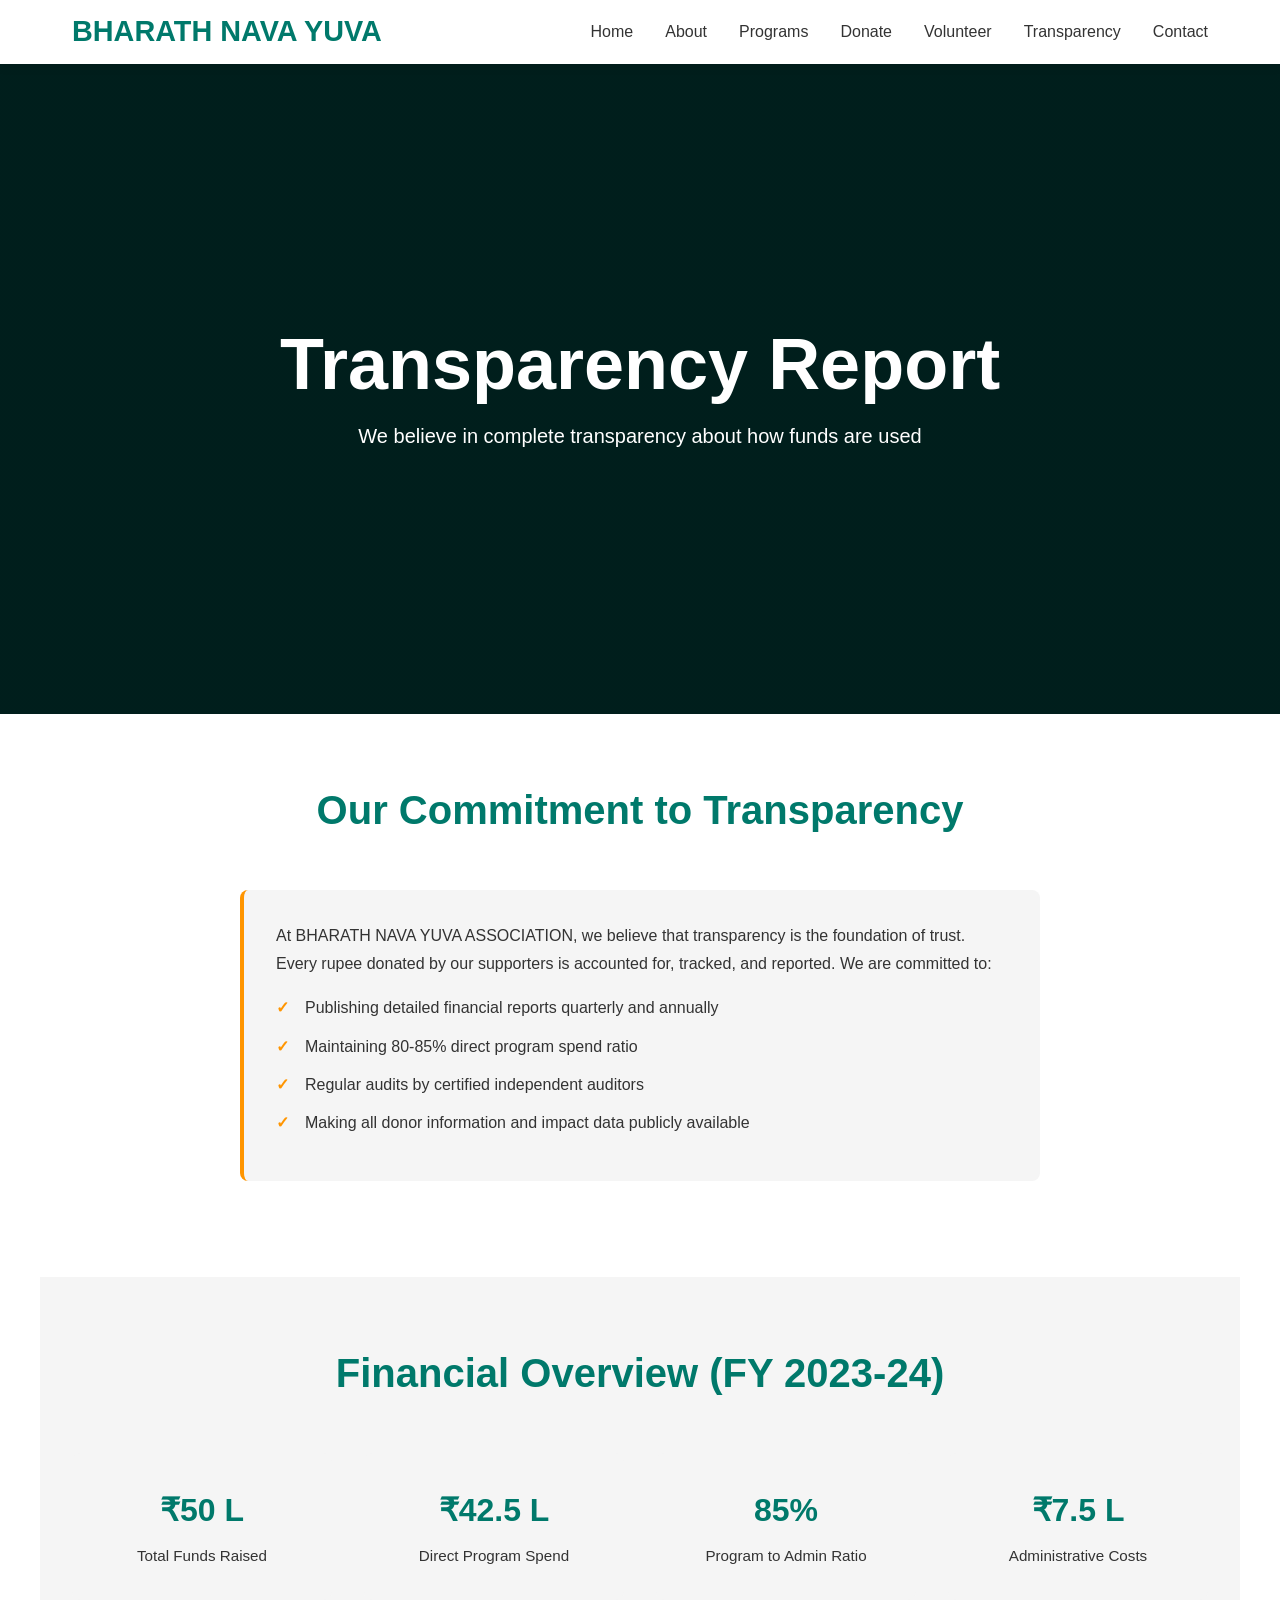
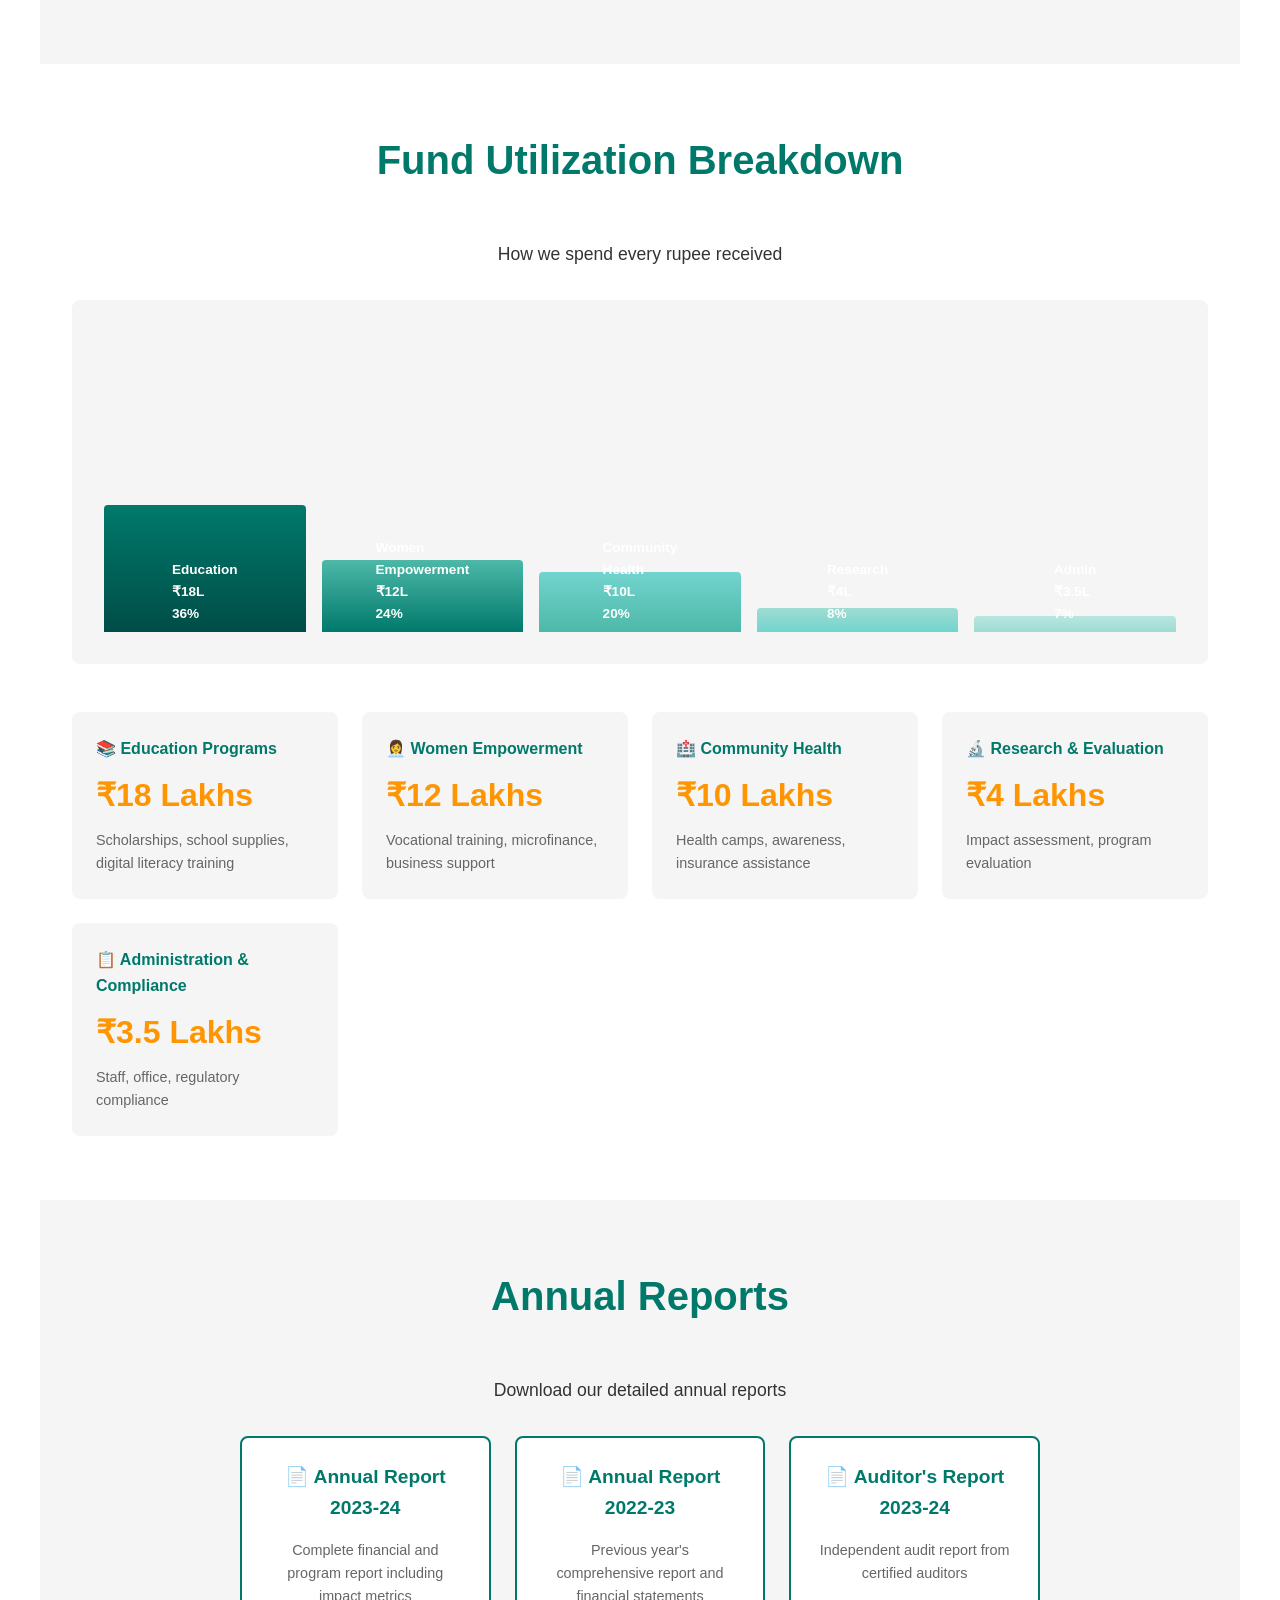
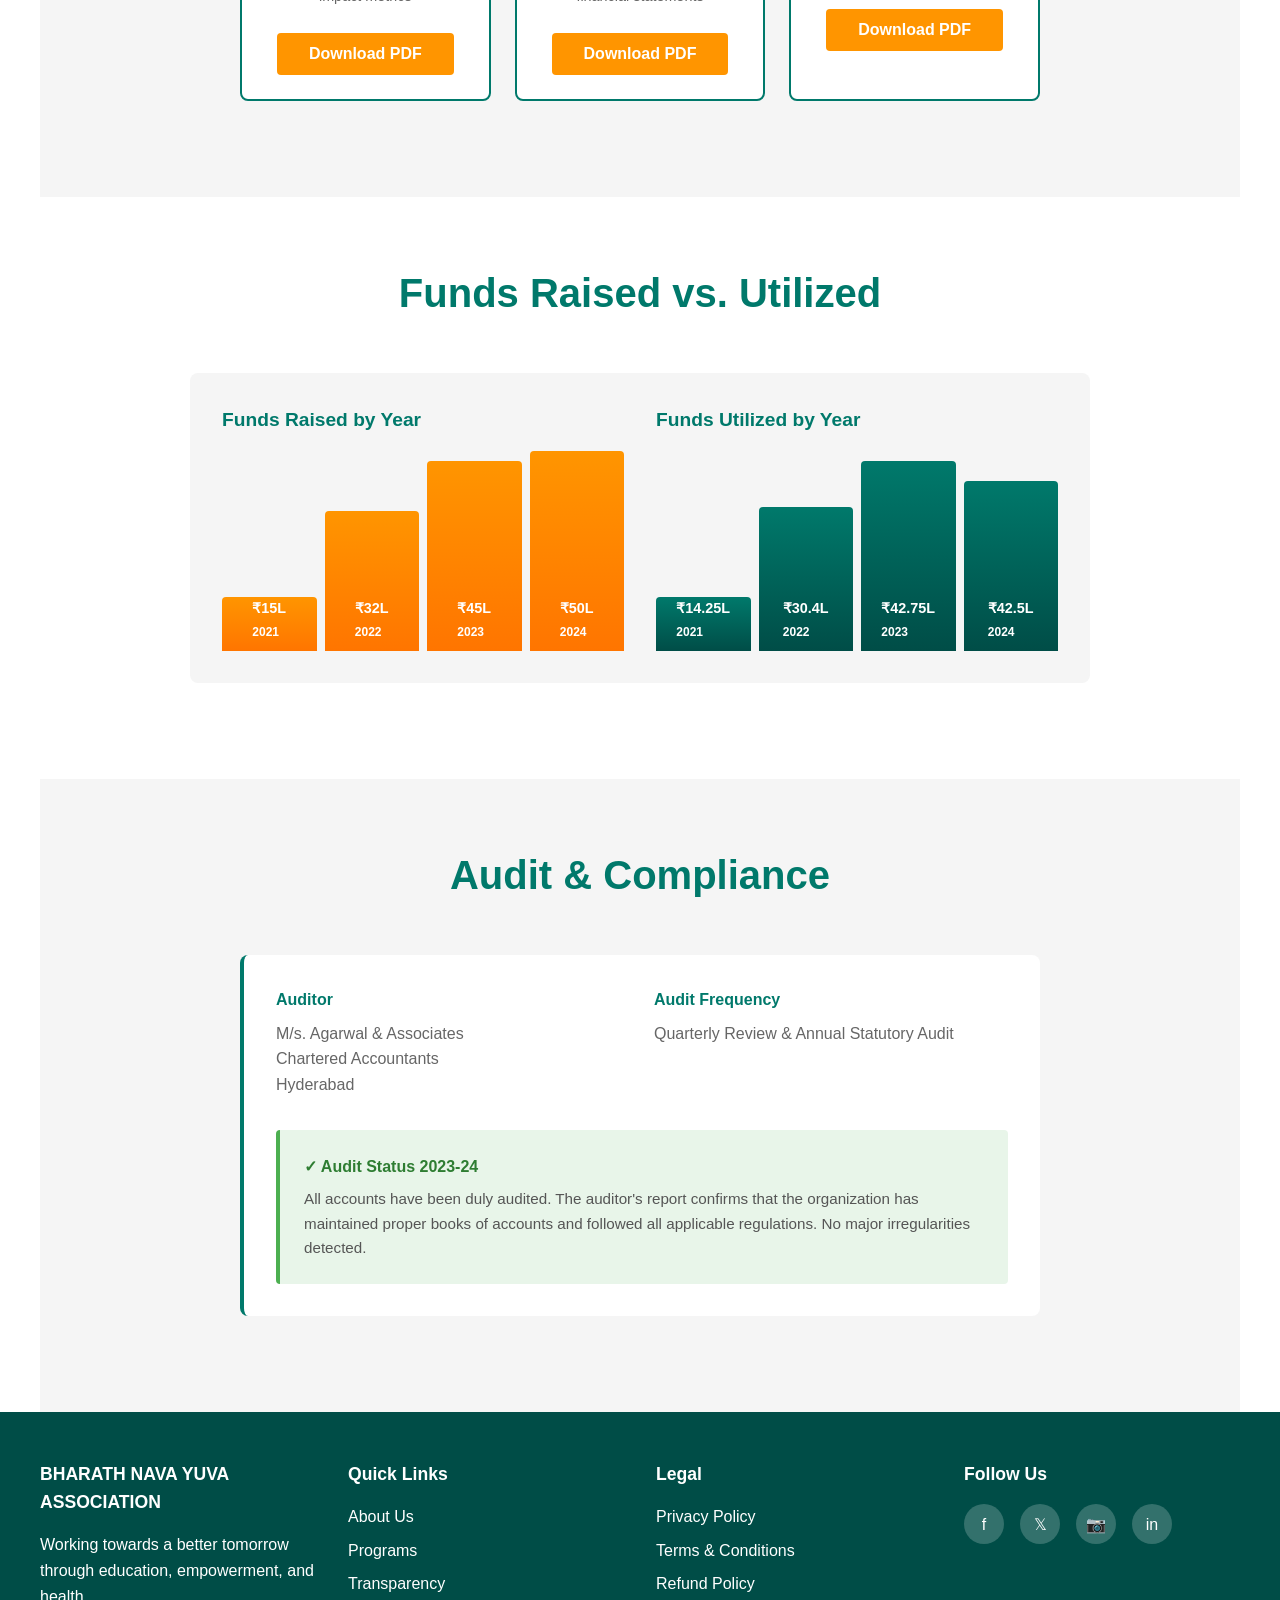
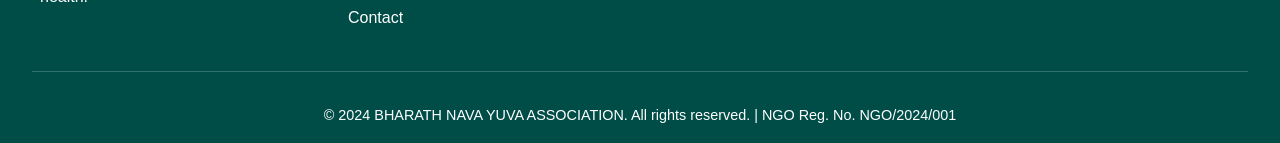
<file: transparency.html>
<!DOCTYPE html>
<html lang="en">
<head>
    <meta charset="UTF-8">
    <meta name="viewport" content="width=device-width, initial-scale=1.0">
    <title>Transparency - BHARATH NAVA YUVA ASSOCIATION</title>
    <link rel="stylesheet" href="css/styles.css">
</head>
<body>
    <!-- HEADER & NAVIGATION -->
    <header id="header">
        <nav id="navbar">
            <a id="logo" href="index.html">BHARATH NAVA YUVA</a>
            <button id="mobile-toggle">☰</button>
            <ul id="nav-links">
                <li><a href="index.html">Home</a></li>
                <li><a href="about.html">About</a></li>
                <li><a href="programs.html">Programs</a></li>
                <li><a href="donate.html">Donate</a></li>
                <li><a href="volunteer.html">Volunteer</a></li>
                <li><a href="transparency.html">Transparency</a></li>
                <li><a href="contact.html">Contact</a></li>
            </ul>
        </nav>
    </header>

    <!-- HERO SECTION -->
    <section id="hero">
        <h1 id="hero-title">Transparency Report</h1>
        <p id="hero-subtitle">We believe in complete transparency about how funds are used</p>
    </section>

    <!-- TRANSPARENCY STATEMENT -->
    <section id="transparency-section">
        <h2 id="section-title">Our Commitment to Transparency</h2>
        <div style="max-width: 800px; margin: 2rem auto; background-color: #f5f5f5; padding: 2rem; border-left: 4px solid #FF9500; border-radius: 8px;">
            <p style="margin-bottom: 1rem; line-height: 1.8;">
                At BHARATH NAVA YUVA ASSOCIATION, we believe that transparency is the foundation of trust. Every rupee donated by our supporters is accounted for, tracked, and reported. We are committed to:
            </p>
            <ul style="list-style: none; padding: 0;">
                <li style="margin-bottom: 0.8rem; display: flex; align-items: flex-start;">
                    <span style="color: #FF9500; font-weight: bold; margin-right: 1rem;">✓</span>
                    <span>Publishing detailed financial reports quarterly and annually</span>
                </li>
                <li style="margin-bottom: 0.8rem; display: flex; align-items: flex-start;">
                    <span style="color: #FF9500; font-weight: bold; margin-right: 1rem;">✓</span>
                    <span>Maintaining 80-85% direct program spend ratio</span>
                </li>
                <li style="margin-bottom: 0.8rem; display: flex; align-items: flex-start;">
                    <span style="color: #FF9500; font-weight: bold; margin-right: 1rem;">✓</span>
                    <span>Regular audits by certified independent auditors</span>
                </li>
                <li style="margin-bottom: 0.8rem; display: flex; align-items: flex-start;">
                    <span style="color: #FF9500; font-weight: bold; margin-right: 1rem;">✓</span>
                    <span>Making all donor information and impact data publicly available</span>
                </li>
            </ul>
        </div>
    </section>

    <!-- FINANCIAL STATS -->
    <section id="transparency-section" style="background-color: #f5f5f5;">
        <h2 id="section-title">Financial Overview (FY 2023-24)</h2>
        <div id="transparency-stats">
            <div id="stat-card">
                <div id="stat-number">₹50 L</div>
                <div id="stat-label">Total Funds Raised</div>
            </div>
            <div id="stat-card">
                <div id="stat-number">₹42.5 L</div>
                <div id="stat-label">Direct Program Spend</div>
            </div>
            <div id="stat-card">
                <div id="stat-number">85%</div>
                <div id="stat-label">Program to Admin Ratio</div>
            </div>
            <div id="stat-card">
                <div id="stat-number">₹7.5 L</div>
                <div id="stat-label">Administrative Costs</div>
            </div>
        </div>
    </section>

    <!-- EXPENSE BREAKDOWN -->
    <section id="transparency-section">
        <h2 id="section-title">Fund Utilization Breakdown</h2>
        <p id="section-subtitle">How we spend every rupee received</p>
        
        <div id="chart-container">
            <div id="chart">
                <div id="chart-bar" style="height: 42.5%; background: linear-gradient(180deg, #00796B, #004d47);">
                    <span style="font-size: 0.85rem;">Education<br>₹18L<br>36%</span>
                </div>
                <div id="chart-bar" style="height: 24%; background: linear-gradient(180deg, #4db8a8, #00796B);">
                    <span style="font-size: 0.85rem;">Women<br>Empowerment<br>₹12L<br>24%</span>
                </div>
                <div id="chart-bar" style="height: 20%; background: linear-gradient(180deg, #72d4ce, #4db8a8);">
                    <span style="font-size: 0.85rem;">Community<br>Health<br>₹10L<br>20%</span>
                </div>
                <div id="chart-bar" style="height: 8%; background: linear-gradient(180deg, #9fdcd2, #72d4ce);">
                    <span style="font-size: 0.85rem;">Research<br>₹4L<br>8%</span>
                </div>
                <div id="chart-bar" style="height: 5.5%; background: linear-gradient(180deg, #b8e6e1, #9fdcd2);">
                    <span style="font-size: 0.85rem;">Admin<br>₹3.5L<br>7%</span>
                </div>
            </div>
        </div>

        <div style="margin-top: 3rem; display: grid; grid-template-columns: repeat(auto-fit, minmax(250px, 1fr)); gap: 1.5rem;">
            <div style="background-color: #f5f5f5; padding: 1.5rem; border-radius: 8px;">
                <p style="font-weight: bold; color: #00796B; margin-bottom: 0.5rem;">📚 Education Programs</p>
                <p style="font-size: 2rem; font-weight: bold; color: #FF9500; margin-bottom: 0.5rem;">₹18 Lakhs</p>
                <p style="color: #666; font-size: 0.9rem;">Scholarships, school supplies, digital literacy training</p>
            </div>
            <div style="background-color: #f5f5f5; padding: 1.5rem; border-radius: 8px;">
                <p style="font-weight: bold; color: #00796B; margin-bottom: 0.5rem;">👩‍💼 Women Empowerment</p>
                <p style="font-size: 2rem; font-weight: bold; color: #FF9500; margin-bottom: 0.5rem;">₹12 Lakhs</p>
                <p style="color: #666; font-size: 0.9rem;">Vocational training, microfinance, business support</p>
            </div>
            <div style="background-color: #f5f5f5; padding: 1.5rem; border-radius: 8px;">
                <p style="font-weight: bold; color: #00796B; margin-bottom: 0.5rem;">🏥 Community Health</p>
                <p style="font-size: 2rem; font-weight: bold; color: #FF9500; margin-bottom: 0.5rem;">₹10 Lakhs</p>
                <p style="color: #666; font-size: 0.9rem;">Health camps, awareness, insurance assistance</p>
            </div>
            <div style="background-color: #f5f5f5; padding: 1.5rem; border-radius: 8px;">
                <p style="font-weight: bold; color: #00796B; margin-bottom: 0.5rem;">🔬 Research & Evaluation</p>
                <p style="font-size: 2rem; font-weight: bold; color: #FF9500; margin-bottom: 0.5rem;">₹4 Lakhs</p>
                <p style="color: #666; font-size: 0.9rem;">Impact assessment, program evaluation</p>
            </div>
            <div style="background-color: #f5f5f5; padding: 1.5rem; border-radius: 8px;">
                <p style="font-weight: bold; color: #00796B; margin-bottom: 0.5rem;">📋 Administration & Compliance</p>
                <p style="font-size: 2rem; font-weight: bold; color: #FF9500; margin-bottom: 0.5rem;">₹3.5 Lakhs</p>
                <p style="color: #666; font-size: 0.9rem;">Staff, office, regulatory compliance</p>
            </div>
        </div>
    </section>

    <!-- ANNUAL REPORTS -->
    <section id="transparency-section" style="background-color: #f5f5f5;">
        <h2 id="section-title">Annual Reports</h2>
        <p id="section-subtitle">Download our detailed annual reports</p>

        <div style="max-width: 800px; margin: 2rem auto; display: grid; grid-template-columns: repeat(auto-fit, minmax(250px, 1fr)); gap: 1.5rem;">
            <div style="background-color: white; padding: 1.5rem; border-radius: 8px; border: 2px solid #00796B; text-align: center;">
                <p style="font-size: 1.2rem; font-weight: bold; color: #00796B; margin-bottom: 1rem;">📄 Annual Report 2023-24</p>
                <p style="color: #666; margin-bottom: 1.5rem; font-size: 0.9rem;">Complete financial and program report including impact metrics</p>
                <button onclick="downloadReport('2023-24')" class="cta-btn">Download PDF</button>
            </div>
            <div style="background-color: white; padding: 1.5rem; border-radius: 8px; border: 2px solid #00796B; text-align: center;">
                <p style="font-size: 1.2rem; font-weight: bold; color: #00796B; margin-bottom: 1rem;">📄 Annual Report 2022-23</p>
                <p style="color: #666; margin-bottom: 1.5rem; font-size: 0.9rem;">Previous year's comprehensive report and financial statements</p>
                <button onclick="downloadReport('2022-23')" class="cta-btn">Download PDF</button>
            </div>
            <div style="background-color: white; padding: 1.5rem; border-radius: 8px; border: 2px solid #00796B; text-align: center;">
                <p style="font-size: 1.2rem; font-weight: bold; color: #00796B; margin-bottom: 1rem;">📄 Auditor's Report 2023-24</p>
                <p style="color: #666; margin-bottom: 1.5rem; font-size: 0.9rem;">Independent audit report from certified auditors</p>
                <button onclick="downloadReport('audit-2023-24')" class="cta-btn">Download PDF</button>
            </div>
        </div>
    </section>

    <!-- FUND TRACKING -->
    <section id="transparency-section">
        <h2 id="section-title">Funds Raised vs. Utilized</h2>
        <div style="max-width: 900px; margin: 2rem auto; background-color: #f5f5f5; padding: 2rem; border-radius: 8px;">
            <div style="display: grid; grid-template-columns: 1fr 1fr; gap: 2rem;">
                <div>
                    <h3 style="color: #00796B; margin-bottom: 1rem; font-size: 1.2rem;">Funds Raised by Year</h3>
                    <div style="display: flex; align-items: flex-end; gap: 0.5rem; height: 200px;">
                        <div style="flex: 1; background: linear-gradient(180deg, #FF9500, #ff7500); border-radius: 4px 4px 0 0; display: flex; align-items: flex-end; justify-content: center; color: white; font-weight: bold; font-size: 0.9rem; padding-bottom: 0.5rem;" title="2021: ₹15L">
                            <span>₹15L<br><span style="font-size: 0.75rem;">2021</span></span>
                        </div>
                        <div style="flex: 1; background: linear-gradient(180deg, #FF9500, #ff7500); border-radius: 4px 4px 0 0; height: 70%; display: flex; align-items: flex-end; justify-content: center; color: white; font-weight: bold; font-size: 0.9rem; padding-bottom: 0.5rem;" title="2022: ₹32L">
                            <span>₹32L<br><span style="font-size: 0.75rem;">2022</span></span>
                        </div>
                        <div style="flex: 1; background: linear-gradient(180deg, #FF9500, #ff7500); border-radius: 4px 4px 0 0; height: 95%; display: flex; align-items: flex-end; justify-content: center; color: white; font-weight: bold; font-size: 0.9rem; padding-bottom: 0.5rem;" title="2023: ₹45L">
                            <span>₹45L<br><span style="font-size: 0.75rem;">2023</span></span>
                        </div>
                        <div style="flex: 1; background: linear-gradient(180deg, #FF9500, #ff7500); border-radius: 4px 4px 0 0; height: 100%; display: flex; align-items: flex-end; justify-content: center; color: white; font-weight: bold; font-size: 0.9rem; padding-bottom: 0.5rem;" title="2024: ₹50L">
                            <span>₹50L<br><span style="font-size: 0.75rem;">2024</span></span>
                        </div>
                    </div>
                </div>
                <div>
                    <h3 style="color: #00796B; margin-bottom: 1rem; font-size: 1.2rem;">Funds Utilized by Year</h3>
                    <div style="display: flex; align-items: flex-end; gap: 0.5rem; height: 200px;">
                        <div style="flex: 1; background: linear-gradient(180deg, #00796B, #004d47); border-radius: 4px 4px 0 0; display: flex; align-items: flex-end; justify-content: center; color: white; font-weight: bold; font-size: 0.9rem; padding-bottom: 0.5rem;" title="2021: ₹14.25L">
                            <span>₹14.25L<br><span style="font-size: 0.75rem;">2021</span></span>
                        </div>
                        <div style="flex: 1; background: linear-gradient(180deg, #00796B, #004d47); border-radius: 4px 4px 0 0; height: 72%; display: flex; align-items: flex-end; justify-content: center; color: white; font-weight: bold; font-size: 0.9rem; padding-bottom: 0.5rem;" title="2022: ₹30.4L">
                            <span>₹30.4L<br><span style="font-size: 0.75rem;">2022</span></span>
                        </div>
                        <div style="flex: 1; background: linear-gradient(180deg, #00796B, #004d47); border-radius: 4px 4px 0 0; height: 95%; display: flex; align-items: flex-end; justify-content: center; color: white; font-weight: bold; font-size: 0.9rem; padding-bottom: 0.5rem;" title="2023: ₹42.75L">
                            <span>₹42.75L<br><span style="font-size: 0.75rem;">2023</span></span>
                        </div>
                        <div style="flex: 1; background: linear-gradient(180deg, #00796B, #004d47); border-radius: 4px 4px 0 0; height: 85%; display: flex; align-items: flex-end; justify-content: center; color: white; font-weight: bold; font-size: 0.9rem; padding-bottom: 0.5rem;" title="2024: ₹42.5L">
                            <span>₹42.5L<br><span style="font-size: 0.75rem;">2024</span></span>
                        </div>
                    </div>
                </div>
            </div>
        </div>
    </section>

    <!-- AUDITOR INFO -->
    <section id="transparency-section" style="background-color: #f5f5f5;">
        <h2 id="section-title">Audit & Compliance</h2>
        <div style="max-width: 800px; margin: 2rem auto; background-color: white; padding: 2rem; border-radius: 8px; border-left: 4px solid #00796B;">
            <div style="display: grid; grid-template-columns: 1fr 1fr; gap: 1.5rem; margin-bottom: 2rem;">
                <div>
                    <p style="color: #00796B; font-weight: bold; margin-bottom: 0.5rem;">Auditor</p>
                    <p style="color: #666;">M/s. Agarwal & Associates<br>Chartered Accountants<br>Hyderabad</p>
                </div>
                <div>
                    <p style="color: #00796B; font-weight: bold; margin-bottom: 0.5rem;">Audit Frequency</p>
                    <p style="color: #666;">Quarterly Review & Annual Statutory Audit</p>
                </div>
            </div>
            <div style="background-color: #E8F5E9; padding: 1.5rem; border-radius: 4px; border-left: 4px solid #4caf50;">
                <p style="color: #2E7D32; font-weight: bold; margin-bottom: 0.5rem;">✓ Audit Status 2023-24</p>
                <p style="color: #555; font-size: 0.95rem;">All accounts have been duly audited. The auditor's report confirms that the organization has maintained proper books of accounts and followed all applicable regulations. No major irregularities detected.</p>
            </div>
        </div>
    </section>

    <!-- FOOTER -->
    <footer id="footer">
        <div id="footer-content">
            <div>
                <h3 id="footer-section-title">BHARATH NAVA YUVA ASSOCIATION</h3>
                <p>Working towards a better tomorrow through education, empowerment, and health.</p>
            </div>
            <div>
                <h3 id="footer-section-title">Quick Links</h3>
                <ul id="footer-links">
                    <li><a href="about.html">About Us</a></li>
                    <li><a href="programs.html">Programs</a></li>
                    <li><a href="transparency.html">Transparency</a></li>
                    <li><a href="contact.html">Contact</a></li>
                </ul>
            </div>
            <div>
                <h3 id="footer-section-title">Legal</h3>
                <ul id="footer-links">
                    <li><a href="privacy.html">Privacy Policy</a></li>
                    <li><a href="terms.html">Terms & Conditions</a></li>
                    <li><a href="refund.html">Refund Policy</a></li>
                </ul>
            </div>
            <div>
                <h3 id="footer-section-title">Follow Us</h3>
                <div id="social-links">
                    <a href="https://facebook.com" target="_blank">f</a>
                    <a href="https://twitter.com" target="_blank">𝕏</a>
                    <a href="https://instagram.com" target="_blank">📷</a>
                    <a href="https://linkedin.com" target="_blank">in</a>
                </div>
            </div>
        </div>
        <div id="footer-bottom">
            <p>&copy; 2024 BHARATH NAVA YUVA ASSOCIATION. All rights reserved. | NGO Reg. No. NGO/2024/001</p>
        </div>
    </footer>

    <script src="js/shared.js"></script>
    <script>
        function downloadReport(reportType) {
            let fileName = '';
            switch(reportType) {
                case '2023-24':
                    fileName = 'BHARATH NAVA YUVA ASSOCIATION_Annual_Report_2023-24.pdf';
                    break;
                case '2022-23':
                    fileName = 'BHARATH NAVA YUVA ASSOCIATION_Annual_Report_2022-23.pdf';
                    break;
                case 'audit-2023-24':
                    fileName = 'BHARATH NAVA YUVA ASSOCIATION_Auditors_Report_2023-24.pdf';
                    break;
                default:
                    return;
            }
            
            // Create a mock download link (in real scenario, this would link to actual PDF)
            const link = document.createElement('a');
            link.href = '#';
            link.download = fileName;
            showMessage(`Report "${fileName}" download initiated. (Demo - actual file would be served from server)`, 'success');
        }
    </script>
</body>
</html>
</file>
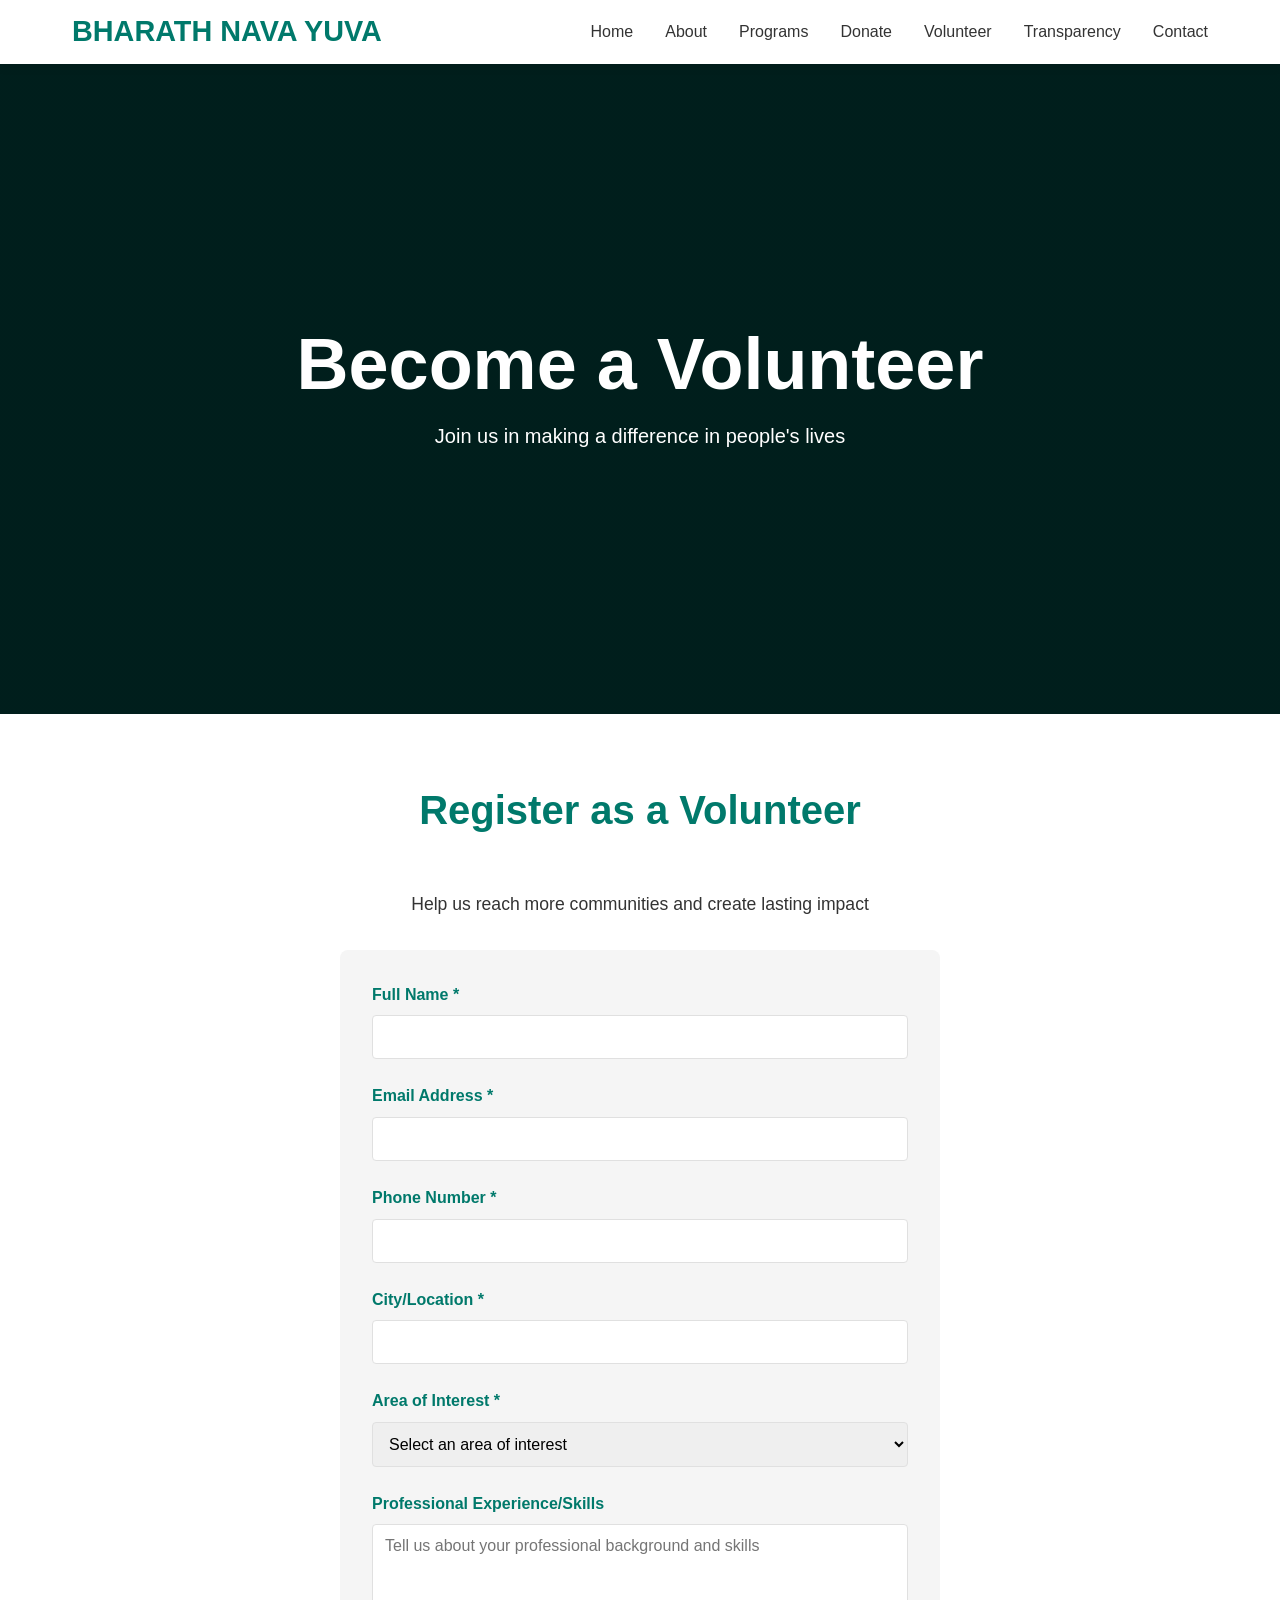
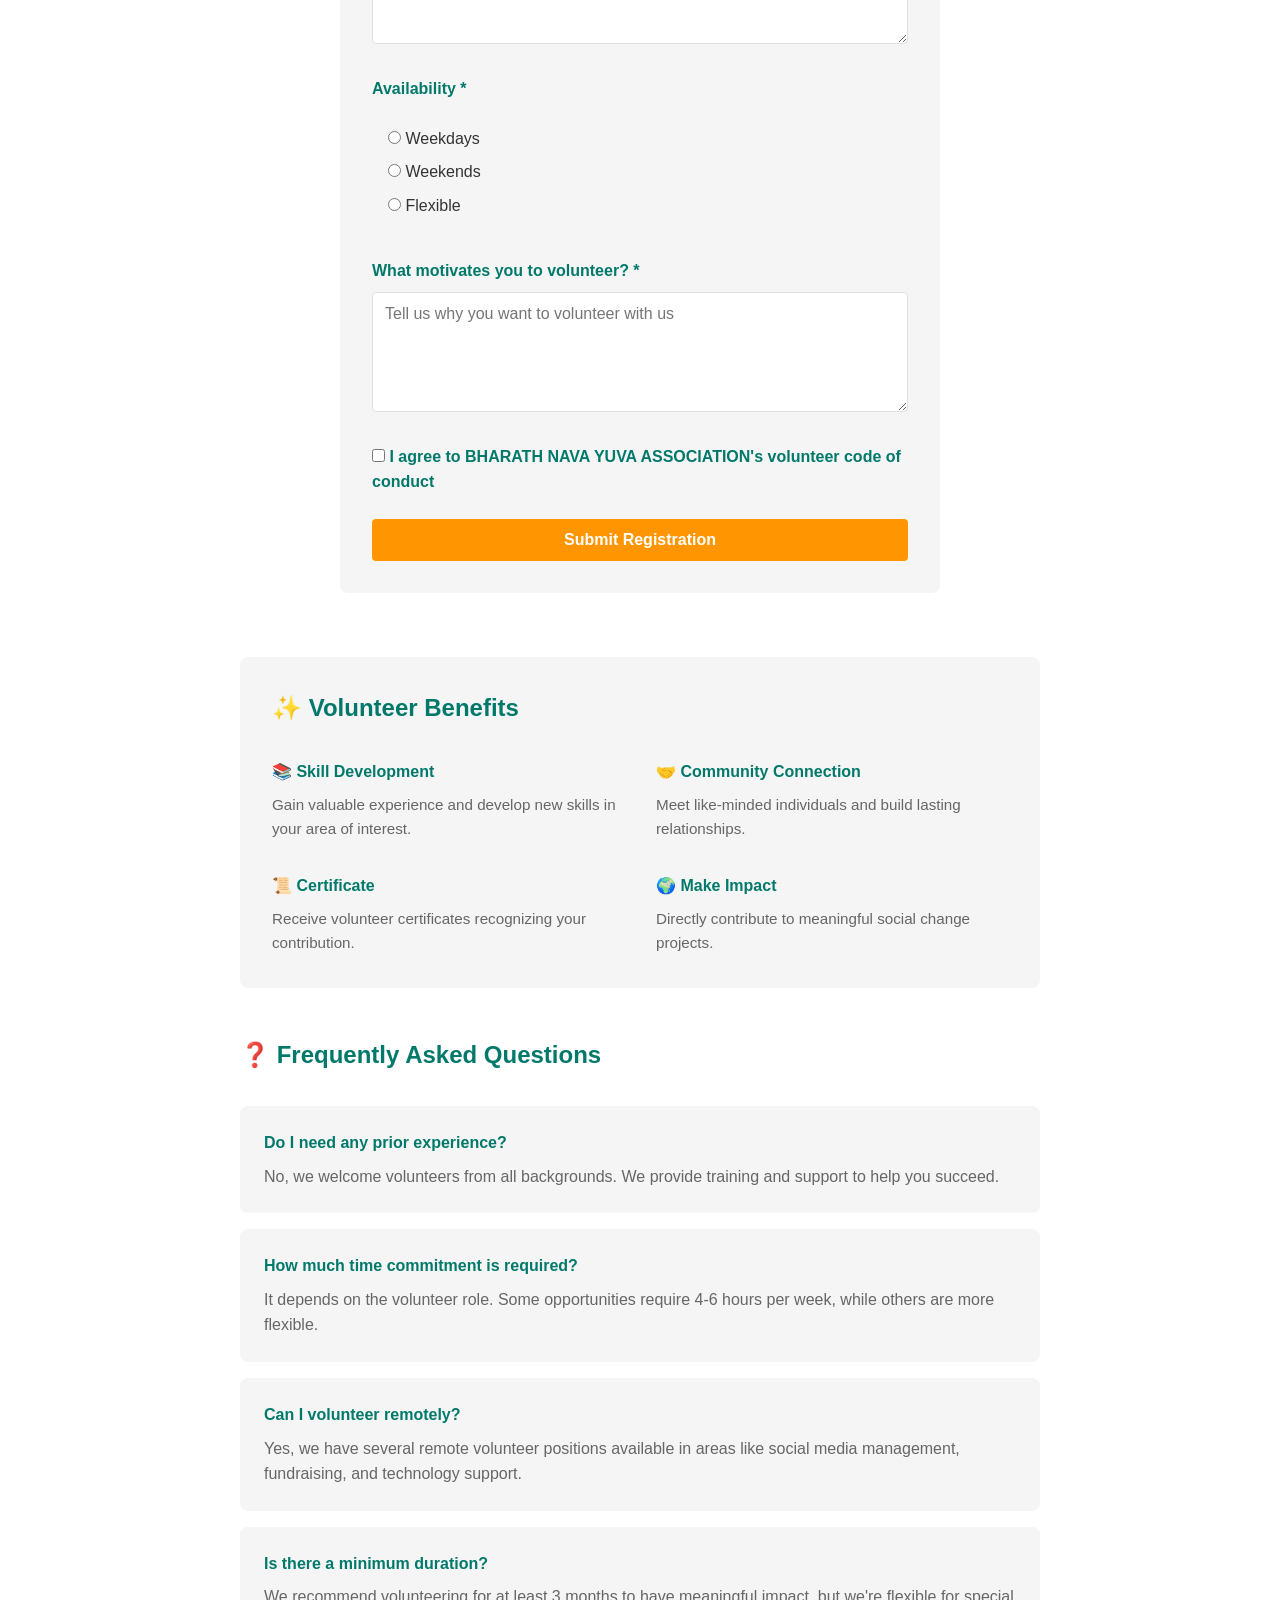
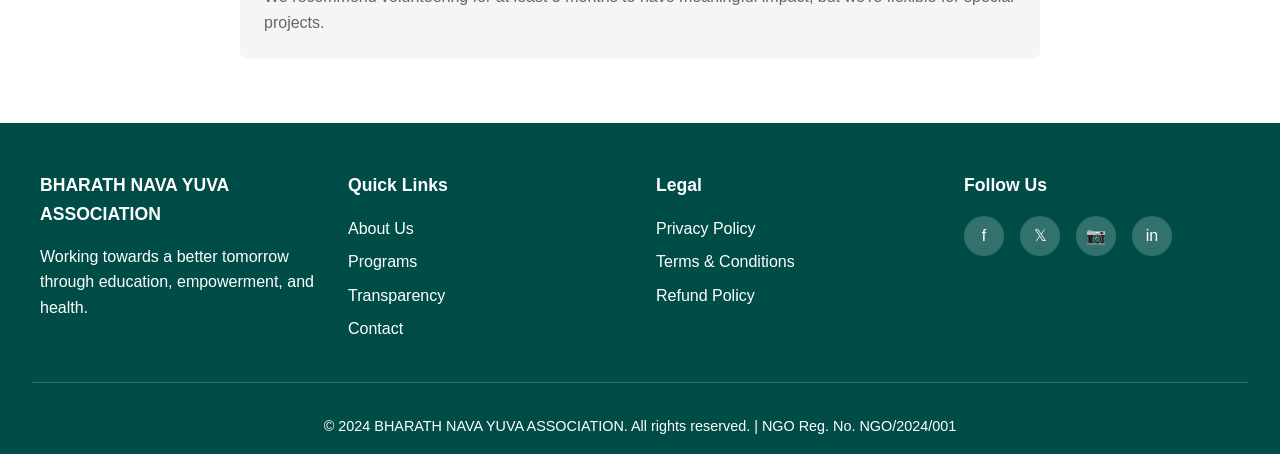
<file: volunteer.html>
<!DOCTYPE html>
<html lang="en">
<head>
    <meta charset="UTF-8">
    <meta name="viewport" content="width=device-width, initial-scale=1.0">
    <title>Volunteer - BHARATH NAVA YUVA ASSOCIATION</title>
    <link rel="stylesheet" href="css/styles.css">
</head>
<body>
    <!-- HEADER & NAVIGATION -->
    <header id="header">
        <nav id="navbar">
            <a id="logo" href="index.html">BHARATH NAVA YUVA</a>
            <button id="mobile-toggle">☰</button>
            <ul id="nav-links">
                <li><a href="index.html">Home</a></li>
                <li><a href="about.html">About</a></li>
                <li><a href="programs.html">Programs</a></li>
                <li><a href="donate.html">Donate</a></li>
                <li><a href="volunteer.html">Volunteer</a></li>
                <li><a href="transparency.html">Transparency</a></li>
                <li><a href="contact.html">Contact</a></li>
            </ul>
        </nav>
    </header>

    <!-- HERO SECTION -->
    <section id="hero">
        <h1 id="hero-title">Become a Volunteer</h1>
        <p id="hero-subtitle">Join us in making a difference in people's lives</p>
    </section>

    <!-- VOLUNTEER SECTION -->
    <section id="volunteer-section">
        <h2 id="section-title">Register as a Volunteer</h2>
        <p id="section-subtitle">Help us reach more communities and create lasting impact</p>

        <div style="max-width: 600px; margin: 0 auto;">
            <!-- Success/Error Messages -->
            <div id="success-message" style="background-color: #4caf50; color: white; padding: 1rem; border-radius: 4px; display: none; margin-bottom: 1rem;"></div>
            <div id="error-message" style="background-color: #f44336; color: white; padding: 1rem; border-radius: 4px; display: none; margin-bottom: 1rem;"></div>

            <!-- Registration Form -->
            <form id="volunteer-form" onsubmit="submitVolunteerForm(event)">
                <div id="form-group">
                    <label id="form-label" for="volunteer-name">Full Name *</label>
                    <input id="volunteer-name" class="form-input" type="text" name="name" required>
                </div>

                <div id="form-group">
                    <label id="form-label" for="volunteer-email">Email Address *</label>
                    <input id="volunteer-email" class="form-input" type="email" name="email" required>
                </div>

                <div id="form-group">
                    <label id="form-label" for="volunteer-phone">Phone Number *</label>
                    <input id="volunteer-phone" class="form-input" type="tel" name="phone" required>
                </div>

                <div id="form-group">
                    <label id="form-label" for="volunteer-location">City/Location *</label>
                    <input id="volunteer-location" class="form-input" type="text" name="location" required>
                </div>

                <div id="form-group">
                    <label id="form-label" for="volunteer-skills">Area of Interest *</label>
                    <select id="volunteer-skills" class="form-select" name="skills" required>
                        <option value="">Select an area of interest</option>
                        <option value="education">Education & Training</option>
                        <option value="women">Women Empowerment</option>
                        <option value="health">Community Health</option>
                        <option value="fundraising">Fundraising</option>
                        <option value="marketing">Marketing & Social Media</option>
                        <option value="technology">Technology & IT</option>
                        <option value="logistics">Logistics & Operations</option>
                        <option value="mentoring">Mentoring & Guidance</option>
                        <option value="other">Other</option>
                    </select>
                </div>

                <div id="form-group">
                    <label id="form-label" for="volunteer-experience">Professional Experience/Skills</label>
                    <textarea id="volunteer-experience" class="form-textarea" name="experience" placeholder="Tell us about your professional background and skills"></textarea>
                </div>

                <div id="form-group">
                    <label id="form-label">Availability *</label>
                    <div style="background-color: #f5f5f5; padding: 1rem; border-radius: 4px;">
                        <label style="display: block; margin-bottom: 0.5rem;">
                            <input type="radio" name="availability" value="weekday" required> Weekdays
                        </label>
                        <label style="display: block; margin-bottom: 0.5rem;">
                            <input type="radio" name="availability" value="weekend"> Weekends
                        </label>
                        <label style="display: block; margin-bottom: 0;">
                            <input type="radio" name="availability" value="flexible"> Flexible
                        </label>
                    </div>
                </div>

                <div id="form-group">
                    <label id="form-label" for="volunteer-motivation">What motivates you to volunteer? *</label>
                    <textarea id="volunteer-motivation" class="form-textarea" name="motivation" placeholder="Tell us why you want to volunteer with us" required></textarea>
                </div>

                <div id="form-group">
                    <label id="form-label">
                        <input type="checkbox" name="terms" id="volunteer-terms" required> I agree to BHARATH NAVA YUVA ASSOCIATION's volunteer code of conduct
                    </label>
                </div>

                <button id="form-button" type="submit">Submit Registration</button>
            </form>

            <!-- Confirmation Message -->
            <div id="confirmation-message" style="display: none; text-align: center; padding: 2rem; background-color: #E8F5E9; border-radius: 8px;">
                <div style="font-size: 3rem; margin-bottom: 1rem;">🎉</div>
                <h3 style="color: #2E7D32; margin-bottom: 1rem;">Welcome to Our Volunteer Community!</h3>
                <p style="color: #555; margin-bottom: 1rem;">Thank you for registering. We've sent a confirmation email to your registered email address.</p>
                <p style="color: #666; margin-bottom: 1.5rem;">Our team will review your profile and reach out to you within 2-3 business days with available volunteer opportunities.</p>
                <button onclick="location.reload()" class="cta-btn">Register Another Volunteer</button>
            </div>
        </div>

        <!-- Benefits Section -->
        <div style="margin-top: 4rem; padding: 2rem; background-color: #f5f5f5; border-radius: 8px; max-width: 800px; margin-left: auto; margin-right: auto;">
            <h3 style="color: #00796B; margin-bottom: 2rem; font-size: 1.5rem;">✨ Volunteer Benefits</h3>
            <div style="display: grid; grid-template-columns: 1fr 1fr; gap: 2rem;">
                <div>
                    <p style="font-weight: bold; color: #00796B; margin-bottom: 0.5rem;">📚 Skill Development</p>
                    <p style="color: #666; font-size: 0.95rem;">Gain valuable experience and develop new skills in your area of interest.</p>
                </div>
                <div>
                    <p style="font-weight: bold; color: #00796B; margin-bottom: 0.5rem;">🤝 Community Connection</p>
                    <p style="color: #666; font-size: 0.95rem;">Meet like-minded individuals and build lasting relationships.</p>
                </div>
                <div>
                    <p style="font-weight: bold; color: #00796B; margin-bottom: 0.5rem;">📜 Certificate</p>
                    <p style="color: #666; font-size: 0.95rem;">Receive volunteer certificates recognizing your contribution.</p>
                </div>
                <div>
                    <p style="font-weight: bold; color: #00796B; margin-bottom: 0.5rem;">🌍 Make Impact</p>
                    <p style="color: #666; font-size: 0.95rem;">Directly contribute to meaningful social change projects.</p>
                </div>
            </div>
        </div>

        <!-- FAQ Section -->
        <div style="margin-top: 3rem; max-width: 800px; margin-left: auto; margin-right: auto;">
            <h3 style="color: #00796B; margin-bottom: 2rem; font-size: 1.5rem;">❓ Frequently Asked Questions</h3>
            <div style="background-color: #f5f5f5; padding: 1.5rem; border-radius: 8px; margin-bottom: 1rem;">
                <p style="font-weight: bold; color: #00796B; margin-bottom: 0.5rem;">Do I need any prior experience?</p>
                <p style="color: #666;">No, we welcome volunteers from all backgrounds. We provide training and support to help you succeed.</p>
            </div>
            <div style="background-color: #f5f5f5; padding: 1.5rem; border-radius: 8px; margin-bottom: 1rem;">
                <p style="font-weight: bold; color: #00796B; margin-bottom: 0.5rem;">How much time commitment is required?</p>
                <p style="color: #666;">It depends on the volunteer role. Some opportunities require 4-6 hours per week, while others are more flexible.</p>
            </div>
            <div style="background-color: #f5f5f5; padding: 1.5rem; border-radius: 8px; margin-bottom: 1rem;">
                <p style="font-weight: bold; color: #00796B; margin-bottom: 0.5rem;">Can I volunteer remotely?</p>
                <p style="color: #666;">Yes, we have several remote volunteer positions available in areas like social media management, fundraising, and technology support.</p>
            </div>
            <div style="background-color: #f5f5f5; padding: 1.5rem; border-radius: 8px;">
                <p style="font-weight: bold; color: #00796B; margin-bottom: 0.5rem;">Is there a minimum duration?</p>
                <p style="color: #666;">We recommend volunteering for at least 3 months to have meaningful impact, but we're flexible for special projects.</p>
            </div>
        </div>
    </section>

    <!-- FOOTER -->
    <footer id="footer">
        <div id="footer-content">
            <div>
                <h3 id="footer-section-title">BHARATH NAVA YUVA ASSOCIATION</h3>
                <p>Working towards a better tomorrow through education, empowerment, and health.</p>
            </div>
            <div>
                <h3 id="footer-section-title">Quick Links</h3>
                <ul id="footer-links">
                    <li><a href="about.html">About Us</a></li>
                    <li><a href="programs.html">Programs</a></li>
                    <li><a href="transparency.html">Transparency</a></li>
                    <li><a href="contact.html">Contact</a></li>
                </ul>
            </div>
            <div>
                <h3 id="footer-section-title">Legal</h3>
                <ul id="footer-links">
                    <li><a href="privacy.html">Privacy Policy</a></li>
                    <li><a href="terms.html">Terms & Conditions</a></li>
                    <li><a href="refund.html">Refund Policy</a></li>
                </ul>
            </div>
            <div>
                <h3 id="footer-section-title">Follow Us</h3>
                <div id="social-links">
                    <a href="https://facebook.com" target="_blank">f</a>
                    <a href="https://twitter.com" target="_blank">𝕏</a>
                    <a href="https://instagram.com" target="_blank">📷</a>
                    <a href="https://linkedin.com" target="_blank">in</a>
                </div>
            </div>
        </div>
        <div id="footer-bottom">
            <p>&copy; 2024 BHARATH NAVA YUVA ASSOCIATION. All rights reserved. | NGO Reg. No. NGO/2024/001</p>
        </div>
    </footer>

    <script src="js/shared.js"></script>
    <script>
        function submitVolunteerForm(event) {
            event.preventDefault();

            // Get form data
            const name = document.getElementById('volunteer-name').value;
            const email = document.getElementById('volunteer-email').value;
            const phone = document.getElementById('volunteer-phone').value;
            const location = document.getElementById('volunteer-location').value;
            const skills = document.getElementById('volunteer-skills').value;
            const experience = document.getElementById('volunteer-experience').value;
            const availability = document.querySelector('input[name="availability"]:checked').value;
            const motivation = document.getElementById('volunteer-motivation').value;

            // Validate email
            if (!validateEmail(email)) {
                showMessage('Please enter a valid email address', 'error');
                return;
            }

            // Validate phone
            if (!validatePhone(phone)) {
                showMessage('Please enter a valid 10-digit phone number', 'error');
                return;
            }

            // Save volunteer registration to backend
            const volunteerData = {
                name: name,
                email: email,
                phone: phone,
                location: location,
                skills: skills,
                experience: experience,
                availability: availability,
                motivation: motivation,
                timestamp: new Date().toISOString()
            };

            // Store in local storage for now (would send to backend)
            let volunteers = JSON.parse(localStorage.getItem('volunteers') || '[]');
            volunteers.push(volunteerData);
            localStorage.setItem('volunteers', JSON.stringify(volunteers));

            // Hide form and show confirmation
            document.getElementById('volunteer-form').style.display = 'none';
            document.getElementById('confirmation-message').style.display = 'block';

            // Scroll to confirmation
            document.getElementById('confirmation-message').scrollIntoView({ behavior: 'smooth' });

            showMessage('Thank you for registering as a volunteer! We will be in touch soon.', 'success');
        }
    </script>
</body>
</html>
</file>
<file: css/styles.css>
* {
    margin: 0;
    padding: 0;
    box-sizing: border-box;
}

:root {
    --primary-teal: #00796B;
    --dark-teal: #004d47;
    --light-teal: #4db8a8;
    --cta-orange: #FF9500;
    --dark-orange: #e68500;
    --white: #FFFFFF;
    --light-gray: #f5f5f5;
    --dark-gray: #333333;
    --border-gray: #e0e0e0;
}

body {
    font-family: 'Segoe UI', Tahoma, Geneva, Verdana, sans-serif;
    background-color: var(--white);
    color: var(--dark-gray);
    line-height: 1.6;
    overflow-x: hidden;
}

img, svg, video, canvas {
    max-width: 100%;
    height: auto;
}

a {
    overflow-wrap: anywhere;
}

body.loading-active {
    overflow: hidden;
}

/* ========== LOADING INTRO ========== */

.loading-spinner {
    position: fixed;
    inset: 0;
    background:
        linear-gradient(135deg, rgba(0, 77, 71, 0.96), rgba(0, 121, 107, 0.9)),
        radial-gradient(circle at 20% 20%, rgba(255, 149, 0, 0.2), transparent 28%);
    display: flex;
    justify-content: center;
    align-items: center;
    z-index: 9999;
    opacity: 1;
    visibility: visible;
    transition: opacity 0.7s ease, visibility 0.7s ease;
}

.loading-spinner.fade-out {
    opacity: 0;
    visibility: hidden;
    pointer-events: none;
}

.spinner-content {
    width: min(860px, calc(100% - 2rem));
    padding: 2rem;
    text-align: center;
    color: var(--white);
}

.loader-kicker,
.loader-message {
    font-size: clamp(1rem, 2.6vw, 1.45rem);
    font-weight: 500;
    letter-spacing: 0;
    opacity: 0;
    animation: loaderFadeUp 0.75s ease forwards;
}

.loader-sides {
    display: grid;
    grid-template-columns: minmax(0, 1fr) minmax(0, 1fr);
    gap: clamp(1rem, 8vw, 6rem);
    align-items: center;
    margin: clamp(1.5rem, 5vw, 3rem) auto;
    max-width: 680px;
    position: relative;
}

.loader-sides::before {
    content: "";
    position: absolute;
    top: 50%;
    left: 50%;
    width: 1px;
    height: 110%;
    background-color: rgba(255, 255, 255, 0.35);
    transform: translate(-50%, -50%) scaleY(0);
    animation: loaderLine 0.65s ease 0.45s forwards;
}

.loader-side {
    display: block;
    font-family: Georgia, 'Times New Roman', serif;
    font-size: clamp(3rem, 11vw, 7rem);
    font-weight: 700;
    line-height: 0.95;
    opacity: 0;
    transform: translateY(18px);
    animation: loaderFadeUp 0.8s ease forwards;
}

.loader-side:first-child {
    text-align: right;
    animation-delay: 0.5s;
}

.loader-side:last-child {
    text-align: left;
    animation-delay: 0.8s;
}

.loader-message {
    max-width: 680px;
    margin: 0 auto;
    animation-delay: 1.15s;
}

.loader-progress {
    width: min(260px, 65vw);
    height: 3px;
    margin: 2.2rem auto 0;
    overflow: hidden;
    border-radius: 999px;
    background-color: rgba(255, 255, 255, 0.2);
}

.loader-progress::before {
    content: "";
    display: block;
    width: 45%;
    height: 100%;
    border-radius: inherit;
    background-color: var(--cta-orange);
    animation: loaderProgress 1.4s ease-in-out infinite;
}

@keyframes loaderFadeUp {
    to {
        opacity: 1;
        transform: translateY(0);
    }
}

@keyframes loaderLine {
    to {
        transform: translate(-50%, -50%) scaleY(1);
    }
}

@keyframes loaderProgress {
    0% {
        transform: translateX(-110%);
    }
    100% {
        transform: translateX(230%);
    }
}

/* ========== HEADER & NAVIGATION ========== */

#header {
    background-color: var(--white);
    box-shadow: 0 2px 10px rgba(0, 0, 0, 0.1);
    position: sticky;
    top: 0;
    z-index: 1000;
}

#navbar {
    display: flex;
    justify-content: space-between;
    align-items: center;
    padding: 1rem 2rem;
    max-width: 1200px;
    margin: 0 auto;
}

#logo {
    font-size: 1.8rem;
    font-weight: bold;
    color: var(--primary-teal);
    text-decoration: none;
    line-height: 1.1;
}

#nav-links {
    display: flex;
    gap: 2rem;
    list-style: none;
}

#nav-links a {
    text-decoration: none;
    color: var(--dark-gray);
    font-weight: 500;
    transition: color 0.3s ease;
}

#nav-links a:hover {
    color: var(--primary-teal);
}

#mobile-toggle {
    display: none;
    background: none;
    border: none;
    font-size: 1.5rem;
    cursor: pointer;
    color: var(--primary-teal);
}

/* ========== HERO SECTION ========== */

#hero {
    background: linear-gradient(rgba(0, 0, 0, 0.5), rgba(0, 0, 0, 0.5)), url('data:image/svg+xml,<svg xmlns="http://www.w3.org/2000/svg" viewBox="0 0 1200 600"><rect fill="%23003d38" width="1200" height="600"/></svg>');
    background-size: cover;
    background-position: center;
    background-attachment: fixed;
    color: var(--white);
    padding: 6rem 2rem;
    text-align: center;
    min-height: 650px;
    display: flex;
    flex-direction: column;
    justify-content: center;
    align-items: center;
    position: relative;
}

.hero-background {
    position: absolute;
    top: 0;
    left: 0;
    right: 0;
    bottom: 0;
    background: radial-gradient(ellipse at center, rgba(0, 121, 107, 0.1) 0%, rgba(0, 0, 0, 0.4) 100%);
    pointer-events: none;
}

.hero-content {
    position: relative;
    z-index: 2;
    max-width: 900px;
}

.hero-tagline-text {
    font-size: 1.4rem;
    font-weight: 400;
    letter-spacing: 1px;
    margin-bottom: 1.5rem;
    opacity: 0.95;
    text-transform: none;
}

.hero-title-spaced {
    font-family: 'Georgia', 'Garamond', serif;
    font-size: 4.5rem;
    font-weight: 700;
    line-height: 1.1;
    margin-bottom: 3rem;
    letter-spacing: -2px;
    text-shadow: 2px 2px 4px rgba(0, 0, 0, 0.3);
}

#hero-title {
    font-size: clamp(2rem, 7vw, 4.5rem);
    line-height: 1.1;
    max-width: 960px;
}

#hero-title:not(.hero-title-spaced) {
    margin-bottom: 1rem;
}

#hero-subtitle {
    font-size: clamp(1rem, 2.5vw, 1.25rem);
    max-width: 760px;
    margin: 0 auto;
}

.title-line {
    display: block;
    margin: 0.3em 0;
}

.hero-bottom {
    display: flex;
    justify-content: center;
    align-items: center;
    gap: 4rem;
    margin-top: 2rem;
    flex-wrap: wrap;
}

.hero-video-button {
    display: flex;
    align-items: center;
    gap: 1.5rem;
    justify-content: center;
}

.video-play-btn {
    display: flex;
    align-items: center;
    justify-content: center;
    width: 70px;
    height: 70px;
    border: 3px solid var(--cta-orange);
    border-radius: 50%;
    cursor: pointer;
    transition: all 0.3s ease;
    text-decoration: none;
    background-color: transparent;
    color: var(--cta-orange);
    font-size: 1.5rem;
}

.video-play-btn:hover {
    background-color: var(--cta-orange);
    color: var(--white);
    transform: scale(1.1);
}

.play-icon {
    margin-left: 3px;
    display: inline-block;
}

.video-text {
    font-size: 1.3rem;
    font-weight: 600;
    white-space: nowrap;
}

.hero-info {
    font-size: 1.1rem;
    opacity: 0.9;
    font-weight: 300;
    white-space: nowrap;
}

/* ========== BUTTONS ========== */

#primary-btn, .primary-btn,
#secondary-btn, .secondary-btn,
#cta-btn, .cta-btn {
    padding: 0.75rem 2rem;
    font-size: 1rem;
    border: none;
    border-radius: 4px;
    cursor: pointer;
    transition: all 0.3s ease;
    font-weight: 600;
}

#primary-btn, .primary-btn {
    background-color: var(--primary-teal);
    color: var(--white);
}

#primary-btn:hover, .primary-btn:hover {
    background-color: var(--dark-teal);
    transform: translateY(-2px);
}

#secondary-btn, .secondary-btn {
    background-color: transparent;
    color: var(--primary-teal);
    border: 2px solid var(--primary-teal);
}

#secondary-btn:hover, .secondary-btn:hover {
    background-color: var(--primary-teal);
    color: var(--white);
}

#cta-btn, .cta-btn {
    background-color: var(--cta-orange);
    color: var(--white);
}

#cta-btn:hover, .cta-btn:hover {
    background-color: var(--dark-orange);
    transform: translateY(-2px);
}

/* ========== MISSION INTRO SECTION ========== */

#mission-intro-section {
    background-color: var(--white);
    padding: 3rem 2rem;
    text-align: center;
    border-top: 3px solid var(--primary-teal);
}

.mission-intro-content {
    max-width: 1000px;
    margin: 0 auto;
}

.mission-intro-text {
    font-size: 1.15rem;
    line-height: 1.8;
    color: var(--dark-gray);
    margin-bottom: 2rem;
    font-weight: 300;
}

.mission-intro-text em {
    color: var(--primary-teal);
    font-style: italic;
    font-weight: 600;
}

.download-brochure {
    display: inline-block;
    padding: 0.85rem 2.2rem;
    background-color: transparent;
    color: var(--primary-teal);
    border: 2px solid var(--primary-teal);
    border-radius: 4px;
    text-decoration: none;
    font-weight: 600;
    transition: all 0.3s ease;
    cursor: pointer;
}

.download-brochure:hover {
    background-color: var(--primary-teal);
    color: var(--white);
    transform: translateY(-2px);
}

/* ========== SECTIONS ========== */

#impact-section, #programs-section, #testimonials-section,
#donation-section, #volunteer-section, #transparency-section,
#contact-section, #about-section, #journey-section {
    padding: 4rem 2rem;
    max-width: 1200px;
    margin: 0 auto;
}

#impact-section {
    background-color: var(--light-gray);
}

#journey-section {
    background-color: var(--white);
}

#section-title {
    font-size: 2.5rem;
    color: var(--primary-teal);
    text-align: center;
    margin-bottom: 3rem;
    font-weight: bold;
}

#section-intro {
    font-size: 1.1rem;
    color: var(--dark-gray);
    text-align: center;
    margin-bottom: 2rem;
    opacity: 0.8;
}

.section-intro {
    font-size: 1.1rem;
    color: var(--dark-gray);
    text-align: center;
    margin-bottom: 2rem;
    opacity: 0.8;
}

#section-subtitle {
    font-size: 1.1rem;
    color: var(--dark-gray);
    text-align: center;
    margin-bottom: 2rem;
}

/* ========== IMPACT COUNTERS ========== */

#impact-counters {
    display: grid;
    grid-template-columns: repeat(auto-fit, minmax(200px, 1fr));
    gap: 2rem;
    margin-top: 2rem;
}

.impact-card {
    background: linear-gradient(135deg, var(--light-teal) 0%, var(--primary-teal) 100%);
    color: var(--white);
    padding: 2rem;
    border-radius: 8px;
    text-align: center;
    box-shadow: 0 4px 15px rgba(0, 121, 107, 0.2);
}

.counter-number {
    font-size: 2.5rem;
    font-weight: bold;
    margin-bottom: 0.5rem;
}

.counter-label {
    font-size: 1rem;
    opacity: 0.95;
}

/* ========== PROGRAM CARDS ========== */

#programs-grid {
    display: grid;
    grid-template-columns: repeat(auto-fit, minmax(300px, 1fr));
    gap: 2rem;
    margin-top: 2rem;
}

#program-card {
    background: var(--white);
    border: 2px solid var(--border-gray);
    border-radius: 8px;
    overflow: hidden;
    transition: all 0.3s ease;
}

#program-card:hover {
    box-shadow: 0 8px 25px rgba(0, 121, 107, 0.15);
    transform: translateY(-5px);
}

#program-image {
    width: 100%;
    height: 200px;
    background-color: var(--light-gray);
    display: flex;
    align-items: center;
    justify-content: center;
    color: var(--primary-teal);
    font-size: 3rem;
}

.program-image {
    width: 100%;
    min-height: 180px;
    background-color: var(--light-gray);
    display: flex;
    align-items: center;
    justify-content: center;
    color: var(--primary-teal);
    font-size: 3rem;
}

#program-content {
    padding: 1.5rem;
}

#program-name {
    font-size: 1.3rem;
    color: var(--primary-teal);
    margin-bottom: 0.5rem;
    font-weight: bold;
}

#program-description {
    color: var(--dark-gray);
    margin-bottom: 1rem;
    font-size: 0.95rem;
}

#program-stats {
    background-color: var(--light-gray);
    padding: 1rem;
    border-radius: 4px;
    margin-bottom: 1rem;
    font-size: 0.9rem;
}

/* ========== STORY CARDS ========== */

.journey-content {
    text-align: center;
}

.journey-content h2 {
    font-size: 2.5rem;
    color: var(--primary-teal);
    margin-bottom: 3rem;
    font-weight: bold;
}

.story-grid {
    display: grid;
    grid-template-columns: repeat(auto-fit, minmax(280px, 1fr));
    gap: 2rem;
    margin-top: 2rem;
}

.story-card {
    background-color: var(--white);
    padding: 2rem;
    border-radius: 8px;
    border: 2px solid var(--border-gray);
    transition: all 0.3s ease;
    text-align: left;
}

.story-card:hover {
    border-color: var(--primary-teal);
    box-shadow: 0 8px 25px rgba(0, 121, 107, 0.15);
    transform: translateY(-5px);
}

.story-number {
    display: inline-flex;
    width: 50px;
    height: 50px;
    background-color: var(--cta-orange);
    color: var(--white);
    border-radius: 50%;
    align-items: center;
    justify-content: center;
    font-size: 1.5rem;
    font-weight: bold;
    margin-bottom: 1rem;
}

.story-card h3 {
    font-size: 1.3rem;
    color: var(--primary-teal);
    margin-bottom: 1rem;
    font-weight: bold;
}

.story-card p {
    color: var(--dark-gray);
    line-height: 1.6;
}

/* ========== ABOUT SECTION ========== */

.about-content {
    max-width: 800px;
    margin: 0 auto;
}

.mission-intro {
    font-size: 1.2rem;
    color: var(--dark-gray);
    margin-bottom: 2rem;
    line-height: 1.8;
}

.mission-list {
    display: grid;
    grid-template-columns: repeat(auto-fit, minmax(250px, 1fr));
    gap: 2rem;
    margin-bottom: 2rem;
}

.mission-item {
    background-color: var(--light-gray);
    padding: 1.5rem;
    border-radius: 8px;
    border-left: 4px solid var(--cta-orange);
}

.mission-item h3 {
    color: var(--primary-teal);
    margin-bottom: 0.5rem;
    font-weight: bold;
}

.mission-item p {
    color: var(--dark-gray);
    font-size: 0.95rem;
}

/* ========== DONATION PROGRESS ========== */

#donation-progress-section {
    background-color: var(--light-gray);
    padding: 3rem 2rem;
    text-align: center;
}

#progress-bar-container {
    width: 100%;
    max-width: 600px;
    margin: 2rem auto;
    background-color: var(--border-gray);
    height: 30px;
    border-radius: 15px;
    overflow: hidden;
}

#progress-bar-fill {
    height: 100%;
    background: linear-gradient(90deg, var(--primary-teal), var(--light-teal));
    width: 0%;
    transition: width 0.5s ease;
    display: flex;
    align-items: center;
    justify-content: flex-end;
    color: var(--white);
    font-weight: bold;
    font-size: 0.8rem;
    padding-right: 0.5rem;
}

#progress-text {
    font-size: 1rem;
    color: var(--dark-gray);
    margin-top: 1rem;
}

/* ========== TESTIMONIALS ========== */

#testimonials-grid {
    display: grid;
    grid-template-columns: repeat(auto-fit, minmax(280px, 1fr));
    gap: 2rem;
    margin-top: 2rem;
}

#testimonial-card {
    background-color: var(--light-gray);
    padding: 2rem;
    border-radius: 8px;
    border-left: 4px solid var(--cta-orange);
}

#testimonial-text {
    color: var(--dark-gray);
    margin-bottom: 1rem;
    font-style: italic;
}

#testimonial-author {
    font-weight: bold;
    color: var(--primary-teal);
}

/* ========== CTA BANNER ========== */

#cta-banner {
    background: linear-gradient(135deg, var(--cta-orange) 0%, #ff7500 100%);
    color: var(--white);
    padding: 3rem 2rem;
    text-align: center;
}

#cta-banner-title {
    font-size: 2rem;
    margin-bottom: 1rem;
}

#cta-banner-text {
    font-size: 1.1rem;
    margin-bottom: 2rem;
    opacity: 0.95;
}

/* ========== FORMS ========== */

#contact-form, #donation-form, #volunteer-form {
    max-width: 600px;
    margin: 2rem auto;
    background-color: var(--light-gray);
    padding: 2rem;
    border-radius: 8px;
}

#form-group {
    margin-bottom: 1.5rem;
}

#form-label {
    display: block;
    margin-bottom: 0.5rem;
    color: var(--primary-teal);
    font-weight: 600;
}

#form-input, .form-input,
#form-textarea, .form-textarea,
#form-select, .form-select {
    width: 100%;
    padding: 0.75rem;
    border: 1px solid var(--border-gray);
    border-radius: 4px;
    font-size: 1rem;
    font-family: inherit;
    transition: border-color 0.3s ease;
}

#form-input:focus, .form-input:focus,
#form-textarea:focus, .form-textarea:focus,
#form-select:focus, .form-select:focus {
    outline: none;
    border-color: var(--primary-teal);
    box-shadow: 0 0 0 3px rgba(0, 121, 107, 0.1);
}

#form-textarea, .form-textarea {
    resize: vertical;
    min-height: 120px;
}

#form-button {
    width: 100%;
    padding: 0.75rem;
    background-color: var(--cta-orange);
    color: var(--white);
    border: none;
    border-radius: 4px;
    font-size: 1rem;
    font-weight: 600;
    cursor: pointer;
    transition: all 0.3s ease;
}

#form-button:hover {
    background-color: var(--dark-orange);
    transform: translateY(-2px);
}

/* ========== DONATION AMOUNTS ========== */

#donation-amounts {
    display: grid;
    grid-template-columns: repeat(auto-fit, minmax(120px, 1fr));
    gap: 1rem;
    margin-bottom: 2rem;
}

#amount-btn {
    padding: 1rem;
    border: 2px solid var(--border-gray);
    background-color: var(--white);
    color: var(--dark-gray);
    border-radius: 4px;
    cursor: pointer;
    font-weight: 600;
    transition: all 0.3s ease;
}

#amount-btn:hover, #amount-btn.selected {
    border-color: var(--cta-orange);
    background-color: var(--cta-orange);
    color: var(--white);
}

/* ========== FOOTER ========== */

#footer {
    background-color: var(--dark-teal);
    color: var(--white);
    padding: 3rem 2rem 1rem;
}

#footer-content {
    display: grid;
    grid-template-columns: repeat(auto-fit, minmax(250px, 1fr));
    gap: 2rem;
    max-width: 1200px;
    margin: 0 auto 2rem;
}

#footer-section-title {
    font-weight: bold;
    margin-bottom: 1rem;
    font-size: 1.1rem;
}

#footer-links {
    list-style: none;
}

#footer-links li {
    margin-bottom: 0.5rem;
}

#footer-links a {
    color: var(--white);
    text-decoration: none;
    transition: color 0.3s ease;
}

#footer-links a:hover {
    color: var(--cta-orange);
}

#social-links {
    display: flex;
    gap: 1rem;
}

#social-links a {
    display: inline-flex;
    width: 40px;
    height: 40px;
    background-color: rgba(255, 255, 255, 0.2);
    border-radius: 50%;
    align-items: center;
    justify-content: center;
    color: var(--white);
    text-decoration: none;
    transition: background-color 0.3s ease;
}

#social-links a:hover {
    background-color: var(--cta-orange);
}

#footer-bottom {
    text-align: center;
    padding-top: 2rem;
    border-top: 1px solid rgba(255, 255, 255, 0.2);
    font-size: 0.9rem;
}

/* ========== ABOUT PAGE ========== */

#vision-mission {
    display: grid;
    grid-template-columns: repeat(auto-fit, minmax(300px, 1fr));
    gap: 2rem;
    margin-top: 2rem;
}

#vm-card {
    background-color: var(--light-gray);
    padding: 2rem;
    border-radius: 8px;
    border-top: 4px solid var(--primary-teal);
}

#vm-title {
    font-size: 1.3rem;
    color: var(--primary-teal);
    margin-bottom: 1rem;
    font-weight: bold;
}

#timeline {
    position: relative;
    padding: 2rem 0;
    margin-top: 2rem;
}

#timeline-item {
    display: flex;
    gap: 2rem;
    margin-bottom: 2rem;
    position: relative;
}

#timeline-marker {
    width: 30px;
    height: 30px;
    background-color: var(--cta-orange);
    border-radius: 50%;
    flex-shrink: 0;
}

#timeline-content {
    flex-grow: 1;
}

#timeline-year {
    font-weight: bold;
    color: var(--primary-teal);
    margin-bottom: 0.5rem;
}

#timeline-event {
    color: var(--dark-gray);
}

/* ========== TEAM SECTION ========== */

#team-grid {
    display: grid;
    grid-template-columns: repeat(auto-fit, minmax(250px, 1fr));
    gap: 2rem;
    margin-top: 2rem;
}

#team-member {
    background-color: var(--light-gray);
    border-radius: 8px;
    overflow: hidden;
    text-align: center;
}

#member-image {
    width: 100%;
    height: 200px;
    background-color: var(--border-gray);
    display: flex;
    align-items: center;
    justify-content: center;
    font-size: 3rem;
}

#member-info {
    padding: 1.5rem;
}

#member-name {
    font-weight: bold;
    color: var(--primary-teal);
    margin-bottom: 0.5rem;
    font-size: 1.1rem;
}

#member-role {
    color: var(--dark-gray);
    font-size: 0.9rem;
}

/* ========== TRANSPARENCY PAGE ========== */

#transparency-stats {
    display: grid;
    grid-template-columns: repeat(auto-fit, minmax(200px, 1fr));
    gap: 2rem;
    margin-top: 2rem;
}

#stat-card {
    background-color: var(--light-gray);
    padding: 2rem;
    border-radius: 8px;
    text-align: center;
}

#stat-number {
    font-size: 2rem;
    font-weight: bold;
    color: var(--primary-teal);
    margin-bottom: 0.5rem;
}

#stat-label {
    color: var(--dark-gray);
    font-size: 0.95rem;
}

#chart-container {
    margin-top: 2rem;
    background-color: var(--light-gray);
    padding: 2rem;
    border-radius: 8px;
    overflow-x: auto;
}

#chart {
    display: flex;
    gap: 1rem;
    height: 300px;
    align-items: flex-end;
}

#chart-bar {
    flex: 1;
    background: linear-gradient(180deg, var(--primary-teal), var(--light-teal));
    border-radius: 4px 4px 0 0;
    position: relative;
    display: flex;
    align-items: flex-end;
    justify-content: center;
    color: var(--white);
    font-weight: bold;
    font-size: 0.9rem;
    padding-bottom: 0.5rem;
    min-width: 0;
    overflow-wrap: anywhere;
}

/* ========== CONFIRMATION MESSAGES ========== */

#success-message {
    background-color: #4caf50;
    color: var(--white);
    padding: 1rem;
    border-radius: 4px;
    margin-bottom: 1rem;
    display: none;
}

#error-message {
    background-color: #f44336;
    color: var(--white);
    padding: 1rem;
    border-radius: 4px;
    margin-bottom: 1rem;
    display: none;
}

/* ========== RESPONSIVE DESIGN ========== */

@media (max-width: 768px) {
    body {
        font-size: 0.98rem;
    }

    #navbar {
        padding: 0.85rem 1rem;
        position: relative;
    }

    #logo {
        max-width: calc(100% - 56px);
        font-size: 1.15rem;
    }

    #hero-title.hero-title-spaced {
        font-size: 2.5rem;
        letter-spacing: 0;
    }

    .hero-tagline-text {
        font-size: 1rem;
    }

    .hero-bottom {
        gap: 1.5rem;
        margin-top: 2rem;
    }

    .hero-video-button {
        flex-direction: column;
        gap: 0.8rem;
    }

    .video-play-btn {
        width: 60px;
        height: 60px;
    }

    .hero-info {
        font-size: 0.95rem;
        white-space: normal;
    }

    #hero {
        min-height: 500px;
        padding: 3rem 1.5rem;
        background-attachment: scroll;
    }

    #nav-links {
        display: none;
        position: absolute;
        top: 100%;
        left: 0;
        right: 0;
        flex-direction: column;
        background-color: var(--white);
        gap: 0;
        box-shadow: 0 14px 24px rgba(0, 0, 0, 0.12);
        z-index: 1001;
    }

    #nav-links.active {
        display: flex;
    }

    #nav-links a {
        padding: 1rem 2rem;
        border-bottom: 1px solid var(--border-gray);
    }

    #mobile-toggle {
        display: block;
        flex-shrink: 0;
    }

    #section-title {
        font-size: 2rem;
        margin-bottom: 2rem;
    }

    #impact-section, #programs-section, #testimonials-section,
    #donation-section, #volunteer-section, #transparency-section,
    #contact-section, #about-section, #journey-section,
    #donation-progress-section, #mission-intro-section,
    #cta-banner, #footer {
        padding-left: 1.25rem;
        padding-right: 1.25rem;
    }

    #contact-form, #donation-form, #volunteer-form {
        padding: 1.25rem;
        margin: 1.5rem auto;
    }

    #impact-counters {
        grid-template-columns: repeat(2, 1fr);
        gap: 1rem;
    }

    #programs-grid {
        grid-template-columns: 1fr;
    }

    #vision-mission,
    #team-grid,
    #transparency-stats,
    #testimonials-grid,
    .story-grid,
    .mission-list {
        grid-template-columns: 1fr;
        gap: 1.25rem;
    }

    #contact-section > div,
    #programs-section > div[style*="grid-template-columns"],
    #volunteer-section > div[style*="grid-template-columns"],
    #donation-section > div[style*="grid-template-columns"],
    #transparency-section > div[style*="grid-template-columns"],
    #impact-section > div[style*="grid-template-columns"] {
        grid-template-columns: 1fr !important;
        gap: 1.25rem !important;
    }

    #volunteer-section > div,
    #donation-section > div,
    #transparency-section > div,
    #contact-section > div,
    #impact-section > div {
        max-width: 100% !important;
    }

    #volunteer-section [style*="padding: 2rem"],
    #donation-section [style*="padding: 2rem"],
    #transparency-section [style*="padding: 2rem"],
    #contact-section [style*="padding: 2rem"],
    #impact-section [style*="padding: 2rem"] {
        padding: 1.25rem !important;
    }

    #chart {
        min-width: 520px;
    }

    #chart-bar {
        font-size: 0.78rem;
    }

    #donation-amounts {
        grid-template-columns: repeat(2, 1fr);
    }

    #footer-content {
        grid-template-columns: 1fr;
    }

    #social-links {
        flex-wrap: wrap;
    }
}

@media (max-width: 480px) {
    #navbar {
        padding: 0.8rem 1rem;
    }

    #logo {
        font-size: 1rem;
    }

    #hero {
        min-height: 420px;
        padding: 3rem 1rem;
    }

    #hero-title {
        font-size: 2rem;
    }

    #hero-title.hero-title-spaced {
        font-size: 2rem;
    }

    .loader-sides {
        grid-template-columns: 1fr;
        gap: 0.75rem;
    }

    .loader-sides::before {
        display: none;
    }

    .loader-side,
    .loader-side:first-child,
    .loader-side:last-child {
        text-align: center;
    }

    .loader-side {
        font-size: clamp(2.5rem, 16vw, 4rem);
    }

    .spinner-content {
        padding: 1rem;
    }

    #section-title {
        font-size: 1.65rem;
    }

    .journey-content h2,
    #cta-banner-title {
        font-size: 1.65rem;
    }

    .counter-number {
        font-size: 2rem;
    }

    .impact-card,
    .story-card,
    #testimonial-card,
    #vm-card,
    #stat-card {
        padding: 1.25rem;
    }

    #impact-counters {
        grid-template-columns: 1fr;
    }

    #donation-amounts {
        grid-template-columns: 1fr;
    }

    #chart-container {
        padding: 1rem;
    }

    #chart {
        min-width: 440px;
        height: 240px;
        gap: 0.6rem;
    }

    #footer {
        text-align: left;
    }

    #footer-bottom {
        font-size: 0.8rem;
    }
}
</file>
